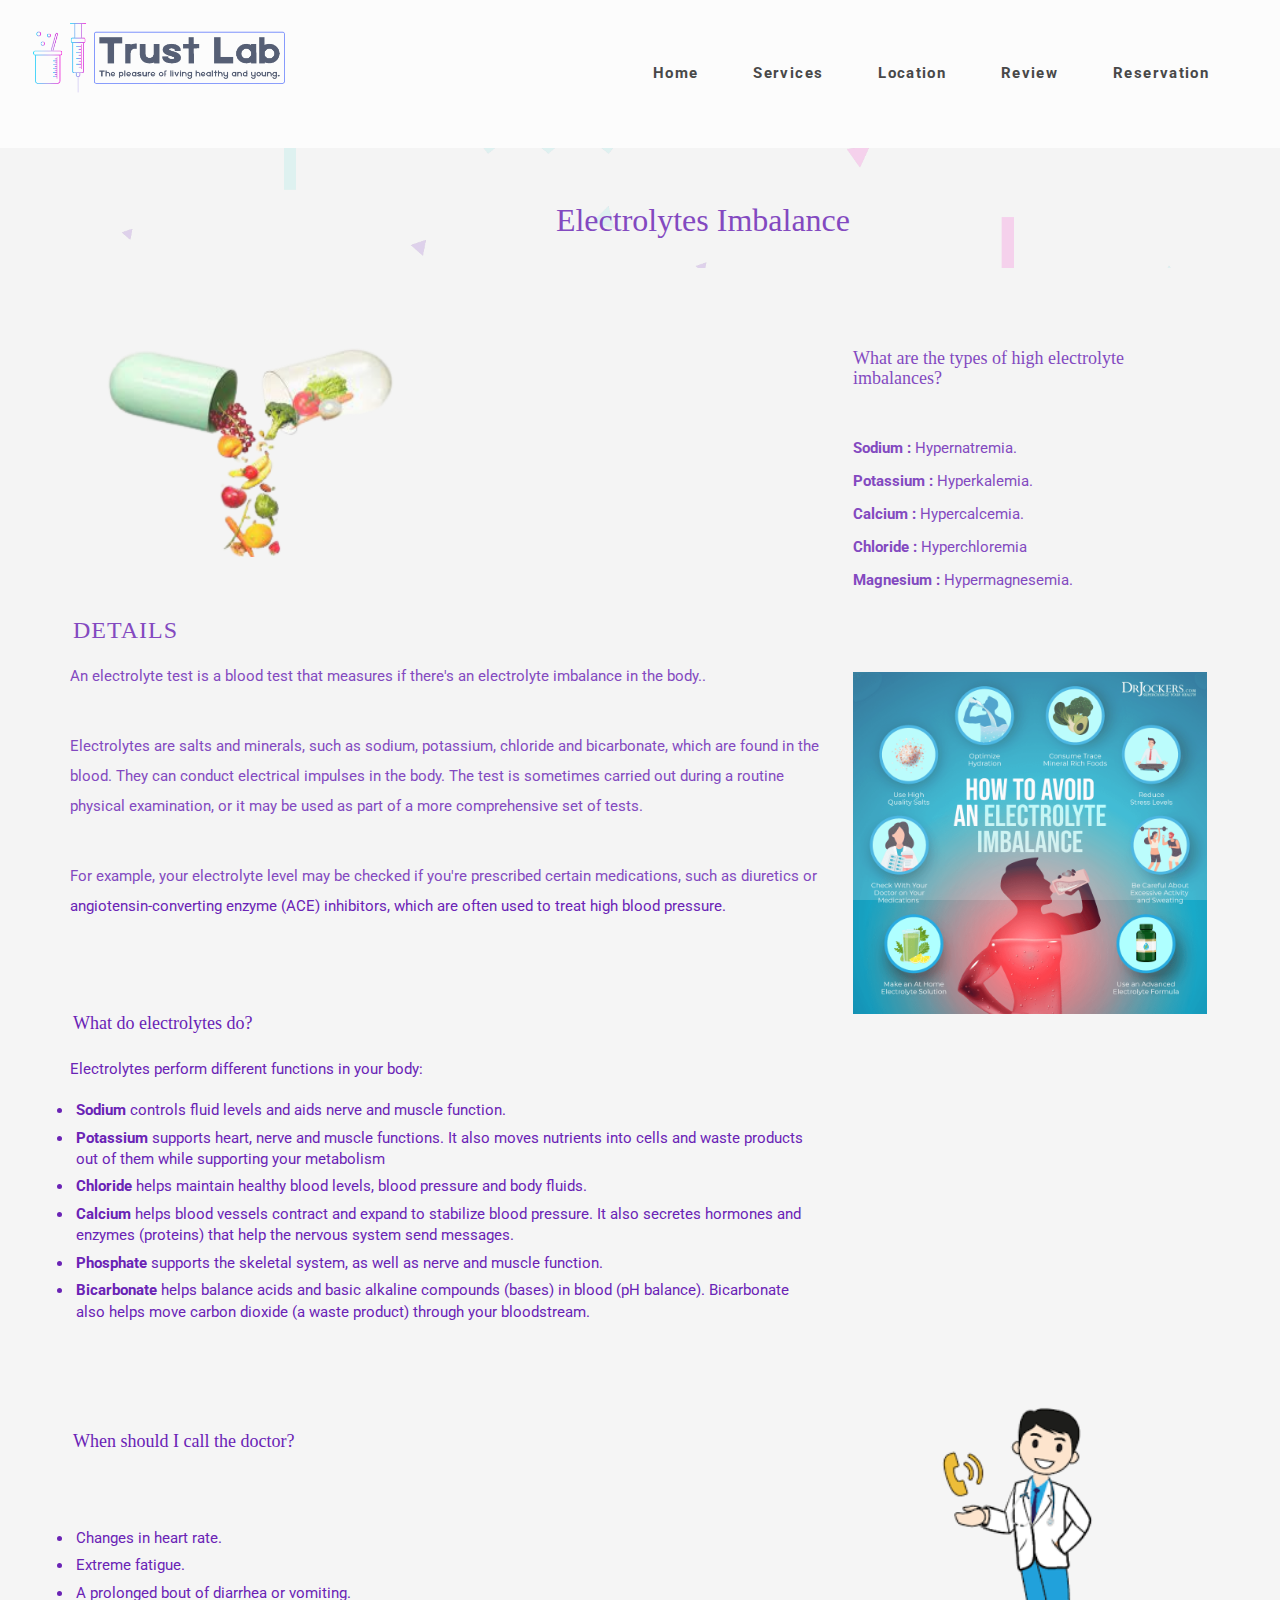
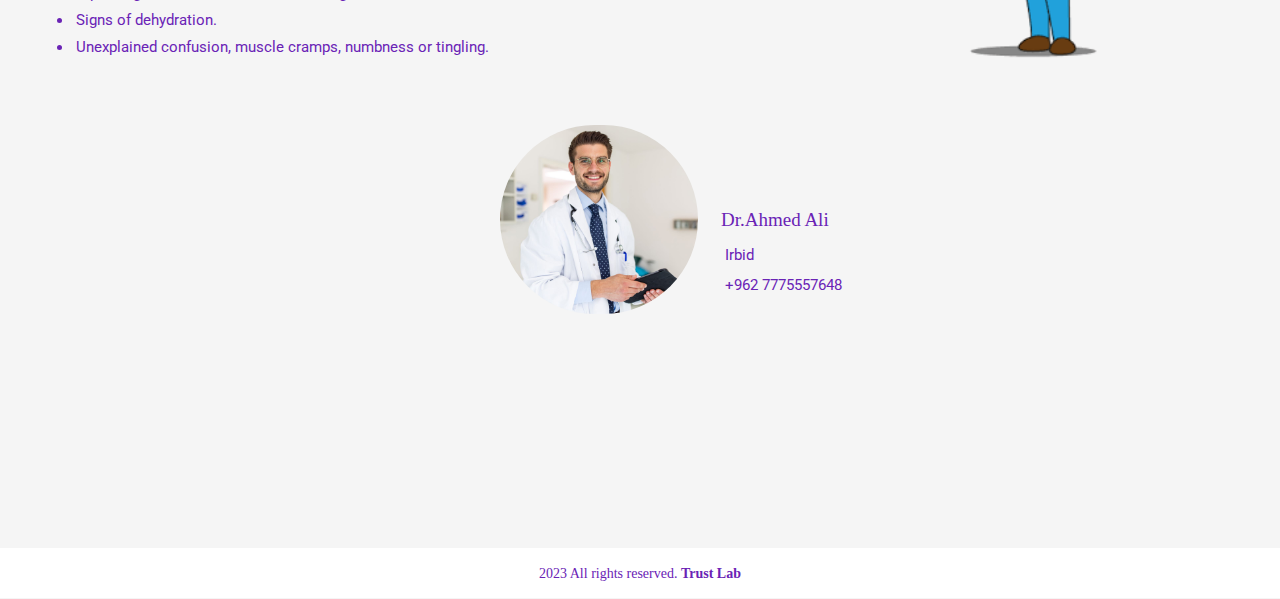
<file: labs-master/labs-master/blog-post.html>
<!DOCTYPE html>
<html lang="e" class="locat">

<head>
	<title>Labs - Design Studio</title>
	<meta charset="UTF-8">
	<meta name="description" content="Labs - Design Studio">
	<meta name="keywords" content="lab, onepage, creative, html">
	<meta name="viewport" content="width=device-width, initial-scale=1.0">
	<!-- Favicon -->
	<link href="img/favicon.ico" rel="shortcut icon" />

	<!-- Google Fonts -->
	<link href="https://fonts.googleapis.com/css?family=Oswald:300,400,500,700|Roboto:300,400,600" rel="stylesheet">

	<!-- Stylesheets -->
	<link rel="stylesheet" href="css/bootstrap.min.css" />
	<link rel="stylesheet" href="css/font-awesome.min.css" />
	<link rel="stylesheet" href="css/flaticon.css" />
	<link rel="stylesheet" href="css/owl.carousel.css" />
	<link rel="stylesheet" href="css/style.css" />


	<!--[if lt IE 9]>
	  <script src="https://oss.maxcdn.com/html5shiv/3.7.2/html5shiv.min.js"></script>
	  <script src="https://oss.maxcdn.com/respond/1.4.2/respond.min.js"></script>
	<![endif]-->

</head>

<body>
	<!-- Page Preloder -->
	<div id="preloder">
		<div class="loader">
			<img src="img/Capture-removebg-preview.png" alt="">
			<h2>Loading.....</h2>
		</div>
	</div>


	<!-- Header section -->
	<header class="header-section">
		<div class="logo">
			<img src="img/Capture-removebg-preview.png" alt=""><!-- Logo -->
		</div>
		<!-- Navigation -->
		<div class="responsive"><i class="fa fa-bars"></i></div>
		<nav>
			<ul class="menu-list">
				<li><a href="index.html">Home</a></li>
				<li><a href="index.html #the title">Services</a></li>
				<li><a href="contact.html">Location</a></li>
				<li><a href="index.html #the title">Review</a></li>
				<li><a href="index.html #end">Reservation</a></li>
			</ul>
		</nav>
	</header>
	<!-- Header section end -->


	<!-- Page header -->
	<div class="page-top-section pp">
		<div class="overlay"></div>
		<div class="container text-right">
			<div class="page-info">
				<h2 id="titledetails">Electrolytes Imbalance</h2>

			</div>
		</div>
	</div>
	<!-- Page header end-->


	<!-- page section -->
	<div class="page-section spad deta more">
		<div class="container">
			<div class="row">
				<div class="col-md-8 col-sm-7 blog-posts ">
					<!-- Single Post -->
					<div class="single-post">
						<div class="post-thumbnail">
							<img class="immdetails" src="img/download__2_-removebg-preview.png" alt="">

						</div>
						<div class="post-content">
							<h2 class="post-title details">Details</h2>

							<p class="paraph one ">An electrolyte test is a blood test that measures if there's an
								electrolyte imbalance in the body..</p>
							<p class="paraph one ">Electrolytes are salts and minerals, such as sodium, potassium,
								chloride and bicarbonate, which are found in the blood. They can conduct electrical
								impulses in the body.

								The test is sometimes carried out during a routine physical examination, or it may be
								used as part of a more comprehensive set of tests. </p>
							<p class="paraph one ">For example, your electrolyte level may be checked if you're
								prescribed certain medications, such as diuretics or angiotensin-converting enzyme (ACE)
								inhibitors, which are often used to treat high blood pressure. </p>
						</div>
						<!-- Post Author -->
						<div class="author">

							<div class="author-info">
								<h2 class="paragraph">What do electrolytes do?</h2>
								<p class="paraph one ">Electrolytes perform different functions in your body: </p>
								<ul>
									<li class="ppp"> <span class="bb">Sodium </span>controls fluid levels and aids nerve
										and muscle
										function.</li>
									<li class="ppp"> <span class="bb">Potassium </span>supports heart, nerve and muscle
										functions.
										It also moves nutrients into cells and waste products out of them while
										supporting your metabolism</li>
									<li class="ppp"> <span class="bb">Chloride </span>helps maintain healthy blood
										levels, blood
										pressure and body fluids.</li>
									<li class="ppp"> <span class="bb">Calcium </span>helps blood vessels contract and
										expand to
										stabilize blood pressure. It also secretes hormones and enzymes (proteins) that
										help the nervous system send messages.</li>
									<li class="ppp"> <span class="bb">Phosphate </span>supports the skeletal system, as
										well as
										nerve and muscle function.</li>
									<li class="ppp"> <span class="bb">Bicarbonate </span>helps balance acids and basic
										alkaline
										compounds (bases) in blood (pH balance). Bicarbonate also helps move carbon
										dioxide (a waste product) through your bloodstream.</li>
								</ul>
							</div>
						</div>
						<!-- Post Comments -->
						<div class="comments">




							<div class="commetn-text">
								<h2 class="paragraph">When should I call the doctor?</h2>
								<ul>
									<li class="uu">Changes in heart rate.</li>
									<li class="uu">Extreme fatigue.</li>
									<li class="uu">A prolonged bout of diarrhea or vomiting.</li>
									<li class="uu">Signs of dehydration.</li>
									<li class="uu">Unexplained confusion, muscle cramps, numbness or tingling.</li>
								</ul>
								<div class="immmm">
									<img class="inm" src="img/images-removebg-preview (1).png" alt="">
								</div>
							</div>
						</div>

					</div>


					<!-- Commert Form -->


				</div>
				<!-- Sidebar area -->
				<div class="col-md-4 col-sm-5 sidebar">
					<!-- Single widget -->

					<!-- Single widget -->
					<div class="widget-item">
						<h2 class="widget-title">What are the types of high electrolyte imbalances?</h2>
						<ul>
							<p class="type"><span class="bb"> Sodium : </span> Hypernatremia.</p>
							<p class="type"><span class="bb"> Potassium : </span> Hyperkalemia.</p>
							<p class="type"> <span class="bb">Calcium : </span> Hypercalcemia.</p>
							<p class="type"> <span class="bb">Chloride : </span> Hyperchloremia</p>
							<p class="type"><span class="bb">Magnesium : </span> Hypermagnesemia.</p>
						</ul>
					</div>
					<!-- Single widget -->
					<div class="widget-item">


						<li><img src="img/Electrolyte2 (1).webp" alt=""></li>

						</ul>
					</div>
					<!-- Single widget -->

					<!-- Single widget -->

					<!-- Single widget -->

				</div>
			</div>
		</div>
	</div>
	<!-- page section end-->
	<div class="conte">
		<!-- <h3 class="mt60 main">Main Office</h3>
		<p class="con-item">Amman <br> +962 798187648 </p>
		
		<p class="con-item">hello@company.com</p> -->
		<div>
			<img class="doctor"
				src="img/portrait-of-a-happy-young-doctor-in-his-clinic-royalty-free-image-1661432441.jpg" alt="">
		</div>

		<div>
			<h2 class="namedd">Dr.Ahmed Ali</h2>
			<p class="con-item mm">Irbid <br>+962 7775557648</p>
		</div>



	</div>

	<!-- newsletter section -->

	<!-- newsletter section end-->


	<!-- Footer section -->
	<footer class="footer-section">
		<h2>2023 All rights reserved. <a href="index.html" target="_blank">Trust Lab</a></h2>
	</footer>
	<!-- Footer section end -->



	<!--====== Javascripts & Jquery ======-->
	<script src="js/jquery-2.1.4.min.js"></script>
	<script src="js/owl.carousel.min.js"></script>
	<script src="js/main.js"></script>
</body>

</html>
</file>
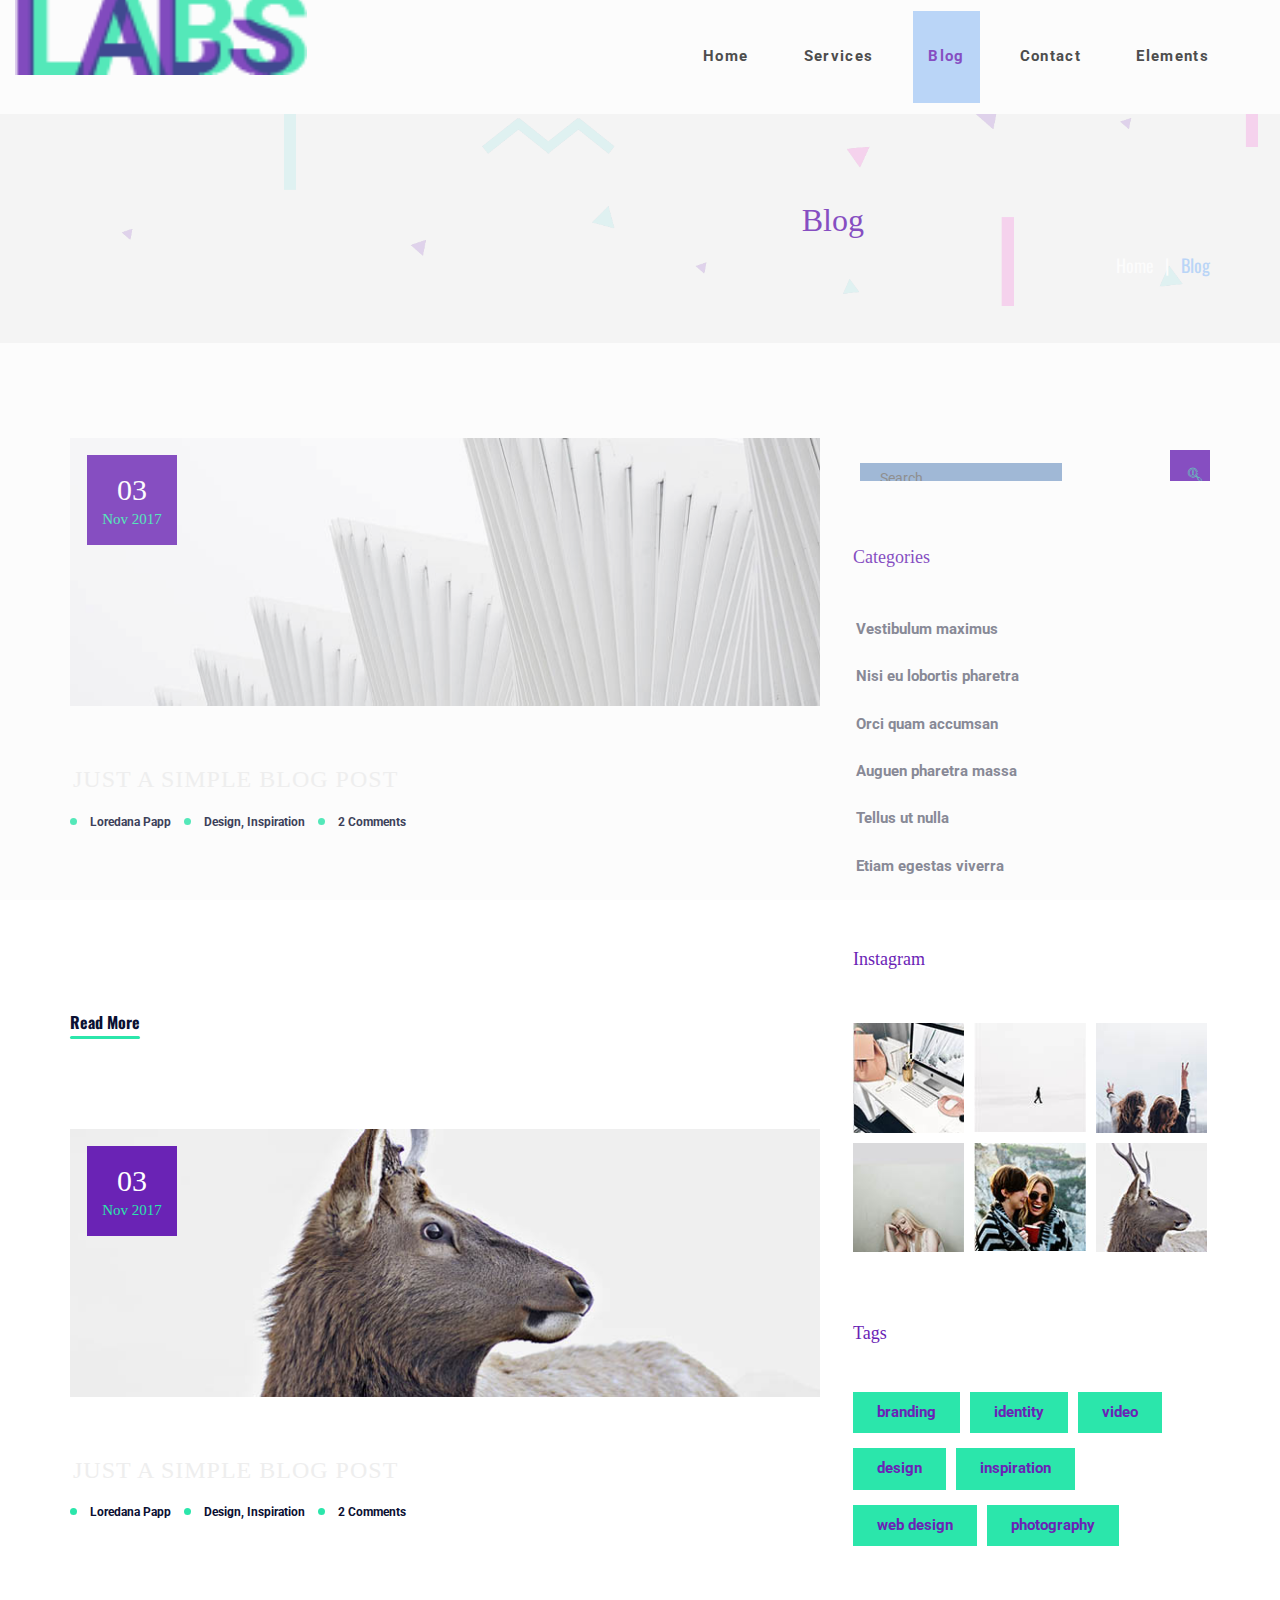
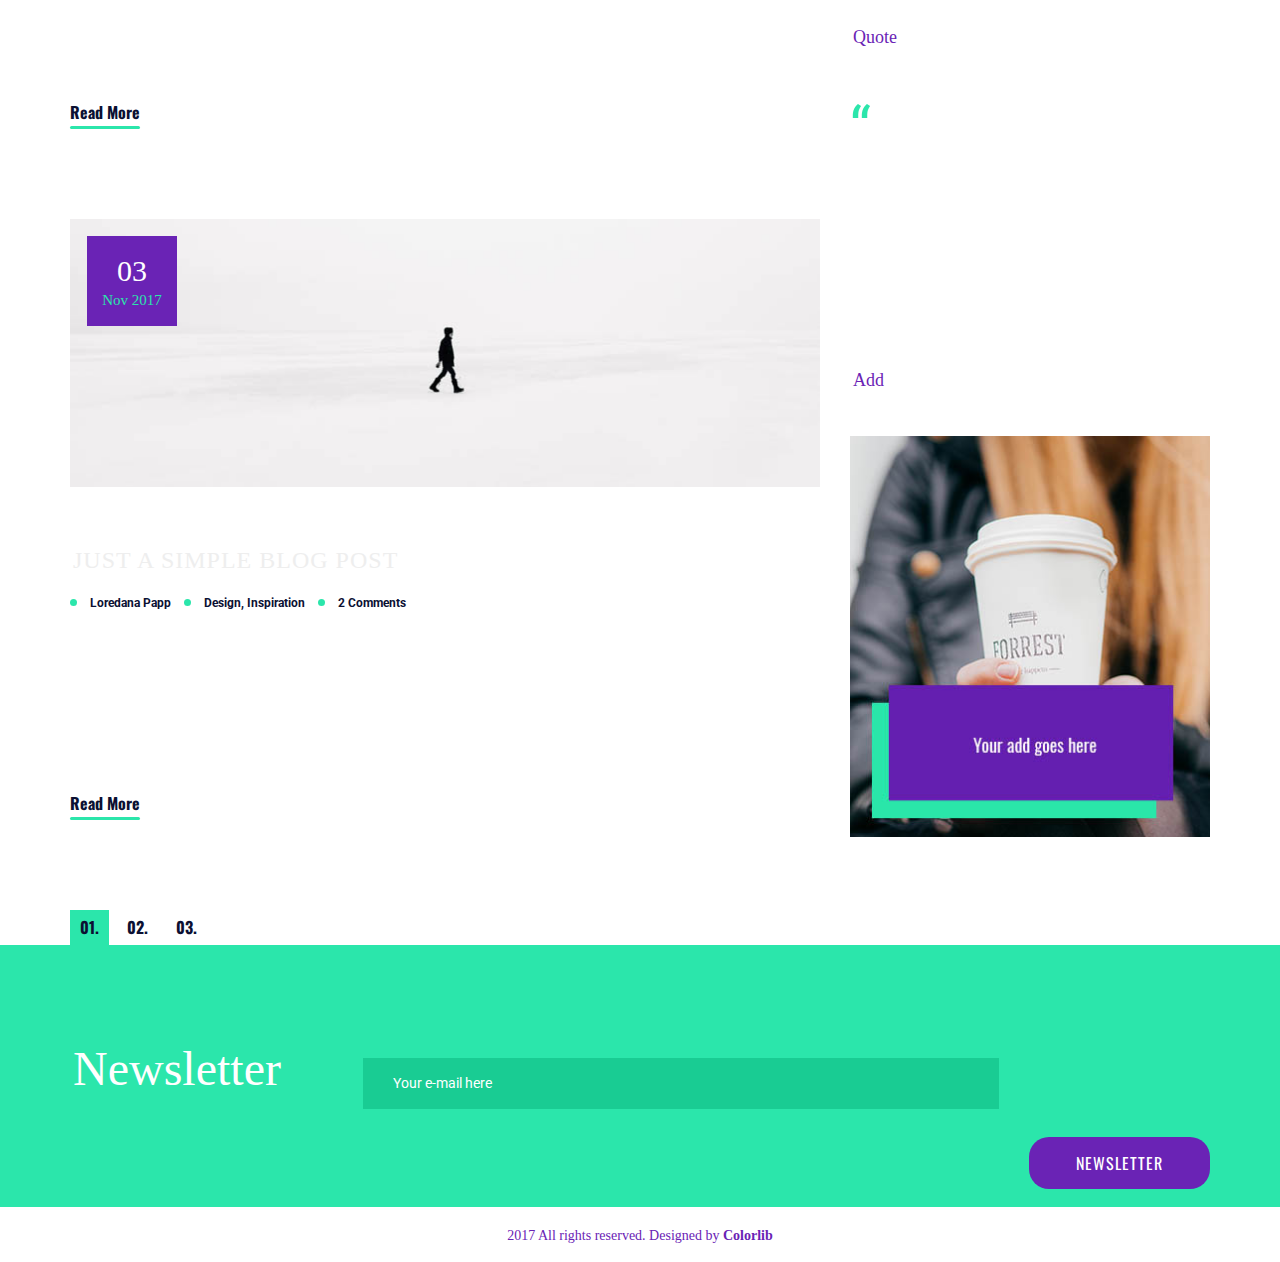
<file: labs-master/labs-master/blog.html>
<!DOCTYPE html>
<html lang="en">
<head>
	<title>Labs - Design Studio</title>
	<meta charset="UTF-8">
	<meta name="description" content="Labs - Design Studio">
	<meta name="keywords" content="lab, onepage, creative, html">
	<meta name="viewport" content="width=device-width, initial-scale=1.0">
	<!-- Favicon -->
	<link href="img/favicon.ico" rel="shortcut icon"/>

	<!-- Google Fonts -->
	<link href="https://fonts.googleapis.com/css?family=Oswald:300,400,500,700|Roboto:300,400,700" rel="stylesheet">

	<!-- Stylesheets -->
	<link rel="stylesheet" href="css/bootstrap.min.css"/>
	<link rel="stylesheet" href="css/font-awesome.min.css"/>
	<link rel="stylesheet" href="css/flaticon.css"/>
	<link rel="stylesheet" href="css/owl.carousel.css"/>
	<link rel="stylesheet" href="css/style.css"/>


	<!--[if lt IE 9]>
	  <script src="https://oss.maxcdn.com/html5shiv/3.7.2/html5shiv.min.js"></script>
	  <script src="https://oss.maxcdn.com/respond/1.4.2/respond.min.js"></script>
	<![endif]-->

</head>
<body>
	<!-- Page Preloder -->
	<div id="preloder">
		<div class="loader">
			<img src="img/logo.png" alt="">
			<h2>Loading.....</h2>
		</div>
	</div>


	<!-- Header section -->
	<header class="header-section">
		<div class="logo">
			<img src="img/logo.png" alt=""><!-- Logo -->
		</div>
		<!-- Navigation -->
		<div class="responsive"><i class="fa fa-bars"></i></div>
		<nav>
			<ul class="menu-list">
				<li><a href="index.html">Home</a></li>
				<li><a href="services.html">Services</a></li>
				<li class="active"><a href="blog.html">Blog</a></li>
				<li><a href="contact.html">Contact</a></li>
				<li><a href="elements.html">Elements</a></li>
			</ul>
		</nav>
	</header>
	<!-- Header section end -->


	<!-- Page header -->
	<div class="page-top-section">
		<div class="overlay"></div>
		<div class="container text-right">
			<div class="page-info">
				<h2>Blog</h2>
				<div class="page-links">
					<a href="#">Home</a>
					<span>Blog</span>
				</div>
			</div>
		</div>
	</div>
	<!-- Page header end-->


	<!-- page section -->
	<div class="page-section spad">
		<div class="container">
			<div class="row">
				<div class="col-md-8 col-sm-7 blog-posts">
					<!-- Post item -->
					<div class="post-item">
						<div class="post-thumbnail">
							<img src="img/blog/blog-2.jpg" alt="">
							<div class="post-date">
								<h2>03</h2>
								<h3>Nov 2017</h3>
							</div>
						</div>
						<div class="post-content">
							<h2 class="post-title">Just a simple blog post</h2>
							<div class="post-meta">
								<a href="">Loredana Papp</a>
								<a href="">Design, Inspiration</a>
								<a href="">2 Comments</a>
							</div>
							<p>Lorem ipsum dolor sit amet, consectetur adipiscing elit. Curabitur leo est, feugiat nec elementum id, suscipit id nulla. Phasellus vestibulum, quam tincidunt venenatis ultrices, est libero mattis ante, ac consectetur diam neque eget quam. Etiam feugiat augue et varius blandit. Praesent mattis, eros a sodales commodo.</p>
							<a href="blog-post.html" class="read-more">Read More</a>
						</div>
					</div>
					<!-- Post item -->
					<div class="post-item">
						<div class="post-thumbnail">
							<img src="img/blog/blog-1.jpg" alt="">
							<div class="post-date">
								<h2>03</h2>
								<h3>Nov 2017</h3>
							</div>
						</div>
						<div class="post-content">
							<h2 class="post-title">Just a simple blog post</h2>
							<div class="post-meta">
								<a href="">Loredana Papp</a>
								<a href="">Design, Inspiration</a>
								<a href="">2 Comments</a>
							</div>
							<p>Lorem ipsum dolor sit amet, consectetur adipiscing elit. Curabitur leo est, feugiat nec elementum id, suscipit id nulla. Phasellus vestibulum, quam tincidunt venenatis ultrices, est libero mattis ante, ac consectetur diam neque eget quam. Etiam feugiat augue et varius blandit. Praesent mattis, eros a sodales commodo.</p>
							<a href="blog-post.html" class="read-more">Read More</a>
						</div>
					</div>
					<!-- Post item -->
					<div class="post-item">
						<div class="post-thumbnail">
							<img src="img/blog/blog-3.jpg" alt="">
							<div class="post-date">
								<h2>03</h2>
								<h3>Nov 2017</h3>
							</div>
						</div>
						<div class="post-content">
							<h2 class="post-title">Just a simple blog post</h2>
							<div class="post-meta">
								<a href="">Loredana Papp</a>
								<a href="">Design, Inspiration</a>
								<a href="">2 Comments</a>
							</div>
							<p>Lorem ipsum dolor sit amet, consectetur adipiscing elit. Curabitur leo est, feugiat nec elementum id, suscipit id nulla. Phasellus vestibulum, quam tincidunt venenatis ultrices, est libero mattis ante, ac consectetur diam neque eget quam. Etiam feugiat augue et varius blandit. Praesent mattis, eros a sodales commodo.</p>
							<a href="blog-post.html" class="read-more">Read More</a>
						</div>
					</div>
					<!-- Pagination -->
					<div class="page-pagination">
						<a class="active" href="">01.</a>
						<a href="">02.</a>
						<a href="">03.</a>
					</div>
				</div>
				<!-- Sidebar area -->
				<div class="col-md-4 col-sm-5 sidebar">
					<!-- Single widget -->
					<div class="widget-item">
						<form action="#" class="search-form">
							<input type="text" placeholder="Search">
							<button class="search-btn"><i class="flaticon-026-search"></i></button>
						</form>
					</div>
					<!-- Single widget -->
					<div class="widget-item">
						<h2 class="widget-title">Categories</h2>
						<ul>
							<li><a href="#">Vestibulum maximus</a></li>
							<li><a href="#">Nisi eu lobortis pharetra</a></li>
							<li><a href="#">Orci quam accumsan </a></li>
							<li><a href="#">Auguen pharetra massa</a></li>
							<li><a href="#">Tellus ut nulla</a></li>
							<li><a href="#">Etiam egestas viverra </a></li>
						</ul>
					</div>
					<!-- Single widget -->
					<div class="widget-item">
						<h2 class="widget-title">Instagram</h2>
						<ul class="instagram">
							<li><img src="img/instagram/1.jpg" alt=""></li>
							<li><img src="img/instagram/2.jpg" alt=""></li>
							<li><img src="img/instagram/3.jpg" alt=""></li>
							<li><img src="img/instagram/4.jpg" alt=""></li>
							<li><img src="img/instagram/5.jpg" alt=""></li>
							<li><img src="img/instagram/6.jpg" alt=""></li>
						</ul>
					</div>
					<!-- Single widget -->
					<div class="widget-item">
						<h2 class="widget-title">Tags</h2>
						<ul class="tag">
							<li><a href="">branding</a></li>
							<li><a href="">identity</a></li>
							<li><a href="">video</a></li>
							<li><a href="">design</a></li>
							<li><a href="">inspiration</a></li>
							<li><a href="">web design</a></li>
							<li><a href="">photography</a></li>
						</ul>
					</div>
					<!-- Single widget -->
					<div class="widget-item">
						<h2 class="widget-title">Quote</h2>
						<div class="quote">
							<span class="quotation">‘​‌‘​‌</span>
							<p>Vivamus in urna eu enim porttitor consequat. Proin vitae pulvinar libero. Proin ut hendrerit metus. Aliquam erat volutpat. Donec fermen tum convallis ante eget tristique. Sed lacinia turpis at ultricies vestibulum.</p>
						</div>
					</div>
					<!-- Single widget -->
					<div class="widget-item">
						<h2 class="widget-title">Add</h2>
						<div class="add">
							<a href=""><img src="img/add.jpg" alt=""></a>
						</div>
					</div>
				</div>
			</div>
		</div>
	</div>
	<!-- page section end-->


	<!-- newsletter section -->
	<div class="newsletter-section spad">
		<div class="container">
			<div class="row">
				<div class="col-md-3">
					<h2>Newsletter</h2>
				</div>
				<div class="col-md-9">
					<!-- newsletter form -->
					<form class="nl-form">
						<input type="text" placeholder="Your e-mail here">
						<button class="site-btn btn-2">Newsletter</button>
					</form>
				</div>
			</div>
		</div>
	</div>
	<!-- newsletter section end-->


	<!-- Footer section -->
	<footer class="footer-section">
		<h2>2017 All rights reserved. Designed by <a href="https://colorlib.com" target="_blank">Colorlib</a></h2>
	</footer>
	<!-- Footer section end -->




	<!--====== Javascripts & Jquery ======-->
	<script src="js/jquery-2.1.4.min.js"></script>
	<script src="js/bootstrap.min.js"></script>
	<script src="js/magnific-popup.min.js"></script>
	<script src="js/owl.carousel.min.js"></script>
	<script src="js/circle-progress.min.js"></script>
	<script src="js/main.js"></script>
</body>
</html>
</file>
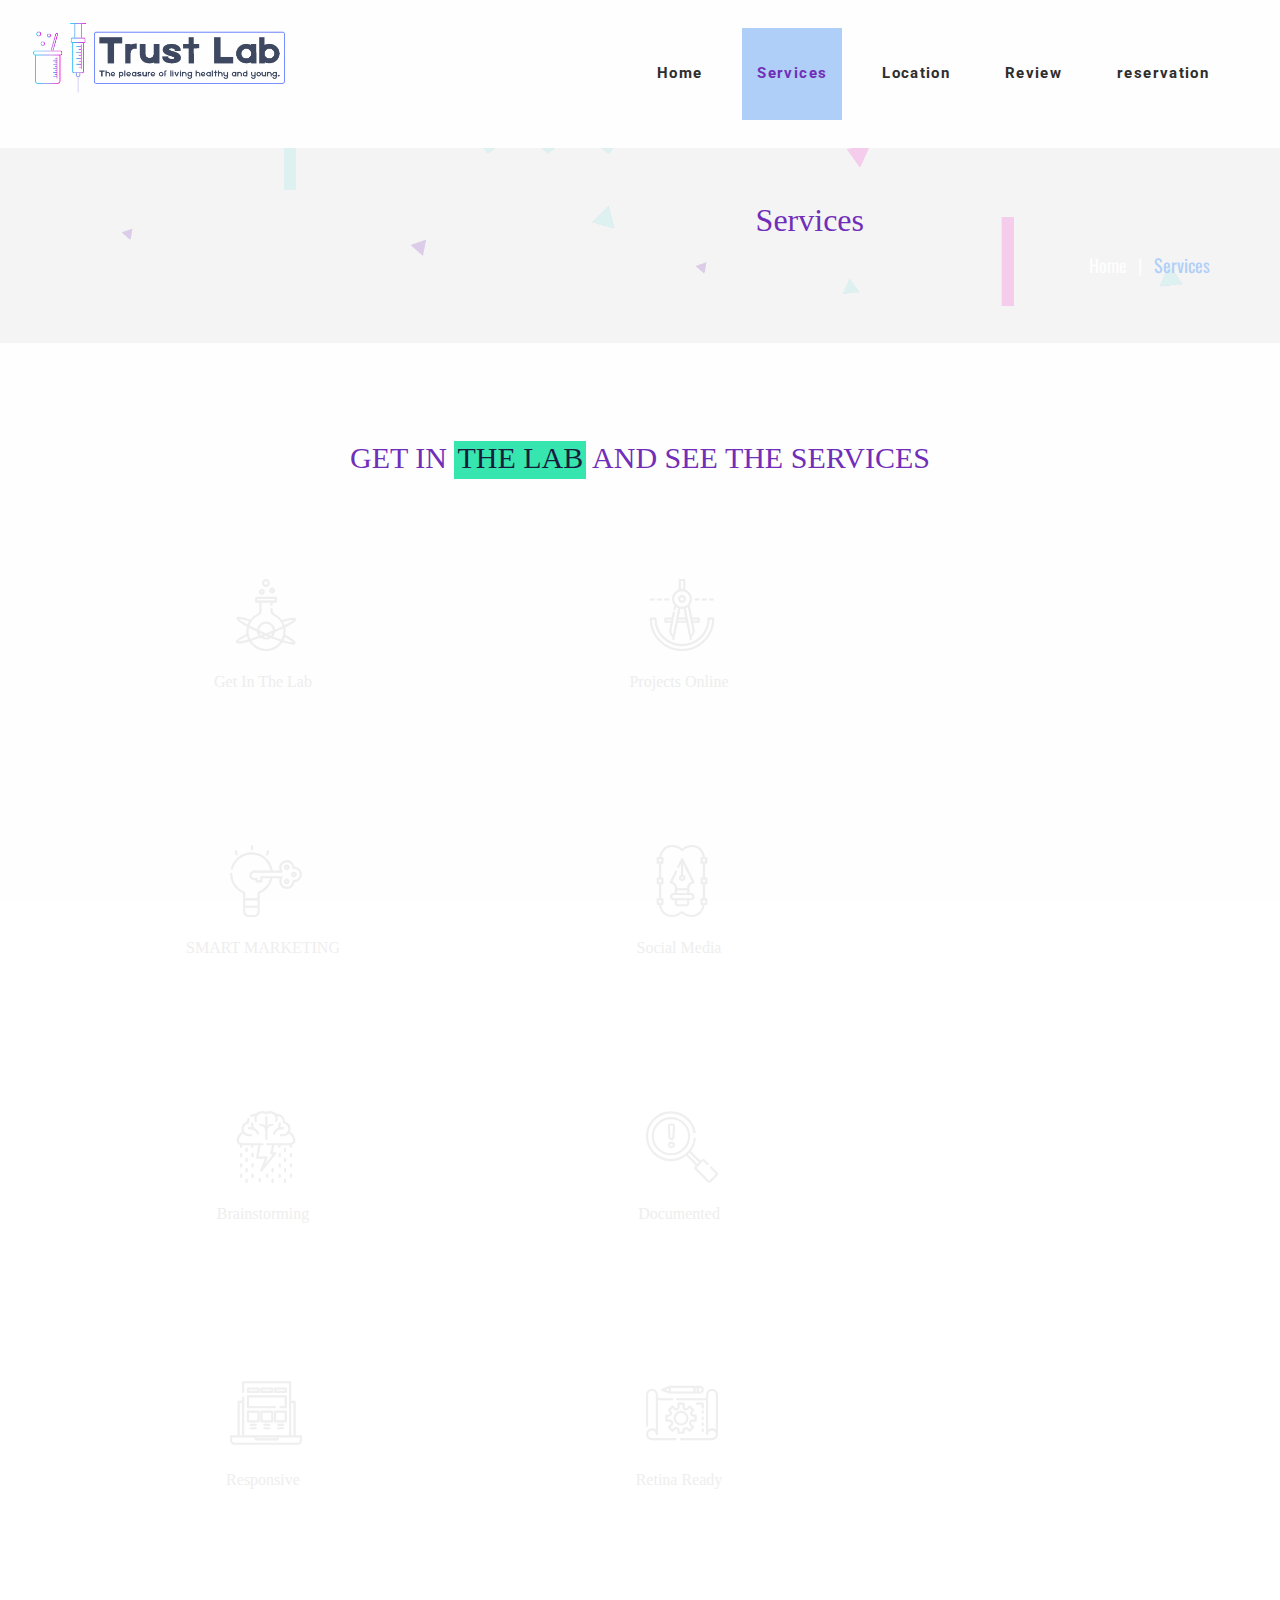
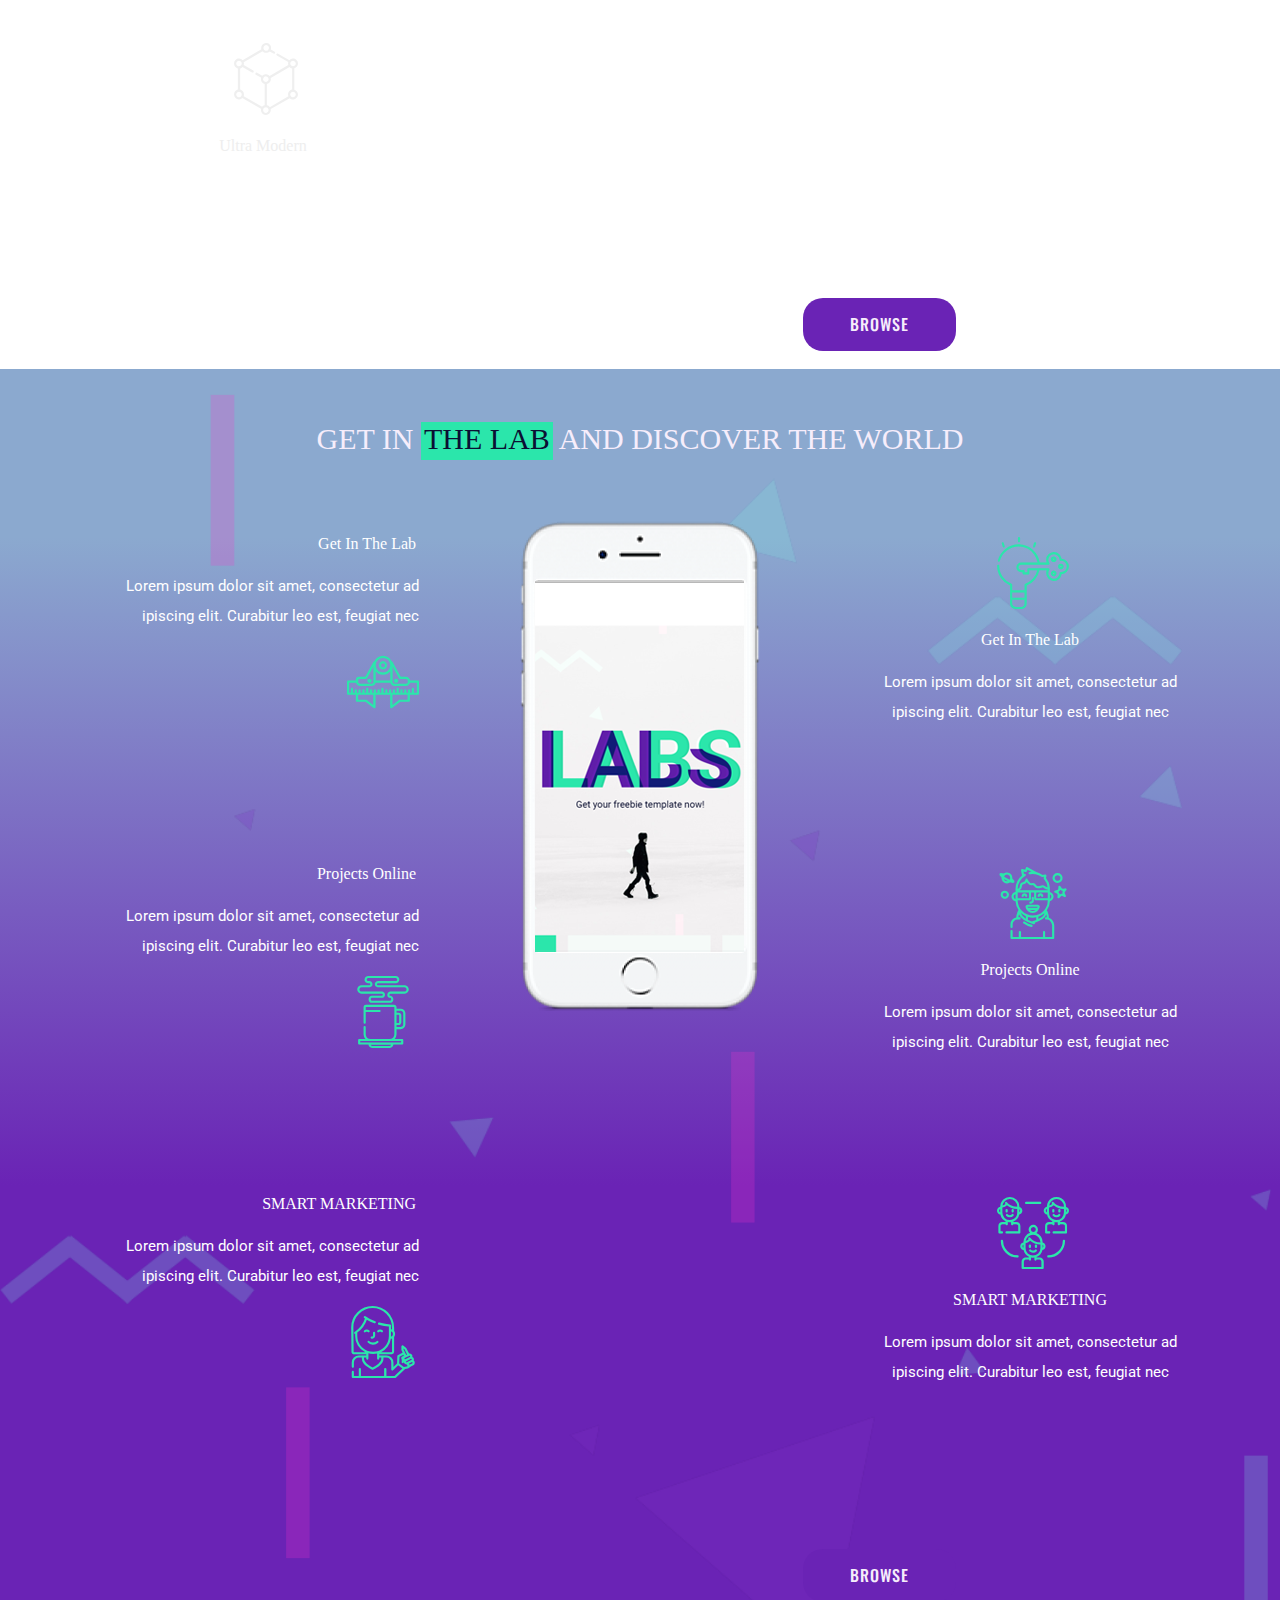
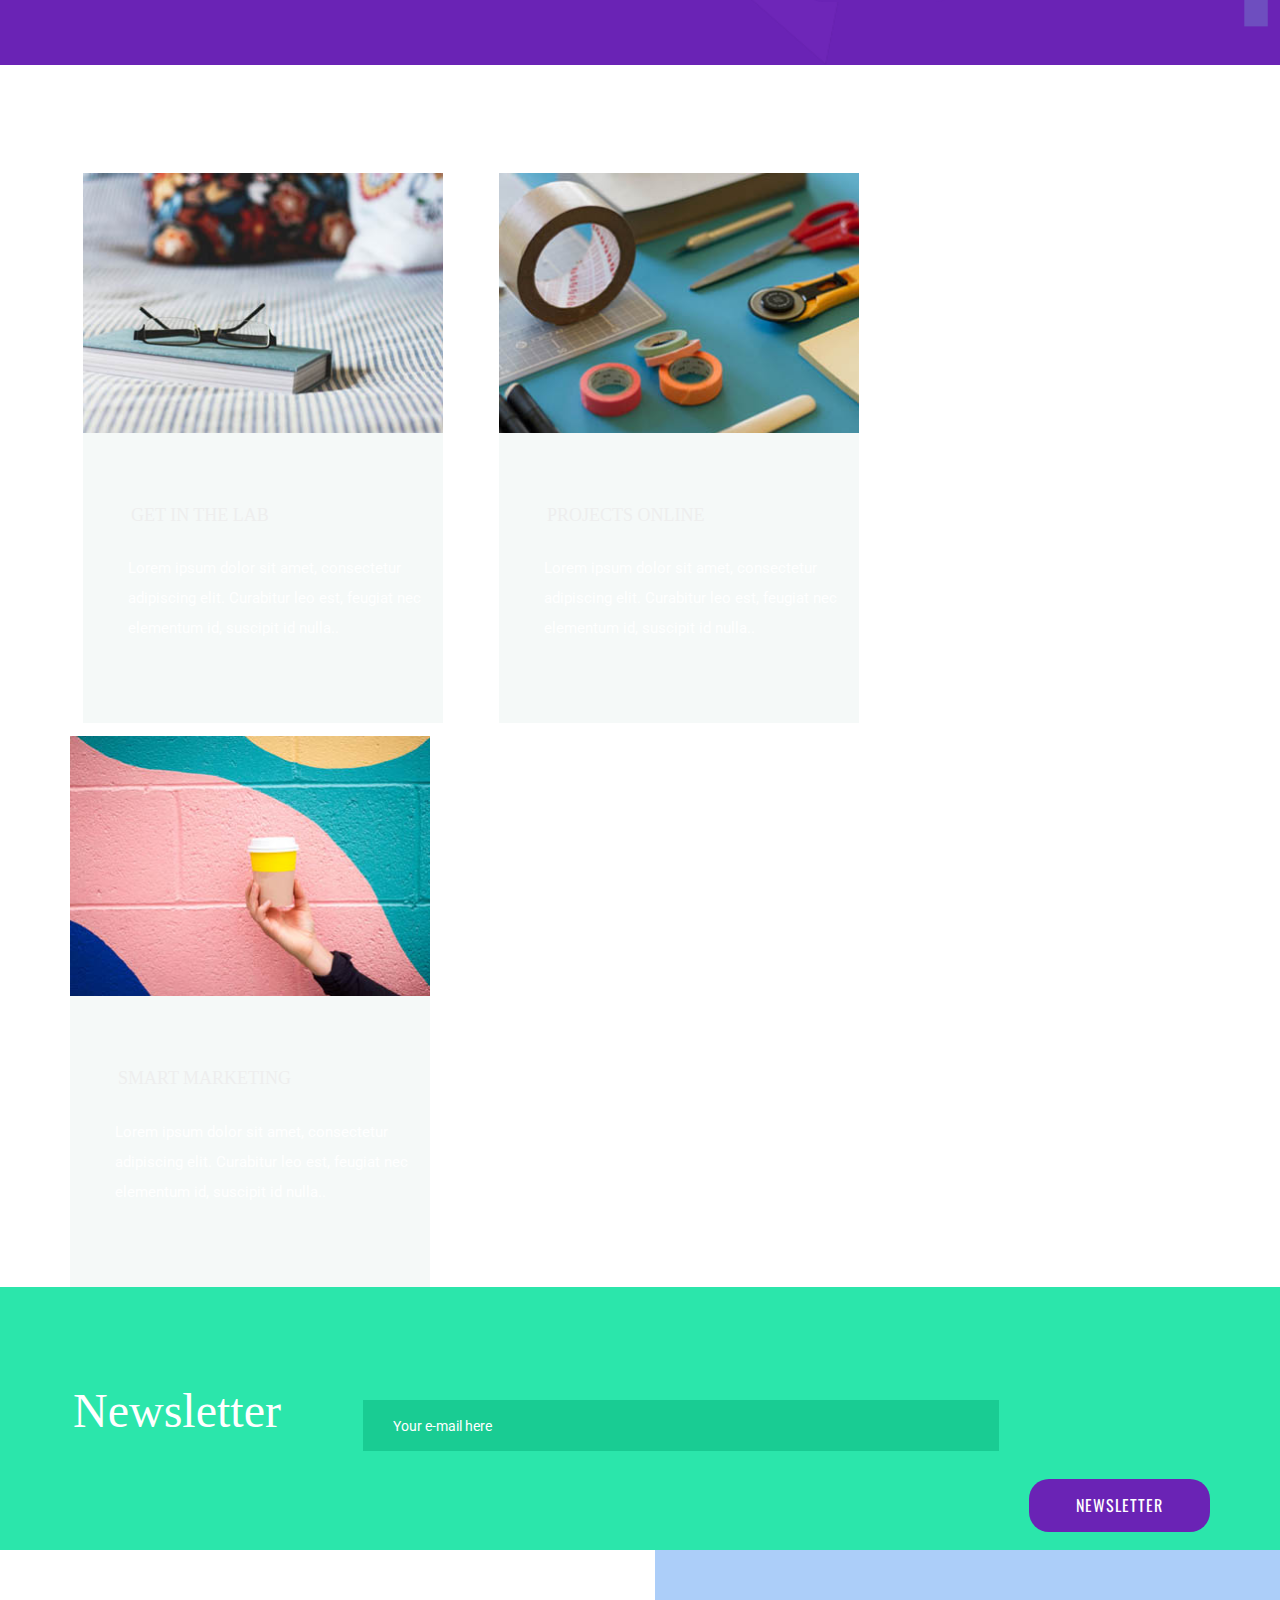
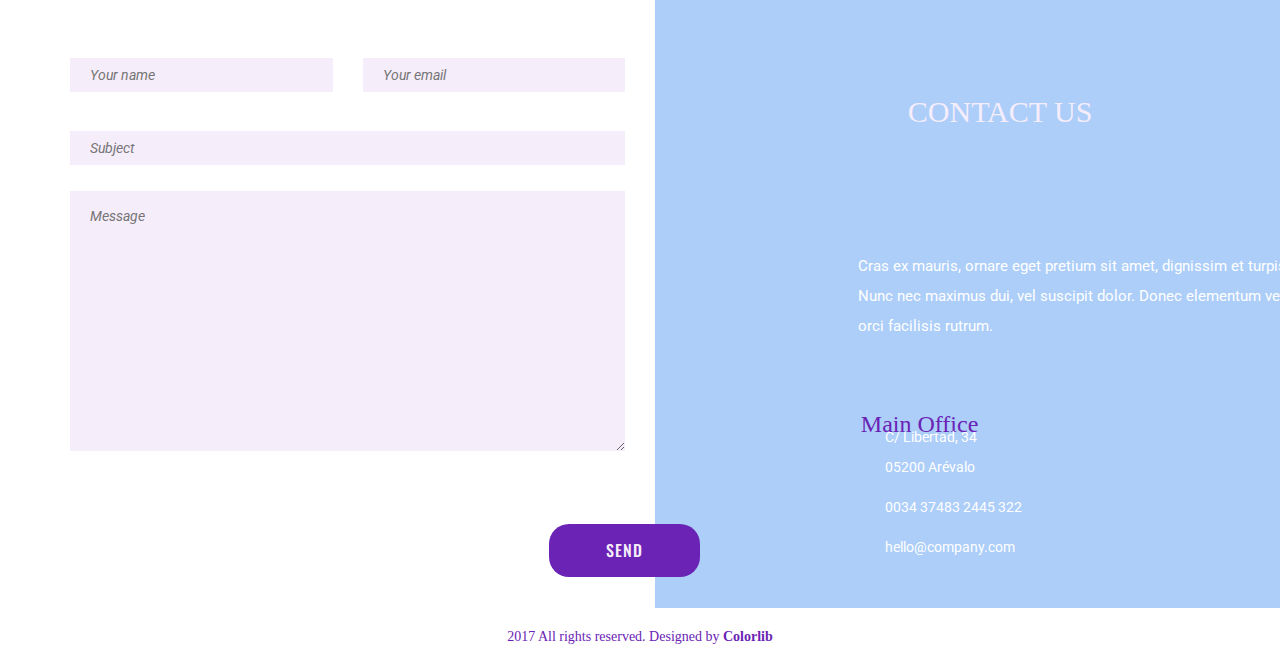
<file: labs-master/labs-master/services.html>
<!DOCTYPE html>
<html lang="en">

<head>
	<title>Labs - Design Studio</title>
	<meta charset="UTF-8">
	<meta name="description" content="Labs - Design Studio">
	<meta name="keywords" content="lab, onepage, creative, html">
	<meta name="viewport" content="width=device-width, initial-scale=1.0">
	<!-- Favicon -->
	<link href="img/favicon.ico" rel="shortcut icon" />

	<!-- Google Fonts -->
	<link href="https://fonts.googleapis.com/css?family=Oswald:300,400,500,700|Roboto:300,400,700" rel="stylesheet">

	<!-- Stylesheets -->
	<link rel="stylesheet" href="css/bootstrap.min.css" />
	<link rel="stylesheet" href="css/font-awesome.min.css" />
	<link rel="stylesheet" href="css/flaticon.css" />
	<link rel="stylesheet" href="css/owl.carousel.css" />
	<link rel="stylesheet" href="css/style.css" />


	<!--[if lt IE 9]>
	  <script src="https://oss.maxcdn.com/html5shiv/3.7.2/html5shiv.min.js"></script>
	  <script src="https://oss.maxcdn.com/respond/1.4.2/respond.min.js"></script>
	<![endif]-->

</head>

<body>
	<!-- Page Preloder -->
	<div id="preloder">
		<div class="loader">
			<img src="img/Capture-removebg-preview.png" alt="">
			<h2>Loading.....</h2>
		</div>
	</div>


	<!-- Header section -->
	<header class="header-section">
		<div class="logo">
			<img src="img/Capture-removebg-preview.png" alt=""><!-- Logo -->
		</div>
		<!-- Navigation -->
		<div class="responsive"><i class="fa fa-bars"></i></div>
		<nav>
			<ul class="menu-list">
				<li><a href="index.html">Home</a></li>
				<li class="active"><a href="services.html">Services</a></li>
				<li><a href="blog.html">Location</a></li>
				<li><a href="contact.html">Review</a></li>
				<li><a href="elements.html">reservation</a></li>
			</ul>
		</nav>
	</header>
	<!-- Header section end -->


	<!-- Page header -->
	<div class="page-top-section">
		<div class="overlay"></div>
		<div class="container text-right">
			<div class="page-info">
				<h2>Services</h2>
				<div class="page-links">
					<a href="#">Home</a>
					<span>Services</span>
				</div>
			</div>
		</div>
	</div>
	<!-- Page header end-->


	<!-- services section -->
	<div class="services-section spad">
		<div class="container">
			<div class="section-title dark">
				<h2>Get in <span>the Lab</span> and see the services</h2>
			</div>
			<div class="row">
				<!-- single service -->
				<div class="col-md-4 col-sm-6">
					<div class="service">
						<div class="icon">
							<i class="flaticon-023-flask"></i>
						</div>
						<div class="service-text">
							<h2>Get in the lab</h2>
							<p>Lorem ipsum dolor sit amet, consectetur adipiscing elit. Curabitur leo est, feugiat nec
								elementum id, suscipit id nulla..</p>
						</div>
					</div>
				</div>
				<!-- single service -->
				<div class="col-md-4 col-sm-6">
					<div class="service">
						<div class="icon">
							<i class="flaticon-011-compass"></i>
						</div>
						<div class="service-text">
							<h2>Projects online</h2>
							<p>Lorem ipsum dolor sit amet, consectetur adipiscing elit. Curabitur leo est, feugiat nec
								elementum id, suscipit id nulla..</p>
						</div>
					</div>
				</div>
				<!-- single service -->
				<div class="col-md-4 col-sm-6">
					<div class="service">
						<div class="icon">
							<i class="flaticon-037-idea"></i>
						</div>
						<div class="service-text">
							<h2>SMART MARKETING</h2>
							<p>Lorem ipsum dolor sit amet, consectetur adipiscing elit. Curabitur leo est, feugiat nec
								elementum id, suscipit id nulla..</p>
						</div>
					</div>
				</div>
				<!-- single service -->
				<div class="col-md-4 col-sm-6">
					<div class="service">
						<div class="icon">
							<i class="flaticon-039-vector"></i>
						</div>
						<div class="service-text">
							<h2>Social Media</h2>
							<p>Lorem ipsum dolor sit amet, consectetur adipiscing elit. Curabitur leo est, feugiat nec
								elementum id, suscipit id nulla..</p>
						</div>
					</div>
				</div>
				<!-- single service -->
				<div class="col-md-4 col-sm-6">
					<div class="service">
						<div class="icon">
							<i class="flaticon-036-brainstorming"></i>
						</div>
						<div class="service-text">
							<h2>Brainstorming</h2>
							<p>Lorem ipsum dolor sit amet, consectetur adipiscing elit. Curabitur leo est, feugiat nec
								elementum id, suscipit id nulla..</p>
						</div>
					</div>
				</div>
				<!-- single service -->
				<div class="col-md-4 col-sm-6">
					<div class="service">
						<div class="icon">
							<i class="flaticon-026-search"></i>
						</div>
						<div class="service-text">
							<h2>Documented</h2>
							<p>Lorem ipsum dolor sit amet, consectetur adipiscing elit. Curabitur leo est, feugiat nec
								elementum id, suscipit id nulla..</p>
						</div>
					</div>
				</div>
				<!-- single service -->
				<div class="col-md-4 col-sm-6">
					<div class="service">
						<div class="icon">
							<i class="flaticon-018-laptop-1"></i>
						</div>
						<div class="service-text">
							<h2>Responsive</h2>
							<p>Lorem ipsum dolor sit amet, consectetur adipiscing elit. Curabitur leo est, feugiat nec
								elementum id, suscipit id nulla..</p>
						</div>
					</div>
				</div>
				<!-- single service -->
				<div class="col-md-4 col-sm-6">
					<div class="service">
						<div class="icon">
							<i class="flaticon-043-sketch"></i>
						</div>
						<div class="service-text">
							<h2>Retina ready</h2>
							<p>Lorem ipsum dolor sit amet, consectetur adipiscing elit. Curabitur leo est, feugiat nec
								elementum id, suscipit id nulla..</p>
						</div>
					</div>
				</div>
				<!-- single service -->
				<div class="col-md-4 col-sm-6">
					<div class="service">
						<div class="icon">
							<i class="flaticon-012-cube"></i>
						</div>
						<div class="service-text">
							<h2>Ultra modern</h2>
							<p>Lorem ipsum dolor sit amet, consectetur adipiscing elit. Curabitur leo est, feugiat nec
								elementum id, suscipit id nulla..</p>
						</div>
					</div>
				</div>
			</div>
			<div class="text-center">
				<a href="" class="site-btn">Browse</a>
			</div>
		</div>
	</div>
	<!-- services section end -->


	<!-- features section -->
	<div class="team-section spad">
		<div class="overlay"></div>
		<div class="container">
			<div class="section-title">
				<h2>Get in <span>the Lab</span> and discover the world</h2>
			</div>
			<div class="row">
				<!-- feature item -->
				<div class="col-md-4 col-sm-4 features">
					<div class="icon-box light left">
						<div class="service-text">
							<h2>Get in the lab</h2>
							<p>Lorem ipsum dolor sit amet, consectetur ad ipiscing elit. Curabitur leo est, feugiat nec
							</p>
						</div>
						<div class="icon">
							<i class="flaticon-002-caliper"></i>
						</div>
					</div>
					<!-- feature item -->
					<div class="icon-box light left">
						<div class="service-text">
							<h2>Projects online</h2>
							<p>Lorem ipsum dolor sit amet, consectetur ad ipiscing elit. Curabitur leo est, feugiat nec
							</p>
						</div>
						<div class="icon">
							<i class="flaticon-019-coffee-cup"></i>
						</div>
					</div>
					<!-- feature item -->
					<div class="icon-box light left">
						<div class="service-text">
							<h2>SMART MARKETING</h2>
							<p>Lorem ipsum dolor sit amet, consectetur ad ipiscing elit. Curabitur leo est, feugiat nec
							</p>
						</div>
						<div class="icon">
							<i class="flaticon-020-creativity"></i>
						</div>
					</div>
				</div>
				<!-- Devices -->
				<div class="col-md-4 col-sm-4 devices">
					<div class="text-center">
						<img src="img/device.png" alt="">
					</div>
				</div>
				<!-- feature item -->
				<div class="col-md-4 col-sm-4 features">
					<div class="icon-box light">
						<div class="icon">
							<i class="flaticon-037-idea"></i>
						</div>
						<div class="service-text">
							<h2>Get in the lab</h2>
							<p>Lorem ipsum dolor sit amet, consectetur ad ipiscing elit. Curabitur leo est, feugiat nec
							</p>
						</div>
					</div>
					<!-- feature item -->
					<div class="icon-box light">
						<div class="icon">
							<i class="flaticon-025-imagination"></i>
						</div>
						<div class="service-text">
							<h2>Projects online</h2>
							<p>Lorem ipsum dolor sit amet, consectetur ad ipiscing elit. Curabitur leo est, feugiat nec
							</p>
						</div>
					</div>
					<!-- feature item -->
					<div class="icon-box light">
						<div class="icon">
							<i class="flaticon-008-team"></i>
						</div>
						<div class="service-text">
							<h2>SMART MARKETING</h2>
							<p>Lorem ipsum dolor sit amet, consectetur ad ipiscing elit. Curabitur leo est, feugiat nec
							</p>
						</div>
					</div>
				</div>
			</div>
			<div class="text-center mt100">
				<a href="" class="site-btn">Browse</a>
			</div>
		</div>
	</div>
	<!-- features section end-->


	<!-- services card section-->
	<div class="services-card-section spad">
		<div class="container">
			<div class="row">
				<!-- Single Card -->
				<div class="col-md-4 col-sm-6">
					<div class="sv-card">
						<div class="card-img">
							<img src="img/card-1.jpg" alt="">
						</div>
						<div class="card-text">
							<h2>Get in the lab</h2>
							<p>Lorem ipsum dolor sit amet, consectetur adipiscing elit. Curabitur leo est, feugiat nec
								elementum id, suscipit id nulla..</p>
						</div>
					</div>
				</div>
				<!-- Single Card -->
				<div class="col-md-4 col-sm-6">
					<div class="sv-card">
						<div class="card-img">
							<img src="img/card-2.jpg" alt="">
						</div>
						<div class="card-text">
							<h2>Projects online</h2>
							<p>Lorem ipsum dolor sit amet, consectetur adipiscing elit. Curabitur leo est, feugiat nec
								elementum id, suscipit id nulla..</p>
						</div>
					</div>
				</div>
				<!-- Single Card -->
				<div class="col-md-4 col-sm-12">
					<div class="sv-card">
						<div class="card-img">
							<img src="img/card-3.jpg" alt="">
						</div>
						<div class="card-text">
							<h2>SMART MARKETING</h2>
							<p>Lorem ipsum dolor sit amet, consectetur adipiscing elit. Curabitur leo est, feugiat nec
								elementum id, suscipit id nulla..</p>
						</div>
					</div>
				</div>
			</div>
		</div>
	</div>
	<!-- services card section end-->


	<!-- newsletter section -->
	<div class="newsletter-section spad">
		<div class="container">
			<div class="row">
				<div class="col-md-3">
					<h2>Newsletter</h2>
				</div>
				<div class="col-md-9">
					<!-- newsletter form -->
					<form class="nl-form">
						<input type="text" placeholder="Your e-mail here">
						<button class="site-btn btn-2">Newsletter</button>
					</form>
				</div>
			</div>
		</div>
	</div>
	<!-- newsletter section end-->


	<!-- Contact section -->
	<div class="contact-section spad fix">
		<div class="container">
			<div class="row">
				<!-- contact info -->
				<div class="col-md-5 col-md-offset-1 contact-info col-push">
					<div class="section-title left">
						<h2>Contact us</h2>
					</div>
					<p>Cras ex mauris, ornare eget pretium sit amet, dignissim et turpis. Nunc nec maximus dui, vel
						suscipit dolor. Donec elementum velit a orci facilisis rutrum. </p>
					<h3 class="mt60">Main Office</h3>
					<p class="con-item">C/ Libertad, 34 <br> 05200 Arévalo </p>
					<p class="con-item">0034 37483 2445 322</p>
					<p class="con-item">hello@company.com</p>
				</div>
				<!-- contact form -->
				<div class="col-md-6 col-pull">
					<form class="form-class" id="con_form">
						<div class="row">
							<div class="col-sm-6">
								<input type="text" name="name" placeholder="Your name">
							</div>
							<div class="col-sm-6">
								<input type="text" name="email" placeholder="Your email">
							</div>
							<div class="col-sm-12">
								<input type="text" name="subject" placeholder="Subject">
								<textarea name="message" placeholder="Message"></textarea>
								<button class="site-btn">send</button>
							</div>
						</div>
					</form>
				</div>
			</div>
		</div>
	</div>
	<!-- Contact section end-->


	<!-- Footer section -->
	<footer class="footer-section">
		<h2>2017 All rights reserved. Designed by <a href="https://colorlib.com" target="_blank">Colorlib</a></h2>
	</footer>
	<!-- Footer section end -->




	<!--====== Javascripts & Jquery ======-->
	<script src="js/jquery-2.1.4.min.js"></script>
	<script src="js/bootstrap.min.js"></script>
	<script src="js/magnific-popup.min.js"></script>
	<script src="js/owl.carousel.min.js"></script>
	<script src="js/circle-progress.min.js"></script>
	<script src="js/main.js"></script>
</body>

</html>
</file>
<file: labs-master/labs-master/css/flaticon.css>
/*
  	Flaticon icon font: Flaticon
  	Creation date: 23/10/2017 13:59
  	*/

@font-face {
  font-family: "Flaticon";
  src: url("../fonts/Flaticon.eot");
  src: url("../fonts/Flaticon.eot?#iefix") format("embedded-opentype"),
       url("../fonts/Flaticon.woff") format("woff"),
       url("../fonts/Flaticon.ttf") format("truetype"),
       url("../fonts/Flaticon.svg#Flaticon") format("svg");
  font-weight: normal;
  font-style: normal;
}

@media screen and (-webkit-min-device-pixel-ratio:0) {
  @font-face {
    font-family: "Flaticon";
    src: url("../fonts/Flaticon.svg#Flaticon") format("svg");
  }
}

[class^="flaticon-"]:before, [class*=" flaticon-"]:before,
[class^="flaticon-"]:after, [class*=" flaticon-"]:after {   
  font-family: Flaticon;
  font-style: normal;
}

.flaticon-001-picture:before { content: "\f100"; }
.flaticon-002-caliper:before { content: "\f101"; }
.flaticon-003-energy-drink:before { content: "\f102"; }
.flaticon-004-build:before { content: "\f103"; }
.flaticon-005-thinking-1:before { content: "\f104"; }
.flaticon-006-prism:before { content: "\f105"; }
.flaticon-007-paint:before { content: "\f106"; }
.flaticon-008-team:before { content: "\f107"; }
.flaticon-009-idea-3:before { content: "\f108"; }
.flaticon-010-diamond:before { content: "\f109"; }
.flaticon-011-compass:before { content: "\f10a"; }
.flaticon-012-cube:before { content: "\f10b"; }
.flaticon-013-puzzle:before { content: "\f10c"; }
.flaticon-014-magic-wand:before { content: "\f10d"; }
.flaticon-015-book:before { content: "\f10e"; }
.flaticon-016-vision:before { content: "\f10f"; }
.flaticon-017-notebook:before { content: "\f110"; }
.flaticon-018-laptop-1:before { content: "\f111"; }
.flaticon-019-coffee-cup:before { content: "\f112"; }
.flaticon-020-creativity:before { content: "\f113"; }
.flaticon-021-thinking:before { content: "\f114"; }
.flaticon-022-branding:before { content: "\f115"; }
.flaticon-023-flask:before { content: "\f116"; }
.flaticon-024-idea-2:before { content: "\f117"; }
.flaticon-025-imagination:before { content: "\f118"; }
.flaticon-026-search:before { content: "\f119"; }
.flaticon-027-monitor:before { content: "\f11a"; }
.flaticon-028-idea-1:before { content: "\f11b"; }
.flaticon-029-sketchbook:before { content: "\f11c"; }
.flaticon-030-computer:before { content: "\f11d"; }
.flaticon-031-scheme:before { content: "\f11e"; }
.flaticon-032-explorer:before { content: "\f11f"; }
.flaticon-033-museum:before { content: "\f120"; }
.flaticon-034-cactus:before { content: "\f121"; }
.flaticon-035-smartphone:before { content: "\f122"; }
.flaticon-036-brainstorming:before { content: "\f123"; }
.flaticon-037-idea:before { content: "\f124"; }
.flaticon-038-graphic-tool-1:before { content: "\f125"; }
.flaticon-039-vector:before { content: "\f126"; }
.flaticon-040-rgb:before { content: "\f127"; }
.flaticon-041-graphic-tool:before { content: "\f128"; }
.flaticon-042-typography:before { content: "\f129"; }
.flaticon-043-sketch:before { content: "\f12a"; }
.flaticon-044-paint-bucket:before { content: "\f12b"; }
.flaticon-045-video-player:before { content: "\f12c"; }
.flaticon-046-laptop:before { content: "\f12d"; }
.flaticon-047-artificial-intelligence:before { content: "\f12e"; }
.flaticon-048-abstract:before { content: "\f12f"; }
.flaticon-049-projector:before { content: "\f130"; }
.flaticon-050-satellite:before { content: "\f131"; }
</file>
<file: labs-master/labs-master/css/style.css>
/* =================================
------------------------------------
	Labs - Design Studio
	Version: 1.0
 ------------------------------------ 
 ====================================*/

/*----------------------------------------*/
/*  1.  Theme default CSS
/*----------------------------------------*/
html,
body {
	height: 100%;
	font-family: "Roboto", sans-serif;
}

img {
	max-width: 100%;
	/* position: relative; */
	/* right: 6px; */
}

a {
	color: #fff;
	text-decoration: none
}

.dr {
	display: flex;
}

form.example button {
	float: left;
	width: 20%;
	padding: 10px;
	background: #2196F3;
	color: white;
	font-size: 17px;
	border: 1px solid grey;
	border-left: none;
	cursor: pointer;
}

form.example button:hover {
	background: #0b7dda;
}


h1,
h2,
h3,
h4,
h5,
h6 {
	font-family: cursive;
	padding-left: -14px;
	margin: 3px;
	padding: -1px;
	margin-bottom: 36px;
	/* margin-right: 0px; */
	color: white;
}

h2 {
	font-size: 19px;

	/* background-color: #6a23b533; */
}

p {
	font-size: 15px;
	color: #6c6e7e;
	line-height: 30px;
	font-family: "Roboto", sans-serif;
}

a:hover,
a:focus {
	text-decoration: none;
	outline: none;
	color: #0b1033;
}

li,
ul {
	margin: 0;
	padding: 0;
}

/*------------------------
	Helper css
--------------------------*/
.fix {
	overflow: hidden;
}

.pt100 {
	padding-top: 100px;
}

.pb100 {
	padding-bottom: 100px;
}

.mt100 {
	margin-top: 100px;
}

.mb100 {
	margin-bottom: 100px;
}

.mt60 {
	margin-top: 70px;
}

.mr20 {
	margin-right: 20px;
}

.mb0 {
	margin-bottom: 0 !important;
}

.col-push {
	left: 59%;
}

.col-pull {
	right: 50%;
}

.nopad {
	padding-left: 0;
	padding-right: 0;
}

.spad {
	padding-top: 95px;
	/* padding-bottom: 95px; */
}

.section-title {
	text-align: center;
	margin-bottom: 27px;
	padding-top: -12px;
	position: relative;
}

.section-title h2 {
	text-transform: uppercase;
	color: #fff;
	font-weight: 400;
	/* position: relative; */
	font-size: 30px;
}

.section-title h2 span {
	background: #2be6ab;
	padding: 0 3px 5px;
	display: inline-block;
	color: #0b1033;
}

knkn {
	content: "";
	position: absolute;
	left: 50%;
	top: 0;
	width: 5px;
	height: 30px;
	background: #2be6ab;
}

.section-title.left {
	text-align: left;
}

.section-title.left:after {
	left: 0;
	margin-left: 0;
}

.section-title.dark h2 {
	color: #ffffff;
	/* position: relative; */
	/* top: -44px; */
	font-size: 30px;
	bottom: 99px;
	right: 34px;
}

/*------------------------
	Common elements
--------------------------*/

.site-btn {
	font-family: "Oswald", sans-serif;
	font-size: 16px;
	color: #641fb1;
	display: inline-block;
	text-transform: uppercase;

	padding: 15px 50px;
	font-weight: 499;
	letter-spacing: 1px;
	min-width: 151px;
	text-align: center;
	border: none;
	border-radius: 20px;
}

.site-btn.btn-2 {
	background: #6a23b5;
	color: #fff;
	font-weight: 400;
}

img.irbidimg {
	height: 539px;
}

.site-btn.btn-3 {
	background: transparent;
	color: #6a23b5;
	border: 1px solid #6a23b5;
	padding: 14px 50px;
}

.site-btn:hover,
.site-btn:focus {
	text-decoration: none;
	outline: none;
	color: white;
}

/*------------------
	Preloder
--------------------*/
#preloder {
	position: fixed;
	width: 100%;
	height: 100%;
	top: 0;
	left: 0;
	z-index: 999999;
	background: #f1f1f1;
	display: table;
}

.loader {
	text-align: center;
	display: table-cell;
	vertical-align: middle;
}

.loader img {
	animation: loader 0.8s linear infinite;
	-webkit-animation: loader 0.8s linear infinite;
}

.loader h2 {
	font-size: 14px;
	margin-top: 10px;
}

@keyframes loader {
	0% {
		opacity: 1;
	}

	50% {
		opacity: 0.3;
	}

	100% {
		opacity: 1;
	}
}

@-webkit-keyframes loader {
	0% {
		opacity: 1;
	}

	50% {
		opacity: 0.3;
	}

	100% {
		opacity: 1;
	}
}


/*------------------------
	Header css
--------------------------*/
.responsive {
	display: none;
}

.header-section {
	position: absolute;
	top: 0;
	left: 0;
	width: 100%;
	z-index: 999;
	padding: 0 50px;
	background: white;
	-webkit-transition: all 0.4s ease 0s;
	-o-transition: all 0.4s ease 0s;
	transition: all 0.4s ease 0s;
}

.header-section .logo {
	display: inline-block;
	float: left;
	padding-top: 30px;
}

.header-section .logo img {
	width: 292px;
	-webkit-transition: all 0.4s ease 0s;
	-o-transition: all 0.4s ease 0s;
	transition: all 0.4s ease 0s;
	padding-top: -36px;
	/*! padding-bottom: -26px; */
	/*! margin-bottom: 38px; */
	position: relative;
	bottom: 39px;
	right: 35px;
}

.header-section .menu-list {
	list-style: none;
	float: right;
}

.header-section .menu-list li {
	display: inline;
}

.header-section .menu-list li a {
	display: inline-block;
	padding: 35px 15px;
	margin-right: 15px;
	color: #222;
	position: relative;
	font-family: "Roboto", sans-serif;
	font-size: 15px;
	letter-spacing: 0.09em;
	-webkit-transition: all 0.4s ease 0s;
	-o-transition: all 0.4s ease 0s;
	transition: all 0.4s ease 0s;
}

.header-section .menu-list li a:hover,
.header-section .menu-list li a.active {
	color: #6a23b5;
}

.header-section .menu-list li:last-child a {
	margin-right: 0;
}

.header-section .menu-list li.active a {
	background: #accef9;
	color: #6a23b5;
}

.header-section .menu-list .current a:after {
	width: 10px;
	margin-left: -5px;
}

/*------------------------
	Hero section
--------------------------*/
.hero-section {
	height: 100%;
	position: relative;
}

.hero-content {
	position: absolute;
	width: calc(100% - 210px);
	height: 100%;
	margin-left: 105px;
	display: table;
	text-align: center;
	z-index: 5;
}

.hero-content .hero-center {
	display: table-cell;
	vertical-align: middle;
}

.hero-content p {
	font-size: 24px;
	color: #0b1033;
	margin-bottom: 0;
	margin-top: 35px;
}

.owl-carousel .owl-nav {
	position: absolute;
	top: 50%;
	width: 100%;
}

.owl-carousel .owl-nav .owl-prev,
.owl-carousel .owl-nav .owl-next {
	display: inline-block;
	height: 90px;
	width: 100px;
	background: #6a23b5;
	color: #fff;
	text-align: center;
	padding-top: 40px;
	font-size: 20px;
	cursor: pointer;
}

.owl-carousel .owl-nav .owl-prev:hover,
.owl-carousel .owl-nav .owl-next:hover {
	background: #6a23b5a9;
}

.owl-carousel .owl-nav .owl-next {
	float: right;
}

.owl-carousel #bar {
	width: 0%;
	max-width: 100%;
	height: 4px;
	background: #2be6ab;
}

.owl-carousel #progressBar {
	width: 100%;
	position: absolute;
	bottom: 0;
	z-index: 1;
}


/*------------------------
	About section
--------------------------*/
.about-section,
.team-section {
	background: #6a23b5;
	position: relative;
	z-index: 2;
}

.overlay {
	position: absolute;
	width: 100%;
	height: 100%;
	left: 0;
	top: 0;
	z-index: 3;
	background-image: url("../img/overlay.png");
	background-repeat: no-repeat;
	background-size: cover;
}

/*Card Section*/
.card-section {
	position: relative;
	padding-bottom: 100px;
	z-index: 5;
}

.lab-card {
	/* position: relative; */
	/* margin-top: -50px; */
	padding: 50px 25px;
	text-align: center;
	background: #f5faf8;
	-webkit-box-shadow: 0 0 8px rgba(74, 74, 74, 0.1);
	box-shadow: 0 0 8px rgba(74, 74, 74, 0.1);
	-webkit-transition: all 0.4s ease 0s;
	-o-transition: all 0.4s ease 0s;
	transition: all 0.4s ease 0s;
	/* display: flex; */
	/* justify-content: center; */
	/* align-items: flex-end; */
}

.lab-card .icon {
	margin-bottom: 30px;
	font-size: 70px;
	-webkit-transition: all 0.4s ease 0s;
	-o-transition: all 0.4s ease 0s;
	transition: all 0.4s ease 0s;
	/* display: flex; */
	/* padding: 52px; */
	/* margin: 48px; */
}

.lab-card h2 {
	text-transform: uppercase;
	font-size: 18px;
	color: #2b1640;
	margin-bottom: 30px;
	-webkit-transition: all 0.4s ease 0s;
	-o-transition: all 0.4s ease 0s;
	transition: all 0.4s ease 0s;
}

.lab-card p {
	color: #6c6e7e;
	line-height: 30px;
	-webkit-transition: all 0.4s ease 0s;
	-o-transition: all 0.4s ease 0s;
	transition: all 0.4s ease 0s;
}

.lab-card:hover {
	background: #9a97da;
	padding-bottom: 75px;
}

.lab-card:hover h2,
.lab-card:hover p,
.lab-card:hover .icon {
	color: #fff;
}

/* About contant */
.about-contant {
	position: relative;
	z-index: 5;
}

.about-contant p {
	color: #fff;
}

.x {
	background-color: white;
}

.intro-video {
	/* -webkit-transform: translateY(50%); */
	-ms-transform: translateY(50%);
	/* transform: translateY(50%); */
	/* margin-top: -90px; */
}

.intro-video img {
	-webkit-box-shadow: 0 0 50px rgba(0, 0, 0, 0.35);
	box-shadow: 0 0 50px rgba(0, 0, 0, 0.35);
}

.intro-video a {
	position: absolute;
	width: 53px;
	height: 60px;
	left: 49%;
	top: 50%;
	margin-left: -45px;
	margin-top: -30px;
	color: #c9f0ff;
	background: #0fcd0c;
	border-radius: 50%;
	text-align: center;
	padding-top: 21px;
	padding-left: 3px;
}


/*------------------------
  Testimonial section
--------------------------*/
.testimonial-section {
	/* padding-top: 320px; */
	background: #accef9;
	/* position: relative; */
	/* top: -47px; */
}

.test-overlay {
	position: absolute;
	background-image: url("../img/ten-percent-off-shows-sale-discounts-and-promotion-removebg-preview.png");
	background-repeat: no-repeat;
	background-position: bottom right;
	background-size: contain;
	bottom: 362px;
	height: 110%;
	left: 50px;
}

.testimonial span {
	display: block;
	font-family: "Roboto", sans-serif;
	font-size: 48px;
	color: #6a23b5;
	position: relative;
	top: -2px;
}

.testimonial p {
	font-style: italic;
	color: #fff;
	font-weight: 400;
	line-height: 15px;
}

.testimonial .avatar {
	width: 60px;
	height: 60px;
	border-radius: 50%;
	overflow: hidden;
	float: left;
	margin-right: 20px;
}

.testimonial .client-info {
	margin-top: 40px;
}

.testimonial .client-name {
	float: left;
	padding-top: 20px;
}

.testimonial .client-name h2 {
	font-size: 18px;
	color: #fff;
	font-weight: 400;
}

.testimonial .client-name p {
	font-style: normal;
	font-size: 12px;
	color: #969696;
}

/* Testimonial carousel */
#testimonial-slide {
	position: relative;
}

#testimonial-slide .owl-dots {
	position: absolute;
	width: 8px;
	top: 100px;
}

#testimonial-slide .owl-dots .owl-dot {
	width: 8px;
	height: 8px;
	background: #fff;
	border-radius: 15px;
	display: block;
	margin-bottom: 16px;
	position: relative;
	-webkit-transition: all 0.4s;
	-o-transition: all 0.4s;
	transition: all 0.4s;
}

#testimonial-slide .owl-dots .owl-dot:after {
	position: absolute;
	content: "";
	width: 28px;
	height: 28px;
	border: 2px solid #6a23b5;
	border-radius: 40px;
	left: -10px;
	top: -10px;
	-webkit-transition: all 0.4s;
	-o-transition: all 0.4s;
	transition: all 0.4s;
	-webkit-transform: scale(0);
	-ms-transform: scale(0);
	transform: scale(0);
}

#testimonial-slide .owl-dots .owl-dot.active {
	background: #6a23b5;
	margin-bottom: 25px;
	margin-top: 25px;
}

#testimonial-slide .owl-dots .owl-dot.active:after {
	-webkit-transform: scale(1);
	-ms-transform: scale(1);
	transform: scale(1);
}

#testimonial-slide .owl-dots .owl-dot:first-child.active {
	margin-top: 15px;
}


/*----------------------------------
	header and icon box element
------------------------------------*/
.service {
	/* margin-bottom: 90px; */
}

.service,
.icon-box {
	display: -webkit-inline-box;
	display: -ms-inline-flexbox;
	display: block;
	color: wheat;
	padding: 11px;
	height: 240px;
	text-align: center;
	width: 100%;
}

.service .icon,
.icon-box .icon {
	font-size: 72px;
	margin-right: -6px;
	/* margin-bottom: 25px; */
	/* padding-bottom: 13px; */
	/* padding: 4px; */
}

.service .service-text h2,
.service .icon-box-text h2,
.icon-box .service-text h2,
.icon-box .icon-box-text h2 {
	font-size: 16px;
	text-transform: capitalize;
	margin-bottom: 19px;
	font-weight: 300;
}

.service .service-text p,
.service .icon-box-text p,
.icon-box .service-text p,
.icon-box .icon-box-text p {
	font-size: 15px;
}

.service.light h2,
.service.light p,
.service.light .icon,
.icon-box.light h2,
.icon-box.light p,
.icon-box.light .icon {
	color: #fff;
}

.service.left,
.icon-box.left {
	text-align: right;
}

.service.left .icon,
.icon-box.left .icon {
	margin-left: 30px;
	margin-right: 0;
}


/*------------------------
	Team section
--------------------------*/
.team-section .container {
	position: relative;
	z-index: 5;
}

.member {
	text-align: center;
}

.member img {
	margin-bottom: 60px;
}

.member h2 {
	font-size: 24px;
	font-weight: 400;
	margin-bottom: 20px;
	color: #fff;
}

.member h3 {
	font-size: 14px;
	color: #2be6ab;
	font-weight: 400;
	text-transform: uppercase;
}


/*------------------------
	Promotion section
--------------------------*/
.promotion-section {
	background: #2be6ab;
	padding: 115px 0;
}

.promotion-section h2 {
	font-weight: 400;
	color: #fff;
	font-size: 48px;
	margin-bottom: 18px;
}

.promotion-section p {
	color: #fff;
	font-size: 24px;
	margin-bottom: 0;
	font-weight: 300;
}

.promotion-section .promo-btn-area {
	text-align: right;
	padding-top: 15px;
}


/*------------------------
	Contact section
--------------------------*/
.contact-section {
	position: relative;
}

.contact-section:after {
	position: absolute;
	content: "";
	width: 50%;
	height: 100%;
	right: -15px;
	top: 0;
	background: #accef9;
	z-index: -1;
}

.form-class input[type="text"] {
	width: 100%;
	margin-bottom: 26px;
	border: none;
	background: #f6edfb;
	padding: 17px 20px;
}

.form-class input[type="text"]:focus,
.form-class input[type="text"]:hover {
	outline: none;
}

.form-class textarea {
	width: 100%;
	margin-bottom: 40px;
	border: none;
	background: #f6edfb;
	padding: 15px 20px;
	height: 260px;
}

.form-class textarea:focus,
.form-class textarea:hover {
	outline: none;
}

.form-class ::-webkit-input-placeholder {
	font-style: italic;
}

.form-class :-ms-input-placeholder {
	font-style: italic;
}

.form-class ::-ms-input-placeholder {
	font-style: italic;
}

.form-class ::placeholder {
	font-style: italic;
}

.form-class :-ms-input-placeholder {
	font-style: italic;
}

.form-class ::-ms-input-placeholder {
	font-style: italic;
}

/* Contact Info*/
.contact-info .section-title {
	margin-bottom: 40px;
	/* color: black; */
}

.contact-info p {
	color: #fff;
}

.contact-info h3 {
	font-weight: 400;
	color: #6a23b5;
	margin-bottom: 20px;
}

.contact-info .con-item {
	font-size: 14px;
}


/*------------------------
	Footer section
--------------------------*/
.footer-section {
	background: #accef9;
	text-align: center;
	/* position: relative; */
	/* top: 131px; */
}

.footer-section h2 {
	color: #6a23b5;
	font-size: 14px;
	padding: 18px 0;
}

/*=========================
	Other Pages
=========================*/

/*------------------------
	Page Top Section
--------------------------*/
.page-top-section {
	position: relative;
	height: 405px;
	background: #6a23b5;
}

.page-top-section .container {
	position: relative;
	z-index: 5;
}

.page-top-section .page-info {
	display: inline-block;
	padding-top: 200px;
}

.page-top-section .page-info h2 {
	color: #fff;
	font-weight: 400;
	margin-bottom: 15px;
	float: left;
}

.page-top-section .page-info .page-links a,
.page-top-section .page-info .page-links span {
	font-size: 18px;
	font-family: "Oswald", sans-serif;
	color: #fff;
	margin-right: 12px;
	padding-right: 12px;
	font-weight: 400;
	position: relative;
}

.page-top-section .page-info .page-links a:after,
.page-top-section .page-info .page-links span:after {
	position: absolute;
	content: "|";
	right: -3px;
}

.page-top-section .page-info .page-links span {
	margin-right: 0;
	padding-right: 0;
	color: #accef9;
}

.page-top-section .page-info .page-links span:after {
	display: none;
}


/*------------------------
	Features Section
--------------------------*/
.features .icon-box .icon {
	color: #2be6ab;
	margin-top: -10px;
}

.features .icon-box:last-child {
	margin-bottom: 0;
}

.features .icon-box {
	margin-bottom: 90px;
}


/*------------------------
	Services Card Section
--------------------------*/
.sv-card .card-img {
	position: relative;
	display: block;
	overflow: hidden;
	max-height: 260px;
}

.sv-card .card-img img {
	min-width: 100%;
}

.sv-card .card-img:after {
	position: absolute;
	content: "";
	width: 100%;
	height: 100%;
	left: 0;
	top: 0;
	z-index: 1;
	background: #2be6ab;
	opacity: 0;
	-webkit-transition: all 0.4s ease 0s;
	-o-transition: all 0.4s ease 0s;
	transition: all 0.4s ease 0s;
}

.sv-card:hover .card-img:after {
	opacity: 0.8;
}

.sv-card .card-text {
	padding: 70px 45px;
	padding-right: 15px;
	background: #f5f9f8;
}

.sv-card .card-text h2 {
	text-transform: uppercase;
	font-size: 18px;
	margin-bottom: 28px;
}

.sv-card .card-text p {
	font-size: 15px;
}


/*------------------------
	Newsletter Section
--------------------------*/
.newsletter-section {
	background: #2be6ab;
}

.newsletter-section h2 {
	font-size: 48px;
	color: #fff;
	font-weight: 400;
}

/* Newsletter form */
.nl-form {
	padding-top: 5px;
	text-align: right;
}

.nl-form input[type="text"] {
	border: none;
	padding: 15px 30px;
	height: 51px;
	float: left;
	margin-right: 30px;
	width: calc(100% - 211px);
	background: #19cc93;
	color: #fff;
}

.nl-form input[type="text"]:focus,
.nl-form input[type="text"]:hover {
	outline: none;
}

.nl-form ::-webkit-input-placeholder {
	color: #fff;
}

.nl-form :-ms-input-placeholder {
	color: #fff;
}

.nl-form ::-ms-input-placeholder {
	color: #fff;
}

.nl-form ::placeholder {
	color: #fff;
}

.nl-form :-ms-input-placeholder {
	color: #fff;
}

.nl-form ::-ms-input-placeholder {
	color: #fff;
}


/*------------------------
	Blog Page
--------------------------*/
.post-item {
	margin-bottom: 90px;
}

.post-thumbnail {
	position: relative;
	overflow: hidden;
	margin-bottom: 60px;
}

.post-thumbnail .post-date {
	position: absolute;
	width: 90px;
	height: 90px;
	background: #6a23b5;
	top: 17px;
	left: 17px;
	text-align: center;
	padding-top: 15px;
}

.post-thumbnail .post-date h2 {
	color: #fff;
	font-size: 30px;
	font-weight: 400;
	margin-bottom: 5px;
}

.post-thumbnail .post-date h3 {
	font-size: 15px;
	color: #2be6ab;
	font-weight: 400;
}

.post-title {
	font-size: 24px;
	font-weight: 400;
	letter-spacing: 1px;
	text-transform: uppercase;
	margin-bottom: 18px;
}

.post-meta {
	margin-bottom: 40px;
}

.post-meta a {
	color: #0b1033;
	font-size: 12px;
	padding-left: 20px;
	position: relative;
	margin-left: 10px;
}

.post-meta a:after {
	position: absolute;
	content: "";
	width: 7px;
	height: 7px;
	left: 0;
	top: 3px;
	background: #2be6ab;
	border-radius: 10px;
}

.post-meta a:first-child {
	margin-left: 0;
}

.read-more {
	font-family: "Oswald", sans-serif;
	font-size: 16px;
	color: #0b1033;
	position: relative;
	display: inline-block;
	clear: both;
	padding-bottom: 5px;
	margin-top: 40px;
}

.read-more:after {
	position: absolute;
	content: "";
	width: 100%;
	height: 3px;
	left: 0;
	bottom: 0;
	background: #2be6ab;
	border-radius: 10px;
}

.page-pagination a {
	display: inline-block;
	font-family: "Oswald", sans-serif;
	font-size: 16px;
	color: #0b1033;
	padding: 6px 10px;
	margin-right: 5px;
}

.page-pagination a.active {
	background: #2be6ab;
}

/* Sidebar */
.widget-item {
	margin-bottom: 60px;
	overflow: hidden;
}

.widget-item .widget-title {
	font-size: 18px;
	margin-bottom: 45px;
}

.widget-item ul {
	list-style: none;
}

.widget-item ul li a {
	color: #6c6e7e;
	display: block;
	margin-bottom: 20px;
	font-size: 15px;
}

.widget-item ul li a:hover {
	color: #2be6ab;
}

.widget-item ul li:last-child a {
	margin-bottom: 0;
}

.widget-item ul.instagram {
	margin-left: -5px;
	margin-right: -5px;
}

.widget-item ul.instagram li {
	width: 33.33%;
	float: left;
	padding: 5px;
}

.widget-item ul.instagram li img {
	min-width: 100%;
}

.widget-item ul.tag li {
	display: inline-block;
	background: #2be6ab;
	padding: 10px 24px;
	float: left;
	margin-right: 10px;
	margin-bottom: 15px;
}

.widget-item ul.tag li a {
	color: #6a23b5;
	margin-bottom: 0;
}

.widget-item .quote .quotation {
	display: block;
	color: #2be6ab;
	font-size: 60px;
	line-height: normal;
	margin-bottom: -20px;
}

.search-form {
	position: relative;
}

.search-form input[type="text"] {
	width: 100%;
	border: none;
	background: #2be6ab;
	padding: 15px 20px;
}

.search-form input[type="text"]:focus,
.search-form input[type="text"]:hover {
	outline: none;
}

.search-form .search-btn {
	position: absolute;
	width: 50px;
	height: 50px;
	display: block;
	right: 0;
	top: 0;
	border: 0;
	background: #6a23b5;
	color: #2be6ab;
}

.search-form .search-btn:focus,
.search-form .search-btn:hover {
	outline: none;
}


/*------------------------
	Single Post
--------------------------*/
.single-post .post-content {
	margin-bottom: 90px;
}

.single-post .post-content p {
	margin-bottom: 40px;
}

.single-post .author {
	display: -webkit-inline-box;
	display: -ms-inline-flexbox;
	display: inline-flex;
	margin-bottom: 100px;
}

.single-post .author .avatar {
	margin-right: 40px;
}

.single-post .author .avatar img {
	min-width: 117px;
}

.single-post .author .author-info h2 {
	font-size: 18px;
	margin-bottom: 20px;
}

.single-post .author .author-info h2 span {
	color: #8e8f9b;
}

/* Comments css*/
.comments h2,
.comment-from h2 {
	font-size: 18px;
	margin-bottom: 70px;
}

.comment-list {
	list-style: none;
	margin-bottom: 90px;
}

.comment-list li {
	margin-bottom: 60px;
}

.comment-list li .avatar {
	width: calc(100% - (100% - 80px));
	float: left;
	margin-right: 40px;

}

.col-md-4.col-sm-6 {
	display: flex;
	margin: 13px;
}

.comment-list li .commetn-text h3 {
	font-size: 15px;
	font-family: "Roboto", sans-serif;
	margin-bottom: 30px;
	font-weight: 600;
}

/* Contact page Map */
.map {
	height: 750px;
}


/*------------------------
	Elements
--------------------------*/
.element {
	margin-bottom: 90px;
}

.element h4 {
	font-size: 36px;
	text-transform: uppercase;
	font-weight: 400;
	margin-bottom: 70px;
}

/*===  Progress Bar Element ===*/
.single-progress-item {
	margin-bottom: 15px;
	position: relative;
}

.single-progress-item p {
	font-family: "Oswald", sans-serif;
	color: #333;
	margin-bottom: 12px;
	font-weight: 500;
}

.progress-bar-style {
	display: block;
	height: 5px;
	position: relative;
	width: 100%;
	background: #f4f8fc;
}

.bar-inner {
	position: absolute;
	height: 100%;
	left: 0;
	top: 0;
	background: #2be6ab;
}

.bar-inner span {
	position: absolute;
	right: 0;
	font-weight: bold;
	top: -35px;
	font-family: "Oswald", sans-serif;
	color: #333;
	font-weight: 500;
}

/*===  Accordions Element ===*/
.site-accordions {
	margin-top: 40px;
}

.site-accordions .panel {
	margin-bottom: 24px;
}

.site-accordions .panel-heading {
	background: #6a23b5;
	color: #fff;
	position: relative;
	padding: 16px 50px;
	border: none;
	border-radius: 0;
}

.site-accordions .panel-heading .panel-title {
	font-size: 15px;
	font-family: "Roboto", sans-serif;
	text-transform: none;
	margin: 0;
	-webkit-transition: all 0.4s ease 0s;
	-o-transition: all 0.4s ease 0s;
	transition: all 0.4s ease 0s;
}

.site-accordions .panel-heading a {
	position: absolute;
	display: block;
	height: 100%;
	width: 48px;
	right: 0;
	top: 0;
	-webkit-transition: all 0.4s ease 0s;
	-o-transition: all 0.4s ease 0s;
	transition: all 0.4s ease 0s;
}

.site-accordions .panel-heading a:after {
	position: absolute;
	content: "+";
	color: #fff;
	left: 20px;
	font-size: 15px;
	padding-top: 15px;
}

.site-accordions .panel.active .panel-heading {
	background: #2be6ab;
	color: #6a23b5;
}

.site-accordions .panel.active .panel-heading a {
	background: #6a23b5;
}

.site-accordions .panel.active .panel-heading a:after {
	content: "-";
	color: #2be6ab;
	left: 23px;
	padding-top: 13px;
}

/*===  Progress Circle Element ===*/
.circle-progress {
	text-align: center;
	position: relative;
}

.circle-progress canvas {
	-webkit-transform: rotate(90deg);
	-ms-transform: rotate(90deg);
	transform: rotate(90deg);
}

.circle-progress .progress-info {
	position: absolute;
	width: 100%;
	top: 30%;
}

.circle-progress .progress-info p {
	font-family: "Roboto", sans-serif;
	color: #7c8d93;
	font-size: 14px;
	font-weight: 600;
}

/*===  Facts Element ===*/
.facts .fact {
	display: -webkit-inline-box;
	display: -ms-inline-flexbox;
	display: inline-flex;
}

.facts .fact .icon {
	margin-right: 20px;
	color: #6a23b5;
	font-size: 45px;
	padding-top: 10px;
}

.facts .fact .fact-text h2 {
	font-family: "Roboto", sans-serif;
	font-size: 72px;
	color: #2be6ab;
	font-weight: 600;
	margin-bottom: 5px;
}

.facts .fact .fact-text h3 {
	font-size: 16px;
	font-weight: 500;
}



/* ===========================
	Responsive
==============================*/

/* Desktop :768px. */
@media only screen and (min-width: 1550px) {
	#testimonial-slide .owl-dots {
		right: -100px;
	}

	.test-overlay {
		width: 500px;
	}
}

@media only screen and (min-width: 1280px) and (max-width: 1549px) {
	#testimonial-slide .owl-dots {
		right: -40px;
	}

	.test-overlay {
		width: 400px;
	}
}

@media only screen and (min-width: 992px) and (max-width: 1279px) {
	#testimonial-slide .owl-dots {
		right: -25px;
	}
}

@media only screen and (max-width: 1254px) {
	#testimonial-slide .owl-dots {
		top: 95%;
		-webkit-transform: rotate(-90deg);
		-ms-transform: rotate(-90deg);
		transform: rotate(-90deg);
		-webkit-transform-origin: left center;
		-ms-transform-origin: left center;
		transform-origin: left center;
		left: 50%;
		margin-left: -4px;
	}
}


/* Tablet :768px. */
@media only screen and (min-width: 768px) and (max-width: 991px) {
	.test-overlay {
		display: none;
	}

	#testimonial-slide .owl-dots {
		top: -184%;
		-webkit-transform: rotate(-90deg);
		-ms-transform: rotate(-90deg);
		transform: rotate(-90deg);
		-webkit-transform-origin: left center;
		-ms-transform-origin: left center;
		transform-origin: left center;
		left: 50%;
		margin-left: -4px;
	}

	.card-section {
		padding-bottom: 0;
	}

	.lab-card {
		margin-bottom: 80px;
	}

	.promotion-section .promo-btn-area {
		text-align: left;
	}

	.contact-section::after {
		width: 100%;
		right: 0;
	}

	.contact-info {
		margin-bottom: 95px;
	}

	.col-push {
		left: 0;
	}

	.col-pull {
		right: 0;
	}

	.sv-card {
		margin-bottom: 30px;
	}

	.newsletter-section h2 {
		margin-bottom: 30px;
	}

	.circle-progress {
		margin-bottom: 40px;
	}

	.icon-box {
		margin-bottom: 30px;
	}

	.facts .fact {
		margin-bottom: 40px;
	}
}

/* Large Mobile :480px. */
@media only screen and (max-width: 767px) {
	.header-section .logo {
		padding-top: 20px;
		padding-bottom: 20px;
	}

	.header-section .menu-list {
		display: none;
		float: none;
		clear: both;
		border-top: 1px solid #ddd;
	}

	.header-section .menu-list li {
		display: inline;
	}

	.header-section .menu-list li a {
		display: block;
		padding: 10px;
		margin-right: 0;
	}

	.header-section .menu-list li a:after {
		left: 0%;
	}

	.header-section .menu-list li a:hover:after {
		width: 10px;
		margin-left: 10px;
	}

	.header-section .menu-list .current a:after {
		margin-left: 10px;
	}

	.responsive {
		display: block;
		color: #333;
		font-size: 34px;
		position: absolute;
		right: 30px;
		padding-top: 10px;
	}

	.owl-carousel .owl-nav .owl-prev,
	.owl-carousel .owl-nav .owl-next {
		width: 50px;
	}

	.hero-content img {
		max-width: 280px;
	}

	.test-overlay {
		display: none;
	}

	#testimonial-slide .owl-dots {
		top: 86%;
		-webkit-transform: rotate(-90deg);
		-ms-transform: rotate(-90deg);
		transform: rotate(-90deg);
		-webkit-transform-origin: left center;
		-ms-transform-origin: left center;
		transform-origin: left center;
		left: 50%;
		margin-left: -4px;
	}

	.card-section {
		padding-bottom: 0;
	}

	.lab-card {
		margin-bottom: 80px;
	}

	.testimonial-section {
		padding-top: 160px;
	}

	.member {
		margin-bottom: 60px;
	}

	.promotion-section .promo-btn-area {
		text-align: left;
	}

	.contact-section::after {
		width: 100%;
		right: 0;
	}

	.contact-info {
		margin-bottom: 95px;
	}

	.col-push {
		left: 0;
	}

	.col-pull {
		right: 0;
	}

	.devices {
		margin-top: 70px;
		margin-bottom: 70px;
	}

	.sv-card {
		margin-bottom: 30px;
	}

	.newsletter-section h2 {
		margin-bottom: 30px;
	}

	.nl-form {
		text-align: center;
	}

	.nl-form input[type="text"] {
		margin-bottom: 30px;
		width: 100%;
	}

	.circle-progress {
		margin-bottom: 40px;
	}

	.page-pagination,
	.blog-posts {
		margin-bottom: 90px;
	}

	.buttons button {
		margin-bottom: 20px;
	}

	.icon-box {
		margin-bottom: 30px;
	}

	.facts .fact {
		margin-bottom: 40px;
	}
}

/* small mobile :320px. */
@media only screen and (max-width: 479px) {
	.header-section {
		padding: 0 20px;
	}

	.hero-content {
		display: none;
	}

	.intro-video {
		margin-top: -30px;
	}

	.post-thumbnail .post-date {
		-webkit-transform: scale(0.7);
		-ms-transform: scale(0.7);
		transform: scale(0.7);
		-webkit-transform-origin: left top;
		-ms-transform-origin: left top;
		transform-origin: left top;
	}

	.single-post .author .avatar {
		margin-right: 20px;
	}

	.single-post .author .avatar img {
		min-width: 60px;
	}

	.buttons button {
		margin-bottom: 20px;
	}
}

.col-md-8.col-md-offset-2 {
	/* position: relative; */
	/* bottom: 401px; */
}

h2.h2222 {
	/* position: relative; */
	/* bottom: 282px; */
	/* right: 426px; */
	font-size: 34px;
	background-color: #fffafa00;
}

input[type="date"] {
	width: 100%;
	margin-bottom: 26px;
	border: none;
	background: #f6edfb;
	padding: 17px 20px;
}

h2.uigg {
	color: white;
	/* margin-top: 47px; */
	/* padding: 23px; */
	padding-top: -2px;
	margin-bottom: 29px;
	font-size: 30px;
}

.services-section.spad {
	/* background-color: #6a23b5; */
}

img.imgggg {
	width: 167px;
}

div#lllll {
	/* position: relative; */
	/* top: -33px; */
	/* bottom: 345px; */
	/* right: -42px; */
	/* left: 850px; */
}

div#ljhkllig {
	/* margin-left: -63px; */
}

.containerrrrrrr {
	/* margin-left: 20px; */
}

div#testimonial-slide {
	/* position: relative; */
	/* top: -189px; */
}

h3#sales {
	color: white;
	font-size: 18px;
	padding: 0;
	margin: 11px;
}

i.fa-solid.fa-check {
	color: #6a23b5;
	padding: 2px;
}

i.fa-solid.fa-comment {
	color: #6a23b5;
}

i.fa-solid.fa-circle-dot {
	color: #6a23b5;
}

::before {}

i.fa-sharp.fa-solid.fa-eye {
	color: #6a23b5;
}



h2#head {
	background-color: #ffffff00;
}

div#head {
	/* position: relative; */
	/* top: -169px; */
	/* bottom: 240px; */
}

/* =================================
------------------------------------
	Labs - Design Studio
	Version: 1.0
 ------------------------------------ 
 ====================================*/

/*----------------------------------------*/
/*  1.  Theme default CSS
/*----------------------------------------*/
html,
body {
	height: 100%;
	font-family: "Roboto", sans-serif;
}

img {
	max-width: 100%;
	/* position: relative; */
	/* right: 6px; */
}

h1,
h2,
h3,
h4,
h5,
h6 {
	font-family: cursive;
	padding-left: -14px;
	margin: 3px;
	padding: -1px;
	margin-bottom: 36px;
	/* margin-right: 0px; */
	color: white;
}

h2 {
	font-size: 19px;
	color: #6a23b5;
	/* background-color: #6a23b533; */
}

p {
	font-size: 15px;
	color: #6c6e7e;
	line-height: 30px;
	font-family: "Roboto", sans-serif;
}

a:hover,
a:focus {
	text-decoration: none;
	outline: none;
	color: #0b1033;
}

li,
ul {
	margin: 0;
	padding: 0;
}

/*------------------------
	Helper css
--------------------------*/
.fix {
	overflow: hidden;
}

.pt100 {
	padding-top: 100px;
}

.pb100 {
	padding-bottom: 100px;
}

.mt100 {
	margin-top: 100px;
}

.mb100 {
	margin-bottom: 100px;
}

.mt60 {
	margin-top: 70px;
}

.mr20 {
	margin-right: 20px;
}

.mb0 {
	margin-bottom: 0 !important;
}

.col-push {
	/* left: 50%; */
}

.col-pull {
	right: 50%;
}

.nopad {
	padding-left: 0;
	padding-right: 0;
}

.spad {
	/* padding-top: 95px; */
	/* padding-bottom: 95px; */
}

.section-title {
	text-align: center;
	margin-bottom: 27px;
	padding-top: -12px;
	position: relative;
}

.section-title h2 {
	text-transform: uppercase;
	color: #fff;
	font-weight: 400;
	/* position: relative; */
	font-size: 30px;
}

.section-title h2 span {
	background: #2be6ab;
	padding: 0 3px 5px;
	display: inline-block;
	color: #0b1033;
}

nknk {
	content: "";
	position: absolute;
	left: 50%;
	top: 0;
	width: 5px;
	height: 30px;
	background: #2be6ab;
}

.section-title.left {
	text-align: left;
}

.section-title.left:after {
	left: 0;
	margin-left: 0;
}

.section-title.dark h2 {
	color: #ffffff;
	/* position: relative; */
	/* top: -44px; */
	font-size: 30px;
	bottom: 99px;
	right: 34px;
}

/*------------------------
	Common elements
--------------------------*/

.site-btn {
	font-family: "Oswald", sans-serif;
	font-size: 16px;
	color: #641fb1;
	display: inline-block;
	text-transform: uppercase;
	background: #accef9;
	padding: 15px 50px;
	font-weight: 499;
	letter-spacing: 1px;
	min-width: 151px;
	text-align: center;
	border: none;
	border-radius: 20px;
}

.site-btn.btn-2 {
	background: #6a23b5;
	color: #fff;
	font-weight: 400;
}

.site-btn.btn-3 {
	background: transparent;
	color: #6a23b5;
	border: 1px solid #6a23b5;
	padding: 14px 50px;
}

.site-btn:hover,
.site-btn:focus {
	text-decoration: none;
	outline: none;
}

/*------------------
	Preloder
--------------------*/
#preloder {
	position: fixed;
	width: 100%;
	height: 100%;
	top: 0;
	left: 0;
	z-index: 999999;
	background: #f1f1f1;
	display: table;
}

.loader {
	text-align: center;
	display: table-cell;
	vertical-align: middle;
}

.loader img {
	animation: loader 0.8s linear infinite;
	-webkit-animation: loader 0.8s linear infinite;
}

.loader h2 {
	font-size: 14px;
	margin-top: 10px;
}

@keyframes loader {
	0% {
		opacity: 1;
	}

	50% {
		opacity: 0.3;
	}

	100% {
		opacity: 1;
	}
}

@-webkit-keyframes loader {
	0% {
		opacity: 1;
	}

	50% {
		opacity: 0.3;
	}

	100% {
		opacity: 1;
	}
}


/*------------------------
	Header css
--------------------------*/
.responsive {
	display: none;
}

.header-section {
	position: absolute;
	top: 0;
	left: 0;
	width: 100%;
	z-index: 999;
	padding: 0 50px;
	background: white;
	-webkit-transition: all 0.4s ease 0s;
	-o-transition: all 0.4s ease 0s;
	transition: all 0.4s ease 0s;
	display: flex;
	justify-content: space-between;
	align-items: center;
}

.header-section .logo {
	display: inline-block;
	float: left;
	/* padding-top: 30px; */
}

.header-section .logo img {
	width: 292px;
	-webkit-transition: all 0.4s ease 0s;
	-o-transition: all 0.4s ease 0s;
	transition: all 0.4s ease 0s;
	padding-top: -36px;
	/*! padding-bottom: -26px; */
	/*! margin-bottom: 38px; */
	/* position: relative; */
	/* bottom: 39px; */
	/* right: 35px; */
}

.header-section .menu-list {
	list-style: none;
	float: right;
}

.header-section .menu-list li {
	display: inline;
}

.header-section .menu-list li a {
	display: inline-block;
	padding: 35px 15px;
	margin-right: 15px;
	color: #222;
	position: relative;
	font-family: "Roboto", sans-serif;
	font-size: 15px;
	letter-spacing: 0.09em;
	-webkit-transition: all 0.4s ease 0s;
	-o-transition: all 0.4s ease 0s;
	transition: all 0.4s ease 0s;
}

.header-section .menu-list li a:hover,
.header-section .menu-list li a.active {
	color: #6a23b5;
}

.header-section .menu-list li:last-child a {
	margin-right: 0;
}

.header-section .menu-list li.active a {
	background: #accef9;
	color: #6a23b5;
}

.header-section .menu-list .current a:after {
	width: 10px;
	margin-left: -5px;
}

/*------------------------
	Hero section
--------------------------*/
.hero-section {
	height: 100%;
	position: relative;
}

.hero-content {
	position: absolute;
	width: calc(100% - 210px);
	height: 100%;
	margin-left: 105px;
	display: table;
	text-align: center;
	z-index: 5;
}

.hero-content .hero-center {
	display: table-cell;
	vertical-align: middle;
}

.hero-content p {
	font-size: 24px;
	color: #0b1033;
	margin-bottom: 0;
	margin-top: 35px;
}

.owl-carousel .owl-nav {
	position: absolute;
	top: 50%;
	width: 100%;
}

.owl-carousel .owl-nav .owl-prev,
.owl-carousel .owl-nav .owl-next {
	display: inline-block;
	height: 90px;
	width: 100px;
	background: #6a23b5;
	color: #fff;
	text-align: center;
	padding-top: 40px;
	font-size: 20px;
	cursor: pointer;
}



.owl-carousel .owl-nav .owl-next {
	float: right;
}

.owl-carousel #bar {
	width: 0%;
	max-width: 100%;
	height: 4px;
	background: #2be6ab;
}

.owl-carousel #progressBar {
	width: 100%;
	position: absolute;
	bottom: 0;
	z-index: 1;
}


/*------------------------
	About section
--------------------------*/
.about-section,
.team-section {
	background: #6a23b5;
	position: relative;
	z-index: 2;
	background: rgb(139, 169, 207);
	background: linear-gradient(180deg, rgba(139, 169, 207, 1) 13%, rgba(106, 35, 181, 1) 63%);
}

.overlay {
	position: absolute;
	width: 100%;
	height: 100%;
	left: 0;
	top: 0;
	z-index: 3;
	background-image: url("../img/overlay.png");
	background-repeat: no-repeat;
	background-size: cover;
}

/*Card Section*/
.card-section {
	position: relative;
	padding-bottom: 100px;
	z-index: 5;
}

.lab-card {
	/* position: relative; */
	/* margin-top: -50px; */
	padding: 50px 25px;
	text-align: center;
	background: #f5faf8;
	-webkit-box-shadow: 0 0 8px rgba(74, 74, 74, 0.1);
	box-shadow: 0 0 8px rgba(74, 74, 74, 0.1);
	-webkit-transition: all 0.4s ease 0s;
	-o-transition: all 0.4s ease 0s;
	transition: all 0.4s ease 0s;
	/* display: flex; */
	/* justify-content: center; */
	/* align-items: flex-end; */
}

.lab-card .icon {
	margin-bottom: 30px;
	font-size: 70px;
	-webkit-transition: all 0.4s ease 0s;
	-o-transition: all 0.4s ease 0s;
	transition: all 0.4s ease 0s;
	/* display: flex; */
	/* padding: 52px; */
	/* margin: 48px; */
}

.lab-card h2 {
	text-transform: uppercase;
	font-size: 18px;
	color: #2b1640;
	margin-bottom: 30px;
	-webkit-transition: all 0.4s ease 0s;
	-o-transition: all 0.4s ease 0s;
	transition: all 0.4s ease 0s;
}

.lab-card p {
	color: #6c6e7e;
	line-height: 30px;
	-webkit-transition: all 0.4s ease 0s;
	-o-transition: all 0.4s ease 0s;
	transition: all 0.4s ease 0s;
}






/* About contant */
.about-contant {
	position: relative;
	z-index: 5;
}

.about-contant p {
	color: #fff;
}

.intro-video {
	/* -webkit-transform: translateY(50%); */
	-ms-transform: translateY(50%);
	/* transform: translateY(50%); */
	/* margin-top: -90px; */
}

.intro-video img {
	-webkit-box-shadow: 0 0 50px rgba(0, 0, 0, 0.35);
	box-shadow: 0 0 50px rgba(0, 0, 0, 0.35);
}

.intro-video a {
	position: absolute;
	width: 53px;
	height: 60px;
	left: 49%;
	top: 50%;
	margin-left: -45px;
	margin-top: -30px;
	color: #c9f0ff;
	background: #0fcd0c;
	border-radius: 50%;
	text-align: center;
	padding-top: 21px;
	padding-left: 3px;
}


/*------------------------
  Testimonial section
--------------------------*/
.testimonial-section {
	/* padding-top: 320px; */
	/* background: #accef9; */
	/* position: relative; */
	/* top: -47px; */
	/* margin: 28px; */
	/* margin-bottom: 30px; */
	margin-top: 96px;
	/* background: rgb(106, 35, 181); */
	background: linear-gradient(0deg, rgba(106, 35, 181, 1) 0%, rgba(172, 206, 249, 1) 70%);
	background: rgb(106, 35, 181);
	/* background: linear-gradient(184deg, rgba(106,35,181,1) 0%, rgba(172,206,249,1) 70%); */
	background: rgb(106, 35, 181);
	/* background: linear-gradient(180deg, rgba(106, 35, 181, 1) 0%, rgba(172, 206, 249, 1) 70%); */
}

.test-overlay {
	position: absolute;
	background-image: url("../img/ten-percent-off-shows-sale-discounts-and-promotion-removebg-preview.png");
	background-repeat: no-repeat;
	background-position: bottom right;
	background-size: contain;
	bottom: 362px;
	height: 110%;
	left: 50px;
}

.testimonial span {
	display: block;
	font-family: "Roboto", sans-serif;
	font-size: 48px;
	color: #6a23b5;
	position: relative;
	top: -2px;
}

.testimonial p {
	font-style: italic;
	color: #fff;
	font-weight: 400;
	line-height: 15px;
}

.testimonial .avatar {
	width: 60px;
	height: 60px;
	border-radius: 50%;
	overflow: hidden;
	float: left;
	margin-right: 20px;
}

.testimonial .client-info {
	margin-top: 40px;
}

.testimonial .client-name {
	float: left;
	padding-top: 20px;
}

.testimonial .client-name h2 {
	font-size: 18px;
	color: #fff;
	font-weight: 400;
}

.testimonial .client-name p {
	font-style: normal;
	font-size: 12px;
	color: #969696;
}

/* Testimonial carousel */
#testimonial-slide {
	position: relative;
}

#testimonial-slide .owl-dots {
	position: absolute;
	width: 8px;
	top: 100px;
}

#testimonial-slide .owl-dots .owl-dot {
	width: 8px;
	height: 8px;
	background: #fff;
	border-radius: 15px;
	display: block;
	margin-bottom: 16px;
	position: relative;
	-webkit-transition: all 0.4s;
	-o-transition: all 0.4s;
	transition: all 0.4s;
}

#testimonial-slide .owl-dots .owl-dot:after {
	position: absolute;
	content: "";
	width: 28px;
	height: 28px;
	border: 2px solid #6a23b5;
	border-radius: 40px;
	left: -10px;
	top: -10px;
	-webkit-transition: all 0.4s;
	-o-transition: all 0.4s;
	transition: all 0.4s;
	-webkit-transform: scale(0);
	-ms-transform: scale(0);
	transform: scale(0);
}

#testimonial-slide .owl-dots .owl-dot.active {
	background: #6a23b5;
	margin-bottom: 25px;
	margin-top: 25px;
}

#testimonial-slide .owl-dots .owl-dot.active:after {
	-webkit-transform: scale(1);
	-ms-transform: scale(1);
	transform: scale(1);
}

#testimonial-slide .owl-dots .owl-dot:first-child.active {
	margin-top: 15px;
}


/*----------------------------------
	header and icon box element
------------------------------------*/
.service {
	/* margin-bottom: 90px; */
}

.service,
.icon-box {
	display: -webkit-inline-box;
	display: -ms-inline-flexbox;
	display: block;
	color: #efefef;
	padding: 15px;
	height: 271px;
	text-align: center;
	width: 100%;
}

.service .icon,
.icon-box .icon {
	font-size: 72px;
	margin-right: -6px;
	/* margin-bottom: 25px; */
	/* padding-bottom: 13px; */
	/* padding: 4px; */
}

.service .service-text h2,
.service .icon-box-text h2,
.icon-box .service-text h2,
.icon-box .icon-box-text h2 {
	font-size: 16px;
	text-transform: capitalize;
	margin-bottom: 19px;
	font-weight: 300;
}

.service .service-text p,
.service .icon-box-text p,
.icon-box .service-text p,
.icon-box .icon-box-text p {
	font-size: 15px;
}

.service.light h2,
.service.light p,
.service.light .icon,
.icon-box.light h2,
.icon-box.light p,
.icon-box.light .icon {
	color: #fff;
}

.service.left,
.icon-box.left {
	text-align: right;
}

.service.left .icon,
.icon-box.left .icon {
	margin-left: 30px;
	margin-right: 0;
}


/*------------------------
	Team section
--------------------------*/
.team-section .container {
	position: relative;
	z-index: 5;
}

.member {
	text-align: center;
}

.member img {
	margin-bottom: 60px;
}

.member h2 {
	font-size: 24px;
	font-weight: 400;
	margin-bottom: 20px;
	color: #fff;
}

.member h3 {
	font-size: 14px;
	color: #2be6ab;
	font-weight: 400;
	text-transform: uppercase;
}


/*------------------------
	Promotion section
--------------------------*/
.promotion-section {
	background: #2be6ab;
	padding: 115px 0;
}

.promotion-section h2 {
	font-weight: 400;
	color: #fff;
	font-size: 48px;
	margin-bottom: 18px;
}

.promotion-section p {
	color: #fff;
	font-size: 24px;
	margin-bottom: 0;
	font-weight: 300;
}

.promotion-section .promo-btn-area {
	text-align: right;
	padding-top: 15px;
}


/*------------------------
	Contact section
--------------------------*/
.contact-section {
	position: relative;
}

.contact-section:after {
	position: absolute;
	content: "";
	width: 50%;
	height: 100%;
	right: -15px;
	top: 0;
	background: #accef9;
	z-index: -1;
}

.form-class input[type="text"] {
	width: 100%;
	margin-bottom: 26px;
	border: none;
	background: #f6edfb;
	padding: 17px 20px;
}

.form-class input[type="text"]:focus,
.form-class input[type="text"]:hover {
	outline: none;
}

.form-class textarea {
	width: 100%;
	margin-bottom: 40px;
	border: none;
	background: #f6edfb;
	padding: 15px 20px;
	height: 260px;
}

.form-class textarea:focus,
.form-class textarea:hover {
	outline: none;
}

.form-class ::-webkit-input-placeholder {
	font-style: italic;
}

.form-class :-ms-input-placeholder {
	font-style: italic;
}

.form-class ::-ms-input-placeholder {
	font-style: italic;
}

.form-class ::placeholder {
	font-style: italic;
}

.form-class :-ms-input-placeholder {
	font-style: italic;
}

.form-class ::-ms-input-placeholder {
	font-style: italic;
}

/* Contact Info*/
.contact-info .section-title {
	margin-bottom: 40px;
	/* color: black; */
}

.contact-info p {
	color: #fff;
}

.contact-info h3 {
	font-weight: 400;
	color: #6a23b5;
	margin-bottom: 20px;
}

.contact-info .con-item {
	font-size: 14px;
	/* padding: 25px; */
	/* position: relative; */
	/* bottom: 54px; */
}


/*------------------------
	Footer section
--------------------------*/
.footer-section {
	background: #accef9;
	text-align: center;
	position: relative;
	/* top: 131px; */
}

.footer-section h2 {
	/* color: #6a23b5; */
	font-size: 14px;
	padding: 18px 0;
}

/*=========================
	Other Pages
=========================*/

/*------------------------
	Page Top Section
--------------------------*/
.page-top-section {
	position: relative;
	height: 405px;
	background: #6a23b5;
}

.page-top-section .container {
	position: relative;
	z-index: 5;
}

.page-top-section .page-info {
	display: inline-block;
	padding-top: 200px;
}

.page-top-section .page-info h2 {
	color: #fff;
	font-weight: 400;
	margin-bottom: 15px;
	float: left;
}

.page-top-section .page-info .page-links a,
.page-top-section .page-info .page-links span {
	font-size: 18px;
	font-family: "Oswald", sans-serif;
	color: #fff;
	margin-right: 12px;
	padding-right: 12px;
	font-weight: 400;
	position: relative;
}

.page-top-section .page-info .page-links a:after,
.page-top-section .page-info .page-links span:after {
	position: absolute;
	content: "|";
	right: -3px;
}

.page-top-section .page-info .page-links span {
	margin-right: 0;
	padding-right: 0;
	color: #accef9;
}

.page-top-section .page-info .page-links span:after {
	display: none;
}


/*------------------------
	Features Section
--------------------------*/
.features .icon-box .icon {
	color: #2be6ab;
	margin-top: -10px;
}

.features .icon-box:last-child {
	margin-bottom: 0;
}

.features .icon-box {
	margin-bottom: 90px;
}


/*------------------------
	Services Card Section
--------------------------*/
.sv-card .card-img {
	position: relative;
	display: block;
	overflow: hidden;
	max-height: 260px;
}

.sv-card .card-img img {
	min-width: 100%;
}

.sv-card .card-img:after {
	position: absolute;
	content: "";
	width: 100%;
	height: 100%;
	left: 0;
	top: 0;
	z-index: 1;
	background: #2be6ab;
	opacity: 0;
	-webkit-transition: all 0.4s ease 0s;
	-o-transition: all 0.4s ease 0s;
	transition: all 0.4s ease 0s;
}

.sv-card:hover .card-img:after {
	opacity: 0.8;
}

.sv-card .card-text {
	padding: 70px 45px;
	padding-right: 15px;
	background: #f5f9f8;
}

.sv-card .card-text h2 {
	text-transform: uppercase;
	font-size: 18px;
	margin-bottom: 28px;
}

.sv-card .card-text p {
	font-size: 15px;
}


/*------------------------
	Newsletter Section
--------------------------*/
.newsletter-section {
	background: #2be6ab;
}

.newsletter-section h2 {
	font-size: 48px;
	color: #fff;
	font-weight: 400;
}

/* Newsletter form */
.nl-form {
	padding-top: 5px;
	text-align: right;
}

.nl-form input[type="text"] {
	border: none;
	padding: 15px 30px;
	height: 51px;
	float: left;
	margin-right: 30px;
	width: calc(100% - 211px);
	background: #19cc93;
	color: #fff;
}

.nl-form input[type="text"]:focus,
.nl-form input[type="text"]:hover {
	outline: none;
}

.nl-form ::-webkit-input-placeholder {
	color: #fff;
}

.nl-form :-ms-input-placeholder {
	color: #fff;
}

.nl-form ::-ms-input-placeholder {
	color: #fff;
}

.nl-form ::placeholder {
	color: #fff;
}

.nl-form :-ms-input-placeholder {
	color: #fff;
}

.nl-form ::-ms-input-placeholder {
	color: #fff;
}


/*------------------------
	Blog Page
--------------------------*/
.post-item {
	margin-bottom: 90px;
}

.post-thumbnail {
	position: relative;
	overflow: hidden;
	margin-bottom: 60px;
}

.post-thumbnail .post-date {
	position: absolute;
	width: 90px;
	height: 90px;
	background: #6a23b5;
	top: 17px;
	left: 17px;
	text-align: center;
	padding-top: 15px;
}

.post-thumbnail .post-date h2 {
	color: #fff;
	font-size: 30px;
	font-weight: 400;
	margin-bottom: 5px;
}

.post-thumbnail .post-date h3 {
	font-size: 15px;
	color: #2be6ab;
	font-weight: 400;
}

.post-title {
	font-size: 24px;
	font-weight: 400;
	letter-spacing: 1px;
	text-transform: uppercase;
	margin-bottom: 18px;
}

.post-meta {
	margin-bottom: 40px;
}

.post-meta a {
	color: #0b1033;
	font-size: 12px;
	padding-left: 20px;
	position: relative;
	margin-left: 10px;
}

.post-meta a:after {
	position: absolute;
	content: "";
	width: 7px;
	height: 7px;
	left: 0;
	top: 3px;
	background: #2be6ab;
	border-radius: 10px;
}

.post-meta a:first-child {
	margin-left: 0;
}

.read-more {
	font-family: "Oswald", sans-serif;
	font-size: 16px;
	color: #0b1033;
	position: relative;
	display: inline-block;
	clear: both;
	padding-bottom: 5px;
	margin-top: 40px;
}

.read-more:after {
	position: absolute;
	content: "";
	width: 100%;
	height: 3px;
	left: 0;
	bottom: 0;
	background: #2be6ab;
	border-radius: 10px;
}

.page-pagination a {
	display: inline-block;
	font-family: "Oswald", sans-serif;
	font-size: 16px;
	color: #0b1033;
	padding: 6px 10px;
	margin-right: 5px;
}

.page-pagination a.active {
	background: #2be6ab;
}

/* Sidebar */
.widget-item {
	margin-bottom: 60px;
	overflow: hidden;
}

.widget-item .widget-title {
	font-size: 18px;
	margin-bottom: 45px;
}

.widget-item ul {
	list-style: none;
}

.widget-item ul li a {
	color: #6c6e7e;
	display: block;
	margin-bottom: 20px;
	font-size: 15px;
}

.widget-item ul li a:hover {
	color: #2be6ab;
}

.widget-item ul li:last-child a {
	margin-bottom: 0;
}

.widget-item ul.instagram {
	margin-left: -5px;
	margin-right: -5px;
}

.widget-item ul.instagram li {
	width: 33.33%;
	float: left;
	padding: 5px;
}

.widget-item ul.instagram li img {
	min-width: 100%;
}

.widget-item ul.tag li {
	display: inline-block;
	background: #2be6ab;
	padding: 10px 24px;
	float: left;
	margin-right: 10px;
	margin-bottom: 15px;
}

.widget-item ul.tag li a {
	color: #6a23b5;
	margin-bottom: 0;
}

.widget-item .quote .quotation {
	display: block;
	color: #2be6ab;
	font-size: 60px;
	line-height: normal;
	margin-bottom: -20px;
}

.search-form {
	position: relative;
}

.search-form input[type="text"] {
	width: 100%;
	border: none;
	background: #2be6ab;
	padding: 15px 20px;
}

.search-form input[type="text"]:focus,
.search-form input[type="text"]:hover {
	outline: none;
}

.search-form .search-btn {
	position: absolute;
	width: 50px;
	height: 50px;
	display: block;
	right: 0;
	top: 0;
	border: 0;
	background: #6a23b5;
	color: #2be6ab;
}

.search-form .search-btn:focus,
.search-form .search-btn:hover {
	outline: none;
}


/*------------------------
	Single Post
--------------------------*/
.single-post .post-content {
	margin-bottom: 90px;
}

.single-post .post-content p {
	margin-bottom: 40px;
}

.single-post .author {
	display: -webkit-inline-box;
	display: -ms-inline-flexbox;
	display: inline-flex;
	margin-bottom: 100px;
}

.single-post .author .avatar {
	margin-right: 40px;
}

.single-post .author .avatar img {
	min-width: 117px;
}

.single-post .author .author-info h2 {
	font-size: 18px;
	margin-bottom: 20px;
}

.single-post .author .author-info h2 span {
	color: #8e8f9b;
}

/* Comments css*/
.comments h2,
.comment-from h2 {
	font-size: 18px;
	margin-bottom: 70px;
}

.comment-list {
	list-style: none;
	margin-bottom: 90px;
}

.comment-list li {
	margin-bottom: 60px;
}

.comment-list li .avatar {
	width: calc(100% - (100% - 80px));
	float: left;
	margin-right: 40px;

}

.col-md-4.col-sm-6 {
	display: flex;
	margin: 13px;
}

.comment-list li .commetn-text h3 {
	font-size: 15px;
	font-family: "Roboto", sans-serif;
	margin-bottom: 30px;
	font-weight: 600;
}

/* Contact page Map */
.map {
	height: 750px;
}


/*------------------------
	Elements
--------------------------*/
.element {
	margin-bottom: 90px;
}

.element h4 {
	font-size: 36px;
	text-transform: uppercase;
	font-weight: 400;
	margin-bottom: 70px;
}

/*===  Progress Bar Element ===*/
.single-progress-item {
	margin-bottom: 15px;
	position: relative;
}

.single-progress-item p {
	font-family: "Oswald", sans-serif;
	color: #333;
	margin-bottom: 12px;
	font-weight: 500;
}

.progress-bar-style {
	display: block;
	height: 5px;
	position: relative;
	width: 100%;
	background: #f4f8fc;
}

.bar-inner {
	position: absolute;
	height: 100%;
	left: 0;
	top: 0;
	background: #2be6ab;
}

.bar-inner span {
	position: absolute;
	right: 0;
	font-weight: bold;
	top: -35px;
	font-family: "Oswald", sans-serif;
	color: #333;
	font-weight: 500;
}

/*===  Accordions Element ===*/
.site-accordions {
	margin-top: 40px;
}

.site-accordions .panel {
	margin-bottom: 24px;
}

.site-accordions .panel-heading {
	background: #6a23b5;
	color: #fff;
	position: relative;
	padding: 16px 50px;
	border: none;
	border-radius: 0;
}

.site-accordions .panel-heading .panel-title {
	font-size: 15px;
	font-family: "Roboto", sans-serif;
	text-transform: none;
	margin: 0;
	-webkit-transition: all 0.4s ease 0s;
	-o-transition: all 0.4s ease 0s;
	transition: all 0.4s ease 0s;
}

.site-accordions .panel-heading a {
	position: absolute;
	display: block;
	height: 100%;
	width: 48px;
	right: 0;
	top: 0;
	-webkit-transition: all 0.4s ease 0s;
	-o-transition: all 0.4s ease 0s;
	transition: all 0.4s ease 0s;
}

.site-accordions .panel-heading a:after {
	position: absolute;
	content: "+";
	color: #fff;
	left: 20px;
	font-size: 15px;
	padding-top: 15px;
}

.site-accordions .panel.active .panel-heading {
	background: #2be6ab;
	color: #6a23b5;
}

.site-accordions .panel.active .panel-heading a {
	background: #6a23b5;
}

.site-accordions .panel.active .panel-heading a:after {
	content: "-";
	color: #2be6ab;
	left: 23px;
	padding-top: 13px;
}

/*===  Progress Circle Element ===*/
.circle-progress {
	text-align: center;
	position: relative;
}

.circle-progress canvas {
	-webkit-transform: rotate(90deg);
	-ms-transform: rotate(90deg);
	transform: rotate(90deg);
}

.circle-progress .progress-info {
	position: absolute;
	width: 100%;
	top: 30%;
}

.circle-progress .progress-info p {
	font-family: "Roboto", sans-serif;
	color: #7c8d93;
	font-size: 14px;
	font-weight: 600;
}

/*===  Facts Element ===*/
.facts .fact {
	display: -webkit-inline-box;
	display: -ms-inline-flexbox;
	display: inline-flex;
}

.facts .fact .icon {
	margin-right: 20px;
	color: #6a23b5;
	font-size: 45px;
	padding-top: 10px;
}

.facts .fact .fact-text h2 {
	font-family: "Roboto", sans-serif;
	font-size: 72px;
	color: #2be6ab;
	font-weight: 600;
	margin-bottom: 5px;
}

.facts .fact .fact-text h3 {
	font-size: 16px;
	font-weight: 500;
}



/* ===========================
	Responsive
==============================*/

/* Desktop :768px. */
@media only screen and (min-width: 1550px) {
	#testimonial-slide .owl-dots {
		right: -100px;
	}

	.test-overlay {
		width: 500px;
	}
}

@media only screen and (min-width: 1280px) and (max-width: 1549px) {
	#testimonial-slide .owl-dots {
		right: -40px;
	}

	.test-overlay {
		width: 400px;
	}
}

@media only screen and (min-width: 992px) and (max-width: 1279px) {
	#testimonial-slide .owl-dots {
		right: -25px;
	}
}

@media only screen and (max-width: 1254px) {
	#testimonial-slide .owl-dots {
		top: 95%;
		-webkit-transform: rotate(-90deg);
		-ms-transform: rotate(-90deg);
		transform: rotate(-90deg);
		-webkit-transform-origin: left center;
		-ms-transform-origin: left center;
		transform-origin: left center;
		left: 50%;
		margin-left: -4px;
	}
}


/* Tablet :768px. */
@media only screen and (min-width: 768px) and (max-width: 991px) {
	.test-overlay {
		display: none;
	}

	#testimonial-slide .owl-dots {
		top: -184%;
		-webkit-transform: rotate(-90deg);
		-ms-transform: rotate(-90deg);
		transform: rotate(-90deg);
		-webkit-transform-origin: left center;
		-ms-transform-origin: left center;
		transform-origin: left center;
		left: 50%;
		margin-left: -4px;
	}

	.card-section {
		padding-bottom: 0;
	}

	.lab-card {
		margin-bottom: 80px;
	}

	.promotion-section .promo-btn-area {
		text-align: left;
	}

	.contact-section::after {
		width: 100%;
		right: 0;
	}

	.contact-info {
		margin-bottom: 95px;
	}

	.col-push {
		left: 0;
	}

	.col-pull {
		right: 0;
	}

	.sv-card {
		margin-bottom: 30px;
	}

	.newsletter-section h2 {
		margin-bottom: 30px;
	}

	.circle-progress {
		margin-bottom: 40px;
	}

	.icon-box {
		margin-bottom: 30px;
	}

	.facts .fact {
		margin-bottom: 40px;
	}
}

/* Large Mobile :480px. */
@media only screen and (max-width: 767px) {
	.header-section .logo {
		padding-top: 20px;
		padding-bottom: 20px;
	}

	.header-section .menu-list {
		display: none;
		float: none;
		clear: both;
		border-top: 1px solid #ddd;
	}

	.header-section .menu-list li {
		display: inline;
	}

	.header-section .menu-list li a {
		display: block;
		padding: 10px;
		margin-right: 0;
	}

	.header-section .menu-list li a:after {
		left: 0%;
	}

	.header-section .menu-list li a:hover:after {
		width: 10px;
		margin-left: 10px;
	}

	.header-section .menu-list .current a:after {
		margin-left: 10px;
	}

	.responsive {
		display: block;
		color: #333;
		font-size: 34px;
		position: absolute;
		right: 30px;
		padding-top: 10px;
	}

	.owl-carousel .owl-nav .owl-prev,
	.owl-carousel .owl-nav .owl-next {
		width: 50px;
	}

	.hero-content img {
		max-width: 280px;
	}

	.test-overlay {
		display: none;
	}

	#testimonial-slide .owl-dots {
		top: 86%;
		-webkit-transform: rotate(-90deg);
		-ms-transform: rotate(-90deg);
		transform: rotate(-90deg);
		-webkit-transform-origin: left center;
		-ms-transform-origin: left center;
		transform-origin: left center;
		left: 50%;
		margin-left: -4px;
	}

	.card-section {
		padding-bottom: 0;
	}

	.lab-card {
		margin-bottom: 80px;
	}

	.testimonial-section {
		padding-top: 160px;
	}

	.member {
		margin-bottom: 60px;
	}

	.promotion-section .promo-btn-area {
		text-align: left;
	}

	.contact-section::after {
		width: 100%;
		right: 0;
	}

	.contact-info {
		margin-bottom: 95px;
	}

	.col-push {
		left: 0;
	}

	.col-pull {
		right: 0;
	}

	.devices {
		margin-top: 70px;
		margin-bottom: 70px;
	}

	.sv-card {
		margin-bottom: 30px;
	}

	.newsletter-section h2 {
		margin-bottom: 30px;
	}

	.nl-form {
		text-align: center;
	}

	.nl-form input[type="text"] {
		margin-bottom: 30px;
		width: 100%;
	}

	.circle-progress {
		margin-bottom: 40px;
	}

	.page-pagination,
	.blog-posts {
		margin-bottom: 90px;
	}

	.buttons button {
		margin-bottom: 20px;
	}

	.icon-box {
		margin-bottom: 30px;
	}

	.facts .fact {
		margin-bottom: 40px;
	}
}

/* small mobile :320px. */
@media only screen and (max-width: 479px) {
	.header-section {
		padding: 0 20px;
	}

	.hero-content {
		display: none;
	}

	.intro-video {
		margin-top: -30px;
	}

	.post-thumbnail .post-date {
		-webkit-transform: scale(0.7);
		-ms-transform: scale(0.7);
		transform: scale(0.7);
		-webkit-transform-origin: left top;
		-ms-transform-origin: left top;
		transform-origin: left top;
	}

	.single-post .author .avatar {
		margin-right: 20px;
	}

	.single-post .author .avatar img {
		min-width: 60px;
	}

	.buttons button {
		margin-bottom: 20px;
	}
}

.col-md-8.col-md-offset-2 {
	/* position: relative; */
	/* bottom: 401px; */
}

h2.h2222 {
	/* position: relative; */
	/* bottom: 282px; */
	/* right: 426px; */
	font-size: 34px;
	background-color: #fffafa00;
}

input[type="date"] {
	width: 100%;
	margin-bottom: 26px;
	border: none;
	background: #f6edfb;
	padding: 17px 20px;
}

h2.uigg {
	color: white;
	/* margin-top: 47px; */
	/* padding: 23px; */
	padding-top: -2px;
	margin-bottom: 29px;
	font-size: 32px;
}

.services-section.spad {
	/* background-color: #6a23b5; */
}

img.imgggg {
	width: 167px;
}

div#lllll {
	/* position: relative; */
	/* top: -33px; */
	/* bottom: 345px; */
	/* right: -42px; */
	/* left: 850px; */
}

div#ljhkllig {
	/* margin-left: -63px; */
}

.containerrrrrrr {
	/* margin-left: 20px; */
}

div#testimonial-slide {
	/* position: relative; */
	/* top: -189px; */
}

h3#sales {
	color: white;
	font-size: 18px;
	padding: 0;
	margin: 11px;
}

i.fa-solid.fa-check {
	color: #6a23b5;
	padding: 2px;
}

i.fa-solid.fa-comment {
	color: #6a23b5;
}

i.fa-solid.fa-circle-dot {
	color: #6a23b5;
}

::before {}

i.fa-sharp.fa-solid.fa-eye {
	color: #6a23b5;
}



h2#head {
	background-color: #ffffff00;
}

/* =================================
	------------------------------------
		Labs - Design Studio
		Version: 1.0
	 ------------------------------------ 
	 ====================================*/

/*----------------------------------------*/
/*  1.  Theme default CSS
	/*----------------------------------------*/
html,
body {
	height: 100%;
	font-family: "Roboto", sans-serif;
	/* background-color: #6a23b5; */
}

img {
	max-width: 100%;
	/* position: relative; */
	/* right: 6px; */
}

h1,
h2,
h3,
h4,
h5,
h6 {
	font-family: cursive;
	padding-left: -14px;
	margin: 3px;
	padding: -1px;
	margin-bottom: 36px;
	/* margin-right: 0px; */
	color: white;
}

h2 {
	font-size: 19px;
	color: #accef9;
	/* background-color: #6a23b533; */
}

p {
	font-size: 15px;
	color: #fff;
	line-height: 30px;
	font-family: "Roboto", sans-serif;
}

a:hover,
a:focus {
	text-decoration: none;
	outline: none;
	color: #0b1033;
}

li,
ul {
	margin: 0;
	padding: 0;
}

/*------------------------
		Helper css
	--------------------------*/
.fix {
	overflow: hidden;
}

.pt100 {
	padding-top: 100px;
}

.pb100 {
	padding-bottom: 100px;
}

.mt100 {
	margin-top: 100px;
}

.mb100 {
	margin-bottom: 100px;
}

.mt60 {
	margin-top: 70px;
}

.mr20 {
	margin-right: 20px;
}

.mb0 {
	margin-bottom: 0 !important;
}

.col-push {
	/* left: 50%; */
}

.col-pull {
	right: 50%;
}

.nopad {
	padding-left: 0;
	padding-right: 0;
}

.spad {
	/* padding-top: 95px; */
	/* padding-bottom: 95px; */
	/* background: rgb(139, 169, 207); */
	/* background: linear-gradient(180deg, rgba(139, 169, 207, 1) 13%, rgba(106, 35, 181, 1) 63%); */
}

.section-title {
	text-align: center;
	margin-bottom: 27px;
	padding-top: -12px;
	position: relative;
}

.section-title h2 {
	text-transform: uppercase;
	color: #fff;
	font-weight: 400;
	/* position: relative; */
	font-size: 30px;
}

.section-title h2 span {
	background: #2be6ab;
	padding: 0 3px 5px;
	display: inline-block;
	color: #0b1033;
}

knk {
	content: "";
	position: absolute;
	left: 0;
	top: 0;
	width: 5px;
	height: 30px;
	background: #2be6ab;
}

.section-title.left {
	text-align: left;
}

.section-title.left:after {
	left: 0;
	margin-left: 0;
}

.section-title.dark h2 {
	color: #ffffff;
	/* position: relative; */
	/* top: -44px; */
	font-size: 30px;
	bottom: 99px;
	right: 34px;
}

/*------------------------
		Common elements
	--------------------------*/

.site-btn {
	font-family: "Oswald", sans-serif;
	font-size: 16px;
	color: #accef9;
	/* display: inline-block; */
	text-transform: uppercase;
	background: #673AB7;
	padding: 15px 47px;
	font-weight: 499;
	letter-spacing: 1px;
	min-width: 151px;
	text-align: center;
	border: none;
	border-radius: 20px;
	/* padding-bottom: 15px; */
	margin-bottom: 18px;
	/* display: flex; */
	/* position: relative; */
	/* top: 35px; */
	/* left: 491px; */
	/* right: -2px; */
}

.site-btn.btn-2 {
	background: #6a23b5;
	color: #fff;
	font-weight: 400;
}

.site-btn.btn-3 {
	background: transparent;
	color: #6a23b5;
	border: 1px solid #6a23b5;
	padding: 14px 50px;
}

.site-btn:hover,
.site-btn:focus {
	text-decoration: none;
	outline: none;
}

/*------------------
		Preloder
	--------------------*/
#preloder {
	position: fixed;
	width: 100%;
	height: 100%;
	top: 0;
	left: 0;
	z-index: 999999;
	background: #f1f1f1;
	display: table;
}

.loader {
	text-align: center;
	display: table-cell;
	vertical-align: middle;
}

.loader img {
	animation: loader 0.8s linear infinite;
	-webkit-animation: loader 0.8s linear infinite;
}

.loader h2 {
	font-size: 14px;
	margin-top: 10px;
}

@keyframes loader {
	0% {
		opacity: 1;
	}

	50% {
		opacity: 0.3;
	}

	100% {
		opacity: 1;
	}
}

@-webkit-keyframes loader {
	0% {
		opacity: 1;
	}

	50% {
		opacity: 0.3;
	}

	100% {
		opacity: 1;
	}
}


/*------------------------
		Header css
	--------------------------*/
.responsive {
	display: none;
}

.header-section {
	position: absolute;
	top: 0;
	left: 0;
	width: 100%;
	z-index: 999;
	padding: 0 50px;
	background: white;
	-webkit-transition: all 0.4s ease 0s;
	-o-transition: all 0.4s ease 0s;
	transition: all 0.4s ease 0s;
	display: flex;
	justify-content: space-between;
	align-items: center;
}

.header-section .logo {
	display: inline-block;
	float: left;
	/* padding-top: 30px; */
}

.header-section .logo img {
	width: 292px;
	-webkit-transition: all 0.4s ease 0s;
	-o-transition: all 0.4s ease 0s;
	transition: all 0.4s ease 0s;
	padding-top: -36px;
	/*! padding-bottom: -26px; */
	/*! margin-bottom: 38px; */
	/* position: relative; */
	/* bottom: 39px; */
	/* right: 35px; */
}

.header-section .menu-list {
	list-style: none;
	float: right;
}

.header-section .menu-list li {
	display: inline;
}

.header-section .menu-list li a {
	display: inline-block;
	padding: 35px 15px;
	margin-right: 15px;
	color: #222;
	position: relative;
	font-family: "Roboto", sans-serif;
	font-size: 15px;
	letter-spacing: 0.09em;
	-webkit-transition: all 0.4s ease 0s;
	-o-transition: all 0.4s ease 0s;
	transition: all 0.4s ease 0s;
}

.header-section .menu-list li a:hover,
.header-section .menu-list li a.active {
	color: #6a23b5;
}

.header-section .menu-list li:last-child a {
	margin-right: 0;
}

.header-section .menu-list li.active a {
	background: #accef9;
	color: #6a23b5;
}

.header-section .menu-list .current a:after {
	width: 10px;
	margin-left: -5px;
}

/*------------------------
		Hero section
	--------------------------*/
.hero-section {
	height: 100%;
	position: relative;
}

.hero-content {
	position: absolute;
	width: calc(100% - 210px);
	height: 100%;
	margin-left: 105px;
	display: table;
	text-align: center;
	z-index: 5;
}

.hero-content .hero-center {
	display: table-cell;
	vertical-align: middle;
}

.hero-content p {
	font-size: 24px;
	color: #0b1033;
	margin-bottom: 0;
	margin-top: 35px;
}

.owl-carousel .owl-nav {
	position: absolute;
	top: 50%;
	width: 100%;
}

.owl-carousel .owl-nav .owl-prev,
.owl-carousel .owl-nav .owl-next {
	display: inline-block;
	height: 90px;
	width: 100px;
	background: #6a23b5;
	color: #fff;
	text-align: center;
	padding-top: 40px;
	font-size: 20px;
	cursor: pointer;
}



.owl-carousel .owl-nav .owl-next {
	float: right;
}

.owl-carousel #bar {
	width: 0%;
	max-width: 100%;
	height: 4px;
	background: #2be6ab;
}

.owl-carousel #progressBar {
	width: 100%;
	position: absolute;
	bottom: 0;
	z-index: 1;
}


/*------------------------
		About section
	--------------------------*/
.about-section,
.team-section {
	background: #6a23b5;
	position: relative;
	z-index: 2;
	background: rgb(139, 169, 207);
	background: linear-gradient(180deg, rgb(119 89 192) 13%, rgb(139 169 207) 63%);
	height: -32%;
}

.overlay {
	position: absolute;
	width: 100%;
	height: 100%;
	left: 0;
	top: 0;
	z-index: 3;
	/* background-image: url("../img/overlay.png"); */
	background-repeat: no-repeat;
	background-size: cover;
}

/* background: rgb(131 146 202); */
/* background: linear-gradient(0deg, #673AB7 13%, #7759c0 63%); */
testimonial-section {
	/* padding-top: 320px; */
	/* background: #accef9; */
	/* position: relative; */
	/* top: -47px; */
	/* background: rgb(139,169,207); */
	background: linear-gradient(180deg, rgb(131 146 202) 13%, rgb(119 89 192) 63%);
}



/*Card Section*/
.card-section {
	position: relative;
	padding-bottom: 100px;
	z-index: 5;
}

.lab-card {
	/* position: relative; */
	margin-top: -74px;
	padding: 50px 25px;
	text-align: center;
	background: #f5faf8;
	-webkit-box-shadow: 0 0 8px rgba(74, 74, 74, 0.1);
	box-shadow: 0 0 8px rgba(74, 74, 74, 0.1);
	-webkit-transition: all 0.4s ease 0s;
	-o-transition: all 0.4s ease 0s;
	transition: all 0.4s ease 0s;
	/* display: flex; */
	/* justify-content: center; */
	/* align-items: flex-end; */
}

.lab-card .icon {
	margin-bottom: 30px;
	font-size: 70px;
	-webkit-transition: all 0.4s ease 0s;
	-o-transition: all 0.4s ease 0s;
	transition: all 0.4s ease 0s;
	/* display: flex; */
	/* padding: 52px; */
	/* margin: 48px; */
}

.lab-card h2 {
	text-transform: uppercase;
	font-size: 18px;
	color: #2b1640;
	margin-bottom: 30px;
	-webkit-transition: all 0.4s ease 0s;
	-o-transition: all 0.4s ease 0s;
	transition: all 0.4s ease 0s;
}

.lab-card p {
	color: #6c6e7e;
	line-height: 30px;
	-webkit-transition: all 0.4s ease 0s;
	-o-transition: all 0.4s ease 0s;
	transition: all 0.4s ease 0s;
}





/* About contant */
.about-contant {
	position: relative;
	z-index: 5;
}

.about-contant p {
	color: #fff;
}

.intro-video {
	/* -webkit-transform: translateY(50%); */
	-ms-transform: translateY(50%);
	/* transform: translateY(50%); */
	/* margin-top: -90px; */
}

.intro-video img {
	-webkit-box-shadow: 0 0 50px rgba(0, 0, 0, 0.35);
	box-shadow: 0 0 50px rgba(0, 0, 0, 0.35);
}

.intro-video a {
	position: absolute;
	width: 53px;
	height: 60px;
	left: 49%;
	top: 50%;
	margin-left: -45px;
	margin-top: -30px;
	color: #c9f0ff;
	background: #0fcd0c;
	border-radius: 50%;
	text-align: center;
	padding-top: 21px;
	padding-left: 3px;
}


/*------------------------
	  Testimonial section
	--------------------------*/
.testimonial-section {
	/* padding-top: 320px; */
	/* background: #accef9; */
	/* position: relative; */
	/* top: -47px; */
	/* background: rgb(139,169,207); */
	/* background: linear-gradient(180deg, rgb(131 146 202) 13%, rgb(119 89 192) 63%); */
}

.services-section.spad {
	/* background-color: #6a23b5; */
	/* background: rgb(139,169,207); */
	/* background: linear-gradient(130deg, #8ba9cf 13%, #673bb7 63%); */
}

;


.test-overlay {
	position: absolute;
	background-image: url("../img/ten-percent-off-shows-sale-discounts-and-promotion-removebg-preview.png");
	background-repeat: no-repeat;
	background-position: bottom right;
	background-size: contain;
	bottom: 362px;
	height: 110%;
	left: 50px;
}

.testimonial span {
	display: block;
	font-family: "Roboto", sans-serif;
	font-size: 48px;
	color: #6a23b5;
	position: relative;
	top: -2px;
}

.testimonial p {
	font-style: italic;
	color: #fff;
	font-weight: 400;
	line-height: 15px;
}

.testimonial .avatar {
	width: 60px;
	height: 60px;
	border-radius: 50%;
	overflow: hidden;
	float: left;
	margin-right: 20px;
}

.testimonial .client-info {
	margin-top: 40px;
}

.testimonial .client-name {
	float: left;
	padding-top: 20px;
}

.testimonial .client-name h2 {
	font-size: 18px;
	color: #fff;
	font-weight: 400;
}

.testimonial .client-name p {
	font-style: normal;
	font-size: 12px;
	color: #969696;
}

/* Testimonial carousel */
#testimonial-slide {
	position: relative;
}

#testimonial-slide .owl-dots {
	position: absolute;
	width: 8px;
	top: 100px;
}

#testimonial-slide .owl-dots .owl-dot {
	width: 8px;
	height: 8px;
	background: #fff;
	border-radius: 15px;
	display: block;
	margin-bottom: 16px;
	position: relative;
	-webkit-transition: all 0.4s;
	-o-transition: all 0.4s;
	transition: all 0.4s;
}

#testimonial-slide .owl-dots .owl-dot:after {
	position: absolute;
	content: "";
	width: 28px;
	height: 28px;
	border: 2px solid #6a23b5;
	border-radius: 40px;
	left: -10px;
	top: -10px;
	-webkit-transition: all 0.4s;
	-o-transition: all 0.4s;
	transition: all 0.4s;
	-webkit-transform: scale(0);
	-ms-transform: scale(0);
	transform: scale(0);
}

#testimonial-slide .owl-dots .owl-dot.active {
	background: #6a23b5;
	margin-bottom: 25px;
	margin-top: 25px;
}

#testimonial-slide .owl-dots .owl-dot.active:after {
	-webkit-transform: scale(1);
	-ms-transform: scale(1);
	transform: scale(1);
}

#testimonial-slide .owl-dots .owl-dot:first-child.active {
	margin-top: 15px;
}


/*----------------------------------
		header and icon box element
	------------------------------------*/
.service {
	/* margin-bottom: 90px; */
}

.service,
.icon-box {
	display: -webkit-inline-box;
	display: -ms-inline-flexbox;
	display: block;
	color: wheat;
	padding: 11px;
	height: 240px;
	text-align: center;
	width: 100%;
}

.service .icon,
.icon-box .icon {
	font-size: 72px;
	margin-right: -6px;
	/* margin-bottom: 25px; */
	/* padding-bottom: 13px; */
	/* padding: 4px; */
}

.service .service-text h2,
.service .icon-box-text h2,
.icon-box .service-text h2,
.icon-box .icon-box-text h2 {
	font-size: 16px;
	text-transform: capitalize;
	margin-bottom: 19px;
	font-weight: 300;
}

.service .service-text p,
.service .icon-box-text p,
.icon-box .service-text p,
.icon-box .icon-box-text p {
	font-size: 15px;
}

.service.light h2,
.service.light p,
.service.light .icon,
.icon-box.light h2,
.icon-box.light p,
.icon-box.light .icon {
	color: #fff;
}

.service.left,
.icon-box.left {
	text-align: right;
}

.service.left .icon,
.icon-box.left .icon {
	margin-left: 30px;
	margin-right: 0;
}


/*------------------------
		Team section
	--------------------------*/
.team-section .container {
	position: relative;
	z-index: 5;
}

testimonial-section {
	/* padding-top: 320px; */
	/* background: #accef9; */
	/* position: relative; */
	/* top: -47px; */
	/* background: rgb(139,169,207); */
	background: linear-gradient(180deg, rgb(131 146 202) 13%, rgb(119 89 192) 63%);
}

testimonial-section {
	/* padding-top: 320px; */
	/* background: #accef9; */
	/* position: relative; */
	/* top: -47px; */
	/* background: rgb(139,169,207); */
	background: linear-gradient(180deg, rgb(131 146 202) 13%, rgb(119 89 192) 63%);
}

testimonial-section {
	/* padding-top: 320px; */
	/* background: #accef9; */
	/* position: relative; */
	/* top: -47px; */
	/* background: rgb(139,169,207); */
	background: linear-gradient(180deg, rgb(131 146 202) 13%, rgb(119 89 192) 63%);
}

testimonial-section {
	/* padding-top: 320px; */
	/* background: #accef9; */
	/* position: relative; */
	/* top: -47px; */
	/* background: rgb(139,169,207); */
	background: linear-gradient(180deg, rgb(131 146 202) 13%, rgb(119 89 192) 63%);
}

;

testimonial-section {
	/* padding-top: 320px; */
	/* background: #accef9; */
	/* position: relative; */
	/* top: -47px; */
	/* background: rgb(139,169,207); */
	background: linear-gradient(180deg, rgb(131 146 202) 13%, rgb(119 89 192) 63%);
}

;


.member {
	text-align: center;
}

.member img {
	margin-bottom: 60px;
	height: 250px;
	width: 100%;
	object-fit: cover;
}

.member h2 {
	font-size: 24px;
	font-weight: 400;
	margin-bottom: 20px;
	color: #fff;
}

.member h3 {
	font-size: 14px;
	color: #2be6ab;
	font-weight: 400;
	text-transform: uppercase;
}


/*------------------------
		Promotion section
	--------------------------*/
.promotion-section {
	background: #2be6ab;
	padding: 115px 0;
}

.promotion-section h2 {
	font-weight: 400;
	color: #fff;
	font-size: 48px;
	margin-bottom: 18px;
}

.promotion-section p {
	color: #fff;
	font-size: 24px;
	margin-bottom: 0;
	font-weight: 300;
}

.promotion-section .promo-btn-area {
	text-align: right;
	padding-top: 15px;
}


/*------------------------
		Contact section
	--------------------------*/
.contact-section {
	position: relative;
	/* background: rgb(139, 169, 207); */
	/* background: linear-gradient(180deg, rgb(139 169 207) 13%, rgba(106, 35, 181, 1) 63%); */
}

.contact-section:after {
	position: absolute;
	content: "";
	width: 50%;
	height: 100%;
	right: -15px;
	top: 0;
	background: #accef9;
	z-index: -1;
}

.form-class input[type="text"] {
	width: 100%;
	margin-bottom: 26px;
	border: none;
	background: #f6edfb;
	padding: 17px 20px;
}

.form-class input[type="text"]:focus,
.form-class input[type="text"]:hover {
	outline: none;
}

.form-class textarea {
	width: 100%;
	margin-bottom: 40px;
	border: none;
	background: #f6edfb;
	padding: 15px 20px;
	height: 260px;
}

.form-class textarea:focus,
.form-class textarea:hover {
	outline: none;
}

.form-class ::-webkit-input-placeholder {
	font-style: italic;
}

.form-class :-ms-input-placeholder {
	font-style: italic;
}

.form-class ::-ms-input-placeholder {
	font-style: italic;
}

.form-class ::placeholder {
	font-style: italic;
}

.form-class :-ms-input-placeholder {
	font-style: italic;
}

.form-class ::-ms-input-placeholder {
	font-style: italic;
}

/* Contact Info*/
.contact-info .section-title {
	margin-bottom: 40px;
	/* color: black; */
}

.contact-info p {
	color: #fff;
}

.contact-info h3 {
	font-weight: 400;
	color: #6a23b5;
	margin-bottom: 20px;
}

.contact-info .con-item {
	font-size: 14px;
}


/*------------------------
		Footer section
	--------------------------*/
.footer-section {
	/* background: #ffffff; */
	text-align: center;
	/* position: relative; */
	/* top: 131px; */
	height: 50px;
}

.footer-section h2 {
	/* color: #6a23b5; */
	font-size: 14px;
	padding: 18px 0;
	/* background-color: #8392ca; */
}

/*=========================
		Other Pages
	=========================*/

/*------------------------
		Page Top Section
	--------------------------*/
.page-top-section {
	position: relative;
	height: 405px;
	background: #8ba9cf;
}

.page-top-section .container {
	position: relative;
	z-index: 5;
}

.page-top-section .page-info {
	display: inline-block;
	padding-top: 200px;
	/* width: 100%; */
}

.page-top-section .page-info h2 {
	color: #fff;
	font-weight: 400;
	margin-bottom: 15px;
	float: left;
}

.page-top-section .page-info .page-links a,
.page-top-section .page-info .page-links span {
	font-size: 18px;
	font-family: "Oswald", sans-serif;
	color: #fff;
	margin-right: 12px;
	padding-right: 12px;
	font-weight: 400;
	position: relative;
}

.page-top-section .page-info .page-links a:after,
.page-top-section .page-info .page-links span:after {
	position: absolute;
	content: "|";
	right: -3px;
}

.page-top-section .page-info .page-links span {
	margin-right: 0;
	padding-right: 0;
	color: #accef9;
}

.page-top-section .page-info .page-links span:after {
	display: none;
}


/*------------------------
		Features Section
	--------------------------*/
.features .icon-box .icon {
	color: #2be6ab;
	margin-top: -10px;
}

.features .icon-box:last-child {
	margin-bottom: 0;
}

.features .icon-box {
	margin-bottom: 90px;
}


/*------------------------
		Services Card Section
	--------------------------*/
.sv-card .card-img {
	position: relative;
	display: block;
	overflow: hidden;
	max-height: 260px;
}

.sv-card .card-img img {
	min-width: 100%;
}

.sv-card .card-img:after {
	position: absolute;
	content: "";
	width: 100%;
	height: 100%;
	left: 0;
	top: 0;
	z-index: 1;
	background: #2be6ab;
	opacity: 0;
	-webkit-transition: all 0.4s ease 0s;
	-o-transition: all 0.4s ease 0s;
	transition: all 0.4s ease 0s;
}

.sv-card:hover .card-img:after {
	opacity: 0.8;
}

.sv-card .card-text {
	padding: 70px 45px;
	padding-right: 15px;
	background: #f5f9f8;
}

.sv-card .card-text h2 {
	text-transform: uppercase;
	font-size: 18px;
	margin-bottom: 28px;
}

.sv-card .card-text p {
	font-size: 15px;
}


/*------------------------
		Newsletter Section
	--------------------------*/
.newsletter-section {
	background: #2be6ab;
}

.newsletter-section h2 {
	font-size: 48px;
	color: #fff;
	font-weight: 400;
}

/* Newsletter form */
.nl-form {
	padding-top: 5px;
	text-align: right;
}

.nl-form input[type="text"] {
	border: none;
	padding: 15px 30px;
	height: 51px;
	float: left;
	margin-right: 30px;
	width: calc(100% - 211px);
	background: #19cc93;
	color: #fff;
}

.nl-form input[type="text"]:focus,
.nl-form input[type="text"]:hover {
	outline: none;
}

.nl-form ::-webkit-input-placeholder {
	color: #fff;
}

.nl-form :-ms-input-placeholder {
	color: #fff;
}

.nl-form ::-ms-input-placeholder {
	color: #fff;
}

.nl-form ::placeholder {
	color: #fff;
}

.nl-form :-ms-input-placeholder {
	color: #fff;
}

.nl-form ::-ms-input-placeholder {
	color: #fff;
}


/*------------------------
		Blog Page
	--------------------------*/
.post-item {
	margin-bottom: 90px;
}

.post-thumbnail {
	position: relative;
	overflow: hidden;
	margin-bottom: 60px;
}

.post-thumbnail .post-date {
	position: absolute;
	width: 90px;
	height: 90px;
	background: #6a23b5;
	top: 17px;
	left: 17px;
	text-align: center;
	padding-top: 15px;
}

.post-thumbnail .post-date h2 {
	color: #fff;
	font-size: 30px;
	font-weight: 400;
	margin-bottom: 5px;
}

.post-thumbnail .post-date h3 {
	font-size: 15px;
	color: #2be6ab;
	font-weight: 400;
}

.post-title {
	font-size: 24px;
	font-weight: 400;
	letter-spacing: 1px;
	text-transform: uppercase;
	margin-bottom: 18px;
}

.post-meta {
	margin-bottom: 40px;
}

.post-meta a {
	color: #0b1033;
	font-size: 12px;
	padding-left: 20px;
	position: relative;
	margin-left: 10px;
}

.post-meta a:after {
	position: absolute;
	content: "";
	width: 7px;
	height: 7px;
	left: 0;
	top: 3px;
	background: #2be6ab;
	border-radius: 10px;
}

.post-meta a:first-child {
	margin-left: 0;
}

.read-more {
	font-family: "Oswald", sans-serif;
	font-size: 16px;
	color: #0b1033;
	position: relative;
	display: inline-block;
	clear: both;
	padding-bottom: 5px;
	margin-top: 40px;
}

.read-more:after {
	position: absolute;
	content: "";
	width: 100%;
	height: 3px;
	left: 0;
	bottom: 0;
	background: #2be6ab;
	border-radius: 10px;
}

.page-pagination a {
	display: inline-block;
	font-family: "Oswald", sans-serif;
	font-size: 16px;
	color: #0b1033;
	padding: 6px 10px;
	margin-right: 5px;
}

.page-pagination a.active {
	background: #2be6ab;
}

/* Sidebar */
.widget-item {
	margin-bottom: 64px;
	overflow: hidden;
}

.widget-item .widget-title {
	font-size: 18px;
	margin-bottom: 45px;
}

.widget-item ul {
	list-style: none;
}

.widget-item ul li a {
	color: #6c6e7e;
	display: block;
	margin-bottom: 20px;
	font-size: 15px;
}

.widget-item ul li a:hover {
	color: #2be6ab;
}

.widget-item ul li:last-child a {
	margin-bottom: 0;
}

.widget-item ul.instagram {
	margin-left: -5px;
	margin-right: -5px;
}

.widget-item ul.instagram li {
	width: 33.33%;
	float: left;
	padding: 5px;
}

.widget-item ul.instagram li img {
	min-width: 100%;
}

.widget-item ul.tag li {
	display: inline-block;
	background: #2be6ab;
	padding: 10px 24px;
	float: left;
	margin-right: 10px;
	margin-bottom: 15px;
}

.widget-item ul.tag li a {
	color: #6a23b5;
	margin-bottom: 0;
}

.widget-item .quote .quotation {
	display: block;
	color: #2be6ab;
	font-size: 60px;
	line-height: normal;
	margin-bottom: -20px;
}

.search-form {
	position: relative;
	top: 12px;
	right: -10px;
}

.search-form input[type="text"] {
	width: 100%;
	border: none;
	background: #2be6ab;
	padding: 15px 20px;
}

.search-form input[type="text"]:focus,
.search-form input[type="text"]:hover {
	outline: none;
}

.search-form .search-btn {
	position: absolute;
	width: 50px;
	height: 50px;
	display: block;
	right: 0;
	top: 0;
	border: 0;
	background: #6a23b5;
	color: #2be6ab;
}

.search-form .search-btn:focus,
.search-form .search-btn:hover {
	outline: none;
}


/*------------------------
		Single Post
	--------------------------*/
.single-post .post-content {
	margin-bottom: 90px;
}

.single-post .post-content p {
	margin-bottom: 40px;
}

.single-post .author {
	display: -webkit-inline-box;
	display: -ms-inline-flexbox;
	display: inline-flex;
	margin-bottom: 100px;
}

.single-post .author .avatar {
	margin-right: 40px;
}

.single-post .author .avatar img {
	min-width: 117px;
}

.single-post .author .author-info h2 {
	font-size: 18px;
	margin-bottom: 20px;
}

.single-post .author .author-info h2 span {
	color: #8e8f9b;
}

/* Comments css*/
.comments h2,
.comment-from h2 {
	font-size: 18px;
	margin-bottom: 70px;
}

.comment-list {
	list-style: none;
	margin-bottom: 90px;
}

.comment-list li {
	margin-bottom: 60px;
}

.comment-list li .avatar {
	width: calc(100% - (100% - 80px));
	float: left;
	margin-right: 40px;

}

.col-md-4.col-sm-6 {
	display: flex;
	margin: 13px;
}

.comment-list li .commetn-text h3 {
	font-size: 15px;
	font-family: "Roboto", sans-serif;
	margin-bottom: 30px;
	font-weight: 600;
}

/* Contact page Map */
.map {
	height: 750px;
}


/*------------------------
		Elements
	--------------------------*/
.element {
	margin-bottom: 90px;
}

.element h4 {
	font-size: 36px;
	text-transform: uppercase;
	font-weight: 400;
	margin-bottom: 70px;
}

/*===  Progress Bar Element ===*/
.single-progress-item {
	margin-bottom: 15px;
	position: relative;
}

.single-progress-item p {
	font-family: "Oswald", sans-serif;
	color: #333;
	margin-bottom: 12px;
	font-weight: 500;
}

.progress-bar-style {
	display: block;
	height: 5px;
	position: relative;
	width: 100%;
	background: #f4f8fc;
}

.bar-inner {
	position: absolute;
	height: 100%;
	left: 0;
	top: 0;
	background: #2be6ab;
}

.bar-inner span {
	position: absolute;
	right: 0;
	font-weight: bold;
	top: -35px;
	font-family: "Oswald", sans-serif;
	color: #333;
	font-weight: 500;
}

/*===  Accordions Element ===*/
.site-accordions {
	margin-top: 40px;
}

.site-accordions .panel {
	margin-bottom: 24px;
}

.site-accordions .panel-heading {
	background: #6a23b5;
	color: #fff;
	position: relative;
	padding: 16px 50px;
	border: none;
	border-radius: 0;
}

.site-accordions .panel-heading .panel-title {
	font-size: 15px;
	font-family: "Roboto", sans-serif;
	text-transform: none;
	margin: 0;
	-webkit-transition: all 0.4s ease 0s;
	-o-transition: all 0.4s ease 0s;
	transition: all 0.4s ease 0s;
}

.site-accordions .panel-heading a {
	position: absolute;
	display: block;
	height: 100%;
	width: 48px;
	right: 0;
	top: 0;
	-webkit-transition: all 0.4s ease 0s;
	-o-transition: all 0.4s ease 0s;
	transition: all 0.4s ease 0s;
}

.site-accordions .panel-heading a:after {
	position: absolute;
	content: "+";
	color: #fff;
	left: 20px;
	font-size: 15px;
	padding-top: 15px;
}

.site-accordions .panel.active .panel-heading {
	background: #2be6ab;
	color: #6a23b5;
}

.site-accordions .panel.active .panel-heading a {
	background: #6a23b5;
}

.site-accordions .panel.active .panel-heading a:after {
	content: "-";
	color: #2be6ab;
	left: 23px;
	padding-top: 13px;
}

/*===  Progress Circle Element ===*/
.circle-progress {
	text-align: center;
	position: relative;
}

.circle-progress canvas {
	-webkit-transform: rotate(90deg);
	-ms-transform: rotate(90deg);
	transform: rotate(90deg);
}

.circle-progress .progress-info {
	position: absolute;
	width: 100%;
	top: 30%;
}

.circle-progress .progress-info p {
	font-family: "Roboto", sans-serif;
	color: #7c8d93;
	font-size: 14px;
	font-weight: 600;
}

/*===  Facts Element ===*/
.facts .fact {
	display: -webkit-inline-box;
	display: -ms-inline-flexbox;
	display: inline-flex;
}

.facts .fact .icon {
	margin-right: 20px;
	color: #6a23b5;
	font-size: 45px;
	padding-top: 10px;
}

.facts .fact .fact-text h2 {
	font-family: "Roboto", sans-serif;
	font-size: 72px;
	color: #2be6ab;
	font-weight: 600;
	margin-bottom: 5px;
}

.facts .fact .fact-text h3 {
	font-size: 16px;
	font-weight: 500;
}



/* ===========================
		Responsive
	==============================*/

/* Desktop :768px. */
@media only screen and (min-width: 1550px) {
	#testimonial-slide .owl-dots {
		right: -100px;
	}

	.test-overlay {
		width: 500px;
	}
}

@media only screen and (min-width: 1280px) and (max-width: 1549px) {
	#testimonial-slide .owl-dots {
		right: -40px;
	}

	.test-overlay {
		width: 400px;
	}
}

@media only screen and (min-width: 992px) and (max-width: 1279px) {
	#testimonial-slide .owl-dots {
		right: -25px;
	}
}

@media only screen and (max-width: 1254px) {
	#testimonial-slide .owl-dots {
		top: 95%;
		-webkit-transform: rotate(-90deg);
		-ms-transform: rotate(-90deg);
		transform: rotate(-90deg);
		-webkit-transform-origin: left center;
		-ms-transform-origin: left center;
		transform-origin: left center;
		left: 50%;
		margin-left: -4px;
	}
}


/* Tablet :768px. */
@media only screen and (min-width: 768px) and (max-width: 991px) {
	.test-overlay {
		display: none;
	}

	#testimonial-slide .owl-dots {
		top: -184%;
		-webkit-transform: rotate(-90deg);
		-ms-transform: rotate(-90deg);
		transform: rotate(-90deg);
		-webkit-transform-origin: left center;
		-ms-transform-origin: left center;
		transform-origin: left center;
		left: 50%;
		margin-left: -4px;
	}

	.card-section {
		padding-bottom: 0;
	}

	.lab-card {
		/* margin-bottom: 80px; */
	}

	.promotion-section .promo-btn-area {
		text-align: left;
	}

	.contact-section::after {
		width: 100%;
		right: 0;
	}

	.contact-info {
		margin-bottom: 95px;
	}

	.col-push {
		left: 0;
	}

	.col-pull {
		right: 0;
	}

	.sv-card {
		margin-bottom: 30px;
	}

	.newsletter-section h2 {
		margin-bottom: 30px;
	}

	.circle-progress {
		margin-bottom: 40px;
	}

	.icon-box {
		margin-bottom: 30px;
	}

	.facts .fact {
		margin-bottom: 40px;
	}
}

/* Large Mobile :480px. */
@media only screen and (max-width: 767px) {
	.header-section .logo {
		padding-top: 20px;
		padding-bottom: 20px;
	}

	.header-section .menu-list {
		display: none;
		float: none;
		clear: both;
		border-top: 1px solid #ddd;
	}

	.header-section .menu-list li {
		display: inline;
	}

	.header-section .menu-list li a {
		display: block;
		padding: 10px;
		margin-right: 0;
	}

	.header-section .menu-list li a:after {
		left: 0%;
	}

	.header-section .menu-list li a:hover:after {
		width: 10px;
		margin-left: 10px;
	}

	.header-section .menu-list .current a:after {
		margin-left: 10px;
	}

	.responsive {
		display: block;
		color: #333;
		font-size: 34px;
		position: absolute;
		right: 30px;
		padding-top: 10px;
	}

	.owl-carousel .owl-nav .owl-prev,
	.owl-carousel .owl-nav .owl-next {
		width: 50px;
	}

	.hero-content img {
		max-width: 280px;
	}

	.test-overlay {
		display: none;
	}

	#testimonial-slide .owl-dots {
		top: 86%;
		-webkit-transform: rotate(-90deg);
		-ms-transform: rotate(-90deg);
		transform: rotate(-90deg);
		-webkit-transform-origin: left center;
		-ms-transform-origin: left center;
		transform-origin: left center;
		left: 50%;
		margin-left: -4px;
	}

	.card-section {
		padding-bottom: 0;
	}

	.lab-card {
		margin-bottom: 80px;
	}

	.testimonial-section {
		padding-top: 160px;
	}

	.member {
		margin-bottom: 60px;
	}

	.promotion-section .promo-btn-area {
		text-align: left;
	}

	.contact-section::after {
		width: 100%;
		right: 0;
	}

	.contact-info {
		margin-bottom: 95px;
	}

	.col-push {
		left: 0;
	}

	.col-pull {
		right: 0;
	}

	.devices {
		margin-top: 70px;
		margin-bottom: 70px;
	}

	.sv-card {
		margin-bottom: 30px;
	}

	.newsletter-section h2 {
		margin-bottom: 30px;
	}

	.nl-form {
		text-align: center;
	}

	.nl-form input[type="text"] {
		margin-bottom: 30px;
		width: 100%;
	}

	.circle-progress {
		margin-bottom: 40px;
	}

	.page-pagination,
	.blog-posts {
		margin-bottom: 90px;
	}

	.buttons button {
		margin-bottom: 20px;
	}

	.icon-box {
		margin-bottom: 30px;
	}

	.facts .fact {
		margin-bottom: 40px;
	}
}

/* small mobile :320px. */
@media only screen and (max-width: 479px) {
	.header-section {
		padding: 0 20px;
	}

	.hero-content {
		display: none;
	}

	.intro-video {
		margin-top: -30px;
	}

	.post-thumbnail .post-date {
		-webkit-transform: scale(0.7);
		-ms-transform: scale(0.7);
		transform: scale(0.7);
		-webkit-transform-origin: left top;
		-ms-transform-origin: left top;
		transform-origin: left top;
	}

	.single-post .author .avatar {
		margin-right: 20px;
	}

	.single-post .author .avatar img {
		min-width: 60px;
	}

	.buttons button {
		margin-bottom: 20px;
	}
}

.col-md-8.col-md-offset-2 {
	/* position: relative; */
	/* bottom: 401px; */
}

h2.h2222 {
	/* position: relative; */
	/* bottom: 282px; */
	/* right: 426px; */
	font-size: 34px;
	background-color: #fffafa00;
}

input[type="date"] {
	width: 100%;
	margin-bottom: 26px;
	border: none;
	background: #f6edfb;
	padding: 17px 20px;
}

h2.uigg {
	color: white;
	/* margin-top: 47px; */
	/* padding: 23px; */
	padding-top: -2px;
	margin-bottom: 29px;
	font-size: 30px;
}

.services-section.spad {
	/* background-color: #6a23b5; */
	/* background: rgb(139,169,207); */
	/* background: linear-gradient(180deg, #8392ca 13%, #8392ca 303%); */
	/* width: 100%; */
	/* height: 100%; */
	/* margin-top: -35px; */
}

img.imgggg {
	width: 167px;
}

div#lllll {
	/* position: relative; */
	/* top: -33px; */
	/* bottom: 345px; */
	/* right: -42px; */
	/* left: 850px; */
}

div#ljhkllig {
	/* margin-left: -63px; */
}

.containerrrrrrr {
	/* margin-left: 20px; */
}

div#testimonial-slide {
	/* position: relative; */
	/* top: -189px; */
}

h3#sales {
	color: white;
	font-size: 18px;
	padding: 0;
	margin: 11px;
}

i.fa-solid.fa-check {
	color: #7f1a8f;
	padding: 2px;
}

i.fa-solid.fa-comment {
	color: #6a23b5;
}

i.fa-solid.fa-circle-dot {
	color: #6a23b5;
}

::before {}

i.fa-sharp.fa-solid.fa-eye {
	color: #6a23b5;
}



h2#head {
	background-color: #ffffff00;
}

div#head {
	/* position: relative; */
	/* top: -169px; */
	/* bottom: 240px; */
}

div#body {
	/* position: relative; */
	/* bottom: 0px; */
}


div#head {
	/* position: relative; */
	/* top: -169px; */
	/* bottom: 240px; */
}

div#body {
	/* position: relative; */
	/* bottom: 0px; */
}

div#body {
	/* position: relative; */
	/* bottom: 0px; */
	background-color: red;
}

img.ime {
	whdth: 226px;
	/* margin: 5px; */
	background-color: white;
	max-width: 173px;
	height: 176px;
	/* block-size: fit-content; */
	/* border: 34px; */
	border-radius: 110px;
}

img.im1 {
	/* max-width: 100%; */
	margin-top: 239px;
	margin-left: -21px;
}

.section-title.left {
	padding: 47px;
}

h1#mony {
	text-decoration: line-through;
	font-size: 26px;
	color: #741c7e;
	padding: -23px;
	margin-bottom: -4px;
}

/* body.date-20230417.ar_EG.rtl.site-center-aligned.site-as-giant-card.webkit.webkit-537 {
	width: 500px;
	height: 213px;
	margin: 0 auto;
	padding: 200px;
} */
h4.names {
	text-transform: uppercase;
	text-align: center;
	/* padding: 5px; */
	margin: 14px;
}

h2.contact {
	margin-left: -54px;
	/* margin-right: 1px; */
	/* margin-bottom: 5px; */
	margin-top: -37px;
	/* font-size: 30px; */
	text-transform: none;
}

h3.mt60.main {
	color: white;
	padding: -21px;
	/* margin-bottom: -73px; */
}

h3.mt60.main {
	margin-top: 28px;
}

img.doctor {
	width: 198px;
	height: 189px;
	border-radius: 131px;
	/* margin-bottom: 17px; */
	padding: -7px;
	position: relative;
	/* top: -48px; */
	bottom: 44px;
}

.conte {
	display: flex;
}

h2.namedoctor {
	color: white;
	font-size: 27px;
	margin-top: 0px;
	margin-left: 25px;
}

iframe {
	/* margin: 0 auto; */
	position: relative;
	/* right: -43px; */
	padding: -1px;
	left: 130px;
	top: 32px;
	height: 343px;
	width: 636px;
}

h2#title\ mony {
	/* background-color: #741c7e14; */
}

.page-top-section .page-info h2 {
	color: #fff;
	font-weight: 400;
	margin-bottom: 15px;
	float: left;
	font-size: 32px;
	margin-right: 292px;
}

.search-form input[type="text"] {
	width: 56%;
	border: none;
	background: #8ba9cf;

}

.search-container form {
	position: relative;
}

.search-container form button {
	/* position: absolute; */
	/* right: -53px; */
	/* top: 11px; */
	height: 75%;
	width: 39px;
	background: transparent;
	border: transparent;
	/* font-size: 20px; */
	color: #8392ca;
	cursor: pointer;
	outline: 0;
}

input {
	font-family: inherit;
	font-size: inherit;
	line-height: inherit;
	width: 282px;
	height: 30px;
	/* padding: 10px; */
	margin-top: 13px;
	margin-right: -53px;
}

button.site-btn.send {
	/* background-color: #8392ca; */
	color: #6a23b5;
	/* position: relative; */
	/* left: 1px; */
	float: left;
}

h2#titledetails {
	margin-right: 360px;
}

img.immdetails {
	width: 363px;
	height: 211px;
}

p.paraph.one {
	color: white;
}

.row.details {
	padding: -18px;
	/* margin-bottom: 65px; */
	position: relative;
	bottom: 68px;
}

li,
ul {
	margin: 0;
	padding: 10px;
	font-size: 15px;
	color: rgba(255, 255, 255, 0.904);
}

span.bb {
	font-weight: bold;
	color: white;
}

p.type {
	color: white;
	line-height: 23px;
}

.page-section.spad.deta {
	padding-top: 4px;
}

.comments {
	display: flex;
	/* flex-direction: row; */
}

img.inm {
	width: 1000px;
	margin-left: 400px;
}

li.ffin {
	margin: 0;
}

img.inm {
	width: 300px;
	/* margin-left: 628px; */
	/* margin-right: 24px; */
	/* margin-top: -83px; */
	position: relative;
	/* top: -79px; */
	bottom: 278px;
	left: 400px;
}

h2.lili {
	color: #5a1362;
	/* padding: 20px; */
	margin-bottom: 10px;
}

.doctordetails {
	display: flex;
	/* text-align: center; */
	/* margin-left: 299px; */
	position: relative;
	bottom: 100px;
	left: 400px;
}

.page-top-section .page-info h2 {
	color: #fff;
	font-weight: 400;
	margin-bottom: 15px;
	float: left;
	font-size: 32px;
	margin-right: 346px;
}

h2.con {
	padding-right: 200px;
}

.conte {
	display: flex;
	position: relative;
	left: 500px;
	bottom: 149px;
}

.conte {
	display: flex;
	position: relative;
	left: 500px;
	bottom: 149px;
}

html.locat {
	background-color: #6a23b5;
}

/* =================================
------------------------------------
	Labs - Design Studio
	Version: 1.0
 ------------------------------------ 
 ====================================*/

/*----------------------------------------*/
/*  1.  Theme default CSS
/*----------------------------------------*/
html,
body {
	height: 100%;
	font-family: "Roboto", sans-serif;
}

img {
	max-width: 100%;
	/* position: relative; */
	/* right: 6px; */
}

a {
	color: #6a23b5;
	text-decoration: none;
	font-weight: bold;
}

.dr {
	display: flex;
}

form.example button {
	float: left;
	width: 20%;
	padding: 10px;
	background: #2196F3;
	color: white;
	font-size: 17px;
	border: 1px solid grey;
	border-left: none;
	cursor: pointer;
}

form.example button:hover {
	background: #0b7dda;
}


h1,
h2,
h3,
h4,
h5,
h6 {
	font-family: cursive;
	padding-left: -14px;
	margin: 3px;
	padding: -1px;
	margin-bottom: 36px;
	/* margin-right: 0px; */
	color: white;
}

h2 {
	font-size: 19px;
	color: #6a23b5;
	/* background-color: #6a23b533; */
}

p {
	font-size: 15px;
	color: #6c6e7e;
	line-height: 30px;
	font-family: "Roboto", sans-serif;
}

a:hover,
a:focus {
	text-decoration: none;
	outline: none;
	color: #0b1033;
}

li,
ul {
	margin: 0;
	padding: 0;
}

/*------------------------
	Helper css
--------------------------*/
.fix {
	overflow: hidden;
}

.pt100 {
	padding-top: 100px;
}

.pb100 {
	padding-bottom: 100px;
}

.mt100 {
	margin-top: 100px;
}

.mb100 {
	margin-bottom: 100px;
}

.mt60 {
	margin-top: 70px;
}

.mr20 {
	margin-right: 20px;
}

.mb0 {
	margin-bottom: 0 !important;
}

.col-push {
	/* left: 50%; */
}

.col-pull {
	right: 50%;
}

.nopad {
	padding-left: 0;
	padding-right: 0;
}

.spad {
	padding-top: 95px;
	/* padding-bottom: 95px; */
}

.section-title {
	text-align: center;
	margin-bottom: 27px;
	padding-top: -12px;
	position: relative;
}

.section-title h2 {
	text-transform: uppercase;
	color: #fff;
	font-weight: 400;
	/* position: relative; */
	font-size: 30px;
}

.section-title h2 span {
	background: #2be6ab;
	padding: 0 3px 5px;
	display: inline-block;
	color: #0b1033;
}

knkn {
	content: "";
	position: absolute;
	left: 50%;
	top: 0;
	width: 5px;
	height: 30px;
	background: #2be6ab;
}

.section-title.left {
	text-align: left;
}

.section-title.left:after {
	left: 0;
	margin-left: 0;
}

.section-title.dark h2 {
	color: #ffffff;
	/* position: relative; */
	/* top: -44px; */
	font-size: 30px;
	bottom: 99px;
	right: 34px;
}

/*------------------------
	Common elements
--------------------------*/

.site-btn {
	font-family: "Oswald", sans-serif;
	font-size: 16px;
	color: #641fb1;
	display: inline-block;
	text-transform: uppercase;
	background: #accef9;
	padding: 15px 50px;
	font-weight: 499;
	letter-spacing: 1px;
	min-width: 151px;
	text-align: center;
	border: none;
	border-radius: 20px;
}

.site-btn.btn-2 {
	background: #6a23b5;
	color: #fff;
	font-weight: 400;
}

img.irbidimg {
	height: 539px;
}

.site-btn.btn-3 {
	background: transparent;
	color: #6a23b5;
	border: 1px solid #6a23b5;
	padding: 14px 50px;
}

.site-btn:hover,
.site-btn:focus {
	text-decoration: none;
	outline: none;
	color: white;
}

/*------------------
	Preloder
--------------------*/
#preloder {
	position: fixed;
	width: 100%;
	height: 100%;
	top: 0;
	left: 0;
	z-index: 999999;
	background: #f1f1f1;
	display: table;
}

.loader {
	text-align: center;
	display: table-cell;
	vertical-align: middle;
}

.loader img {
	animation: loader 0.8s linear infinite;
	-webkit-animation: loader 0.8s linear infinite;
}

.loader h2 {
	font-size: 14px;
	margin-top: 10px;
}

@keyframes loader {
	0% {
		opacity: 1;
	}

	50% {
		opacity: 0.3;
	}

	100% {
		opacity: 1;
	}
}

@-webkit-keyframes loader {
	0% {
		opacity: 1;
	}

	50% {
		opacity: 0.3;
	}

	100% {
		opacity: 1;
	}
}


/*------------------------
	Header css
--------------------------*/
.responsive {
	display: none;
}

.header-section {
	position: absolute;
	top: 0;
	left: 0;
	width: 100%;
	z-index: 999;
	padding: 0 50px;
	background: white;
	-webkit-transition: all 0.4s ease 0s;
	-o-transition: all 0.4s ease 0s;
	transition: all 0.4s ease 0s;
}

.header-section .logo {
	display: inline-block;
	float: left;
	padding-top: 30px;
}

.header-section .logo img {
	width: 292px;
	-webkit-transition: all 0.4s ease 0s;
	-o-transition: all 0.4s ease 0s;
	transition: all 0.4s ease 0s;
	padding-top: -36px;
	/*! padding-bottom: -26px; */
	/*! margin-bottom: 38px; */
	position: relative;
	bottom: 39px;
	right: 35px;
}

.header-section .menu-list {
	list-style: none;
	float: right;
}

.header-section .menu-list li {
	display: inline;
}

.header-section .menu-list li a {
	display: inline-block;
	padding: 35px 15px;
	margin-right: 15px;
	color: #222;
	position: relative;
	font-family: "Roboto", sans-serif;
	font-size: 15px;
	letter-spacing: 0.09em;
	-webkit-transition: all 0.4s ease 0s;
	-o-transition: all 0.4s ease 0s;
	transition: all 0.4s ease 0s;
}

.header-section .menu-list li a:hover,
.header-section .menu-list li a.active {
	color: #6a23b5;
}

.header-section .menu-list li:last-child a {
	margin-right: 0;
}

.header-section .menu-list li.active a {
	background: #accef9;
	color: #6a23b5;
}

.header-section .menu-list .current a:after {
	width: 10px;
	margin-left: -5px;
}

/*------------------------
	Hero section
--------------------------*/
.hero-section {
	height: 100%;
	position: relative;
}

.hero-content {
	position: absolute;
	width: calc(100% - 210px);
	height: 100%;
	margin-left: 105px;
	display: table;
	text-align: center;
	z-index: 5;
}

.hero-content .hero-center {
	display: table-cell;
	vertical-align: middle;
}

.hero-content p {
	font-size: 24px;
	color: #0b1033;
	margin-bottom: 0;
	margin-top: 35px;
}

.owl-carousel .owl-nav {
	position: absolute;
	top: 50%;
	width: 100%;
}

.owl-carousel .owl-nav .owl-prev,
.owl-carousel .owl-nav .owl-next {
	display: inline-block;
	height: 90px;
	width: 100px;
	background: #6a23b5;
	color: #fff;
	text-align: center;
	padding-top: 40px;
	font-size: 20px;
	cursor: pointer;
}



.owl-carousel .owl-nav .owl-next {
	float: right;
}

.owl-carousel #bar {
	width: 0%;
	max-width: 100%;
	height: 4px;
	background: #2be6ab;
}

.owl-carousel #progressBar {
	width: 100%;
	position: absolute;
	bottom: 0;
	z-index: 1;
}


/*------------------------
	About section
--------------------------*/
.about-section,
.team-section {
	background: #6a23b5;
	position: relative;
	z-index: 2;
}

.overlay {
	position: absolute;
	width: 100%;
	height: 100%;
	left: 0;
	top: 0;
	z-index: 3;
	background-image: url("../img/overlay.png");
	background-repeat: no-repeat;
	background-size: cover;
}

/*Card Section*/
.card-section {
	position: relative;
	padding-bottom: 100px;
	z-index: 5;
}

.lab-card {
	/* position: relative; */
	/* margin-top: -50px; */
	padding: 50px 25px;
	text-align: center;
	background: #f5faf8;
	-webkit-box-shadow: 0 0 8px rgba(74, 74, 74, 0.1);
	box-shadow: 0 0 8px rgba(74, 74, 74, 0.1);
	-webkit-transition: all 0.4s ease 0s;
	-o-transition: all 0.4s ease 0s;
	transition: all 0.4s ease 0s;
	/* display: flex; */
	/* justify-content: center; */
	/* align-items: flex-end; */
}

.lab-card .icon {
	margin-bottom: 30px;
	font-size: 70px;
	-webkit-transition: all 0.4s ease 0s;
	-o-transition: all 0.4s ease 0s;
	transition: all 0.4s ease 0s;
	/* display: flex; */
	/* padding: 52px; */
	/* margin: 48px; */
}

.lab-card h2 {
	text-transform: uppercase;
	font-size: 18px;
	color: #2b1640;
	margin-bottom: 30px;
	-webkit-transition: all 0.4s ease 0s;
	-o-transition: all 0.4s ease 0s;
	transition: all 0.4s ease 0s;
}

.lab-card p {
	color: #6c6e7e;
	line-height: 30px;
	-webkit-transition: all 0.4s ease 0s;
	-o-transition: all 0.4s ease 0s;
	transition: all 0.4s ease 0s;
}



}

/* About contant */
.about-contant {
	position: relative;
	z-index: 5;
}

.about-contant p {
	color: #fff;
}

.intro-video {
	/* -webkit-transform: translateY(50%); */
	-ms-transform: translateY(50%);
	/* transform: translateY(50%); */
	/* margin-top: -90px; */
}

.intro-video img {
	-webkit-box-shadow: 0 0 50px rgba(0, 0, 0, 0.35);
	box-shadow: 0 0 50px rgba(0, 0, 0, 0.35);
}

.intro-video a {
	position: absolute;
	width: 53px;
	height: 60px;
	left: 49%;
	top: 50%;
	margin-left: -45px;
	margin-top: -30px;
	color: #c9f0ff;
	background: #0fcd0c;
	border-radius: 50%;
	text-align: center;
	padding-top: 21px;
	padding-left: 3px;
}


/*------------------------
  Testimonial section
--------------------------*/
.testimonial-section {
	/* padding-top: 320px; */
	/* background: #accef9; */
	/* position: relative; */
	/* top: -47px; */
}

.test-overlay {
	position: absolute;
	background-image: url("../img/ten-percent-off-shows-sale-discounts-and-promotion-removebg-preview.png");
	background-repeat: no-repeat;
	background-position: bottom right;
	background-size: contain;
	bottom: 362px;
	height: 110%;
	left: 50px;
}

.testimonial span {
	display: block;
	font-family: "Roboto", sans-serif;
	font-size: 48px;
	color: #6a23b5;
	position: relative;
	top: -2px;
}

.testimonial p {
	font-style: italic;
	color: #fff;
	font-weight: 400;
	line-height: 15px;
}

.testimonial .avatar {
	width: 60px;
	height: 60px;
	border-radius: 50%;
	overflow: hidden;
	float: left;
	margin-right: 20px;
}

.testimonial .client-info {
	margin-top: 40px;
}

.testimonial .client-name {
	float: left;
	padding-top: 20px;
}

.testimonial .client-name h2 {
	font-size: 18px;
	color: #fff;
	font-weight: 400;
}

.testimonial .client-name p {
	font-style: normal;
	font-size: 12px;
	color: #969696;
}

/* Testimonial carousel */
#testimonial-slide {
	position: relative;
}

#testimonial-slide .owl-dots {
	position: absolute;
	width: 8px;
	top: 100px;
}

#testimonial-slide .owl-dots .owl-dot {
	width: 8px;
	height: 8px;
	background: #fff;
	border-radius: 15px;
	display: block;
	margin-bottom: 16px;
	position: relative;
	-webkit-transition: all 0.4s;
	-o-transition: all 0.4s;
	transition: all 0.4s;
}

#testimonial-slide .owl-dots .owl-dot:after {
	position: absolute;
	content: "";
	width: 28px;
	height: 28px;
	/* border: 2px solid #6a23b5; */
	border-radius: 40px;
	left: -10px;
	top: -10px;
	-webkit-transition: all 0.4s;
	-o-transition: all 0.4s;
	transition: all 0.4s;
	-webkit-transform: scale(0);
	-ms-transform: scale(0);
	transform: scale(0);
}

#testimonial-slide .owl-dots .owl-dot.active {
	background: #6a23b5;
	margin-bottom: 25px;
	margin-top: 25px;
}

#testimonial-slide .owl-dots .owl-dot.active:after {
	-webkit-transform: scale(1);
	-ms-transform: scale(1);
	transform: scale(1);
}

#testimonial-slide .owl-dots .owl-dot:first-child.active {
	margin-top: 15px;
}


/*----------------------------------
	header and icon box element
------------------------------------*/
.service {
	/* margin-bottom: 90px; */
}

.service,
.icon-box {
	display: -webkit-inline-box;
	display: -ms-inline-flexbox;
	display: block;
	color: wheat;
	padding: 11px;
	height: 240px;
	text-align: center;
	width: 100%;
}

.service .icon,
.icon-box .icon {
	font-size: 72px;
	margin-right: -6px;
	/* margin-bottom: 25px; */
	/* padding-bottom: 13px; */
	/* padding: 4px; */
}

.service .service-text h2,
.service .icon-box-text h2,
.icon-box .service-text h2,
.icon-box .icon-box-text h2 {
	font-size: 16px;
	text-transform: capitalize;
	margin-bottom: 19px;
	font-weight: 300;
}

.service .service-text p,
.service .icon-box-text p,
.icon-box .service-text p,
.icon-box .icon-box-text p {
	font-size: 15px;
}

.service.light h2,
.service.light p,
.service.light .icon,
.icon-box.light h2,
.icon-box.light p,
.icon-box.light .icon {
	color: #fff;
}

.service.left,
.icon-box.left {
	text-align: right;
}

.service.left .icon,
.icon-box.left .icon {
	margin-left: 30px;
	margin-right: 0;
}


/*------------------------
	Team section
--------------------------*/
.team-section .container {
	position: relative;
	z-index: 5;
}

.member {
	text-align: center;
}

.member img {
	margin-bottom: 60px;
}

.member h2 {
	font-size: 24px;
	font-weight: 400;
	margin-bottom: 20px;
	color: #fff;
}

.member h3 {
	font-size: 14px;
	color: #2be6ab;
	font-weight: 400;
	text-transform: uppercase;
}


/*------------------------
	Promotion section
--------------------------*/
.promotion-section {
	background: #2be6ab;
	padding: 115px 0;
}

.promotion-section h2 {
	font-weight: 400;
	color: #fff;
	font-size: 48px;
	margin-bottom: 18px;
}

.promotion-section p {
	color: #fff;
	font-size: 24px;
	margin-bottom: 0;
	font-weight: 300;
}

.promotion-section .promo-btn-area {
	text-align: right;
	padding-top: 15px;
}


/*------------------------
	Contact section
--------------------------*/
.contact-section {
	position: relative;
}

.contact-section:after {
	position: absolute;
	content: "";
	width: 50%;
	height: 100%;
	right: -15px;
	top: 0;
	background: #accef9;
	z-index: -1;
}

.form-class input[type="text"] {
	width: 100%;
	margin-bottom: 26px;
	border: none;
	background: #f6edfb;
	padding: 17px 20px;
}

.form-class input[type="text"]:focus,
.form-class input[type="text"]:hover {
	outline: none;
}

.form-class textarea {
	width: 100%;
	margin-bottom: 40px;
	border: none;
	background: #f6edfb;
	padding: 15px 20px;
	height: 260px;
}

.form-class textarea:focus,
.form-class textarea:hover {
	outline: none;
}

.form-class ::-webkit-input-placeholder {
	font-style: italic;
}

.form-class :-ms-input-placeholder {
	font-style: italic;
}

.form-class ::-ms-input-placeholder {
	font-style: italic;
}

.form-class ::placeholder {
	font-style: italic;
}

.form-class :-ms-input-placeholder {
	font-style: italic;
}

.form-class ::-ms-input-placeholder {
	font-style: italic;
}

/* Contact Info*/
.contact-info .section-title {
	margin-bottom: 40px;
	/* color: black; */
}

.contact-info p {
	color: #fff;
}

.contact-info h3 {
	font-weight: 400;
	color: #6a23b5;
	margin-bottom: 20px;
}

.contact-info .con-item {
	font-size: 14px;
}


/*------------------------
	Footer section
--------------------------*/
.footer-section {
	background: #accef9;
	text-align: center;
	/* position: relative; */
	/* top: 131px; */
}

.footer-section h2 {
	/* color: #6a23b5; */
	font-size: 14px;
	padding: 18px 0;
}

/*=========================
	Other Pages
=========================*/

/*------------------------
	Page Top Section
--------------------------*/
.page-top-section {
	position: relative;
	height: 405px;
	background: #6a23b5;
}

.page-top-section .container {
	position: relative;
	z-index: 5;
}

.page-top-section .page-info {
	display: inline-block;
	padding-top: 200px;
}

.page-top-section .page-info h2 {
	color: #fff;
	font-weight: 400;
	margin-bottom: 15px;
	float: left;
}

.page-top-section .page-info .page-links a,
.page-top-section .page-info .page-links span {
	font-size: 18px;
	font-family: "Oswald", sans-serif;
	color: #fff;
	margin-right: 12px;
	padding-right: 12px;
	font-weight: 400;
	position: relative;
}

.page-top-section .page-info .page-links a:after,
.page-top-section .page-info .page-links span:after {
	position: absolute;
	content: "|";
	right: -3px;
}

.page-top-section .page-info .page-links span {
	margin-right: 0;
	padding-right: 0;
	color: #accef9;
}

.page-top-section .page-info .page-links span:after {
	display: none;
}


/*------------------------
	Features Section
--------------------------*/
.features .icon-box .icon {
	color: #2be6ab;
	margin-top: -10px;
}

.features .icon-box:last-child {
	margin-bottom: 0;
}

.features .icon-box {
	margin-bottom: 90px;
}


/*------------------------
	Services Card Section
--------------------------*/
.sv-card .card-img {
	position: relative;
	display: block;
	overflow: hidden;
	max-height: 260px;
}

.sv-card .card-img img {
	min-width: 100%;
}

.sv-card .card-img:after {
	position: absolute;
	content: "";
	width: 100%;
	height: 100%;
	left: 0;
	top: 0;
	z-index: 1;
	background: #2be6ab;
	opacity: 0;
	-webkit-transition: all 0.4s ease 0s;
	-o-transition: all 0.4s ease 0s;
	transition: all 0.4s ease 0s;
}

.sv-card:hover .card-img:after {
	opacity: 0.8;
}

.sv-card .card-text {
	padding: 70px 45px;
	padding-right: 15px;
	background: #f5f9f8;
}

.sv-card .card-text h2 {
	text-transform: uppercase;
	font-size: 18px;
	margin-bottom: 28px;
}

.sv-card .card-text p {
	font-size: 15px;
}


/*------------------------
	Newsletter Section
--------------------------*/
.newsletter-section {
	background: #2be6ab;
}

.newsletter-section h2 {
	font-size: 48px;
	color: #fff;
	font-weight: 400;
}

/* Newsletter form */
.nl-form {
	padding-top: 5px;
	text-align: right;
}

.nl-form input[type="text"] {
	border: none;
	padding: 15px 30px;
	height: 51px;
	float: left;
	margin-right: 30px;
	width: calc(100% - 211px);
	background: #19cc93;
	color: #fff;
}

.nl-form input[type="text"]:focus,
.nl-form input[type="text"]:hover {
	outline: none;
}

.nl-form ::-webkit-input-placeholder {
	color: #fff;
}

.nl-form :-ms-input-placeholder {
	color: #fff;
}

.nl-form ::-ms-input-placeholder {
	color: #fff;
}

.nl-form ::placeholder {
	color: #fff;
}

.nl-form :-ms-input-placeholder {
	color: #fff;
}

.nl-form ::-ms-input-placeholder {
	color: #fff;
}


/*------------------------
	Blog Page
--------------------------*/
.post-item {
	margin-bottom: 90px;
}

.post-thumbnail {
	position: relative;
	overflow: hidden;
	margin-bottom: 60px;
}

.post-thumbnail .post-date {
	position: absolute;
	width: 90px;
	height: 90px;
	background: #6a23b5;
	top: 17px;
	left: 17px;
	text-align: center;
	padding-top: 15px;
}

.post-thumbnail .post-date h2 {
	color: #fff;
	font-size: 30px;
	font-weight: 400;
	margin-bottom: 5px;
}

.post-thumbnail .post-date h3 {
	font-size: 15px;
	color: #2be6ab;
	font-weight: 400;
}

.post-title {
	font-size: 24px;
	font-weight: 400;
	letter-spacing: 1px;
	text-transform: uppercase;
	margin-bottom: 18px;
}

.post-meta {
	margin-bottom: 40px;
}

.post-meta a {
	color: #0b1033;
	font-size: 12px;
	padding-left: 20px;
	position: relative;
	margin-left: 10px;
}

.post-meta a:after {
	position: absolute;
	content: "";
	width: 7px;
	height: 7px;
	left: 0;
	top: 3px;
	background: #2be6ab;
	border-radius: 10px;
}

.post-meta a:first-child {
	margin-left: 0;
}

.read-more {
	font-family: "Oswald", sans-serif;
	font-size: 16px;
	color: #0b1033;
	position: relative;
	display: inline-block;
	clear: both;
	padding-bottom: 5px;
	margin-top: 40px;
}

.read-more:after {
	position: absolute;
	content: "";
	width: 100%;
	height: 3px;
	left: 0;
	bottom: 0;
	background: #2be6ab;
	border-radius: 10px;
}

.page-pagination a {
	display: inline-block;
	font-family: "Oswald", sans-serif;
	font-size: 16px;
	color: #0b1033;
	padding: 6px 10px;
	margin-right: 5px;
}

.page-pagination a.active {
	background: #2be6ab;
}

/* Sidebar */
.widget-item {
	margin-bottom: 60px;
	overflow: hidden;
}

.widget-item .widget-title {
	font-size: 18px;
	margin-bottom: 45px;
}

.widget-item ul {
	list-style: none;
}

.widget-item ul li a {
	color: #6c6e7e;
	display: block;
	margin-bottom: 20px;
	font-size: 15px;
}

.widget-item ul li a:hover {
	color: #2be6ab;
}

.widget-item ul li:last-child a {
	margin-bottom: 0;
}

.widget-item ul.instagram {
	margin-left: -5px;
	margin-right: -5px;
}

.widget-item ul.instagram li {
	width: 33.33%;
	float: left;
	padding: 5px;
}

.widget-item ul.instagram li img {
	min-width: 100%;
}

.widget-item ul.tag li {
	display: inline-block;
	background: #2be6ab;
	padding: 10px 24px;
	float: left;
	margin-right: 10px;
	margin-bottom: 15px;
}

.widget-item ul.tag li a {
	color: #6a23b5;
	margin-bottom: 0;
}

.widget-item .quote .quotation {
	display: block;
	color: #2be6ab;
	font-size: 60px;
	line-height: normal;
	margin-bottom: -20px;
}

.search-form {
	position: relative;
}

.search-form input[type="text"] {
	width: 100%;
	border: none;
	background: #2be6ab;
	padding: 15px 20px;
}

.search-form input[type="text"]:focus,
.search-form input[type="text"]:hover {
	outline: none;
}

.search-form .search-btn {
	position: absolute;
	width: 50px;
	height: 50px;
	display: block;
	right: 0;
	top: 0;
	border: 0;
	background: #6a23b5;
	color: #2be6ab;
}

.search-form .search-btn:focus,
.search-form .search-btn:hover {
	outline: none;
}


/*------------------------
	Single Post
--------------------------*/
.single-post .post-content {
	margin-bottom: 90px;
}

.single-post .post-content p {
	margin-bottom: 40px;
}

.single-post .author {
	display: -webkit-inline-box;
	display: -ms-inline-flexbox;
	display: inline-flex;
	margin-bottom: 100px;
}

.single-post .author .avatar {
	margin-right: 40px;
}

.single-post .author .avatar img {
	min-width: 117px;
}

.single-post .author .author-info h2 {
	font-size: 18px;
	margin-bottom: 20px;
}

.single-post .author .author-info h2 span {
	color: #8e8f9b;
}

/* Comments css*/
.comments h2,
.comment-from h2 {
	font-size: 18px;
	margin-bottom: 70px;
}

.comment-list {
	list-style: none;
	margin-bottom: 90px;
}

.comment-list li {
	margin-bottom: 60px;
}

.comment-list li .avatar {
	width: calc(100% - (100% - 80px));
	float: left;
	margin-right: 40px;

}

.col-md-4.col-sm-6 {
	display: flex;
	margin: 13px;
}

.comment-list li .commetn-text h3 {
	font-size: 15px;
	font-family: "Roboto", sans-serif;
	margin-bottom: 30px;
	font-weight: 600;
}

/* Contact page Map */
.map {
	height: 750px;
}


/*------------------------
	Elements
--------------------------*/
.element {
	margin-bottom: 90px;
}

.element h4 {
	font-size: 36px;
	text-transform: uppercase;
	font-weight: 400;
	margin-bottom: 70px;
}

/*===  Progress Bar Element ===*/
.single-progress-item {
	margin-bottom: 15px;
	position: relative;
}

.single-progress-item p {
	font-family: "Oswald", sans-serif;
	color: #333;
	margin-bottom: 12px;
	font-weight: 500;
}

.progress-bar-style {
	display: block;
	height: 5px;
	position: relative;
	width: 100%;
	background: #f4f8fc;
}

.bar-inner {
	position: absolute;
	height: 100%;
	left: 0;
	top: 0;
	background: #2be6ab;
}

.bar-inner span {
	position: absolute;
	right: 0;
	font-weight: bold;
	top: -35px;
	font-family: "Oswald", sans-serif;
	color: #333;
	font-weight: 500;
}

/*===  Accordions Element ===*/
.site-accordions {
	margin-top: 40px;
}

.site-accordions .panel {
	margin-bottom: 24px;
}

.site-accordions .panel-heading {
	background: #6a23b5;
	color: #fff;
	position: relative;
	padding: 16px 50px;
	border: none;
	border-radius: 0;
}

.site-accordions .panel-heading .panel-title {
	font-size: 15px;
	font-family: "Roboto", sans-serif;
	text-transform: none;
	margin: 0;
	-webkit-transition: all 0.4s ease 0s;
	-o-transition: all 0.4s ease 0s;
	transition: all 0.4s ease 0s;
}

.site-accordions .panel-heading a {
	position: absolute;
	display: block;
	height: 100%;
	width: 48px;
	right: 0;
	top: 0;
	-webkit-transition: all 0.4s ease 0s;
	-o-transition: all 0.4s ease 0s;
	transition: all 0.4s ease 0s;
}

.site-accordions .panel-heading a:after {
	position: absolute;
	content: "+";
	color: #fff;
	left: 20px;
	font-size: 15px;
	padding-top: 15px;
}

.site-accordions .panel.active .panel-heading {
	background: #2be6ab;
	color: #6a23b5;
}

.site-accordions .panel.active .panel-heading a {
	background: #6a23b5;
}

.site-accordions .panel.active .panel-heading a:after {
	content: "-";
	color: #2be6ab;
	left: 23px;
	padding-top: 13px;
}

/*===  Progress Circle Element ===*/
.circle-progress {
	text-align: center;
	position: relative;
}

.circle-progress canvas {
	-webkit-transform: rotate(90deg);
	-ms-transform: rotate(90deg);
	transform: rotate(90deg);
}

.circle-progress .progress-info {
	position: absolute;
	width: 100%;
	top: 30%;
}

.circle-progress .progress-info p {
	font-family: "Roboto", sans-serif;
	color: #7c8d93;
	font-size: 14px;
	font-weight: 600;
}

/*===  Facts Element ===*/
.facts .fact {
	display: -webkit-inline-box;
	display: -ms-inline-flexbox;
	display: inline-flex;
}

.facts .fact .icon {
	margin-right: 20px;
	color: #6a23b5;
	font-size: 45px;
	padding-top: 10px;
}

.facts .fact .fact-text h2 {
	font-family: "Roboto", sans-serif;
	font-size: 72px;
	color: #2be6ab;
	font-weight: 600;
	margin-bottom: 5px;
}

.facts .fact .fact-text h3 {
	font-size: 16px;
	font-weight: 500;
}



/* ===========================
	Responsive
==============================*/

/* Desktop :768px. */
@media only screen and (min-width: 1550px) {
	#testimonial-slide .owl-dots {
		right: -100px;
	}

	.test-overlay {
		width: 500px;
	}
}

@media only screen and (min-width: 1280px) and (max-width: 1549px) {
	#testimonial-slide .owl-dots {
		right: -40px;
	}

	.test-overlay {
		width: 400px;
	}
}

@media only screen and (min-width: 992px) and (max-width: 1279px) {
	#testimonial-slide .owl-dots {
		right: -25px;
	}
}

@media only screen and (max-width: 1254px) {
	#testimonial-slide .owl-dots {
		top: 95%;
		-webkit-transform: rotate(-90deg);
		-ms-transform: rotate(-90deg);
		transform: rotate(-90deg);
		-webkit-transform-origin: left center;
		-ms-transform-origin: left center;
		transform-origin: left center;
		left: 50%;
		margin-left: -4px;
	}
}


/* Tablet :768px. */
@media only screen and (min-width: 768px) and (max-width: 991px) {
	.test-overlay {
		display: none;
	}

	#testimonial-slide .owl-dots {
		top: -184%;
		-webkit-transform: rotate(-90deg);
		-ms-transform: rotate(-90deg);
		transform: rotate(-90deg);
		-webkit-transform-origin: left center;
		-ms-transform-origin: left center;
		transform-origin: left center;
		left: 50%;
		margin-left: -4px;
	}

	.card-section {
		padding-bottom: 0;
	}

	.lab-card {
		margin-bottom: 80px;
	}

	.promotion-section .promo-btn-area {
		text-align: left;
	}

	.contact-section::after {
		width: 100%;
		right: 0;
	}

	.contact-info {
		margin-bottom: 95px;
	}

	.col-push {
		left: 0;
	}

	.col-pull {
		right: 0;
	}

	.sv-card {
		margin-bottom: 30px;
	}

	.newsletter-section h2 {
		margin-bottom: 30px;
	}

	.circle-progress {
		margin-bottom: 40px;
	}

	.icon-box {
		margin-bottom: 30px;
	}

	.facts .fact {
		margin-bottom: 40px;
	}
}

/* Large Mobile :480px. */
@media only screen and (max-width: 767px) {
	.header-section .logo {
		padding-top: 20px;
		padding-bottom: 20px;
	}

	.header-section .menu-list {
		display: none;
		float: none;
		clear: both;
		border-top: 1px solid #ddd;
	}

	.header-section .menu-list li {
		display: inline;
	}

	.header-section .menu-list li a {
		display: block;
		padding: 10px;
		margin-right: 0;
	}

	.header-section .menu-list li a:after {
		left: 0%;
	}

	.header-section .menu-list li a:hover:after {
		width: 10px;
		margin-left: 10px;
	}

	.header-section .menu-list .current a:after {
		margin-left: 10px;
	}

	.responsive {
		display: block;
		color: #333;
		font-size: 34px;
		position: absolute;
		right: 30px;
		padding-top: 10px;
	}

	.owl-carousel .owl-nav .owl-prev,
	.owl-carousel .owl-nav .owl-next {
		width: 50px;
	}

	.hero-content img {
		max-width: 280px;
	}

	.test-overlay {
		display: none;
	}

	#testimonial-slide .owl-dots {
		top: 86%;
		-webkit-transform: rotate(-90deg);
		-ms-transform: rotate(-90deg);
		transform: rotate(-90deg);
		-webkit-transform-origin: left center;
		-ms-transform-origin: left center;
		transform-origin: left center;
		left: 50%;
		margin-left: -4px;
	}

	.card-section {
		padding-bottom: 0;
	}

	.lab-card {
		margin-bottom: 80px;
	}

	.testimonial-section {
		padding-top: 160px;
	}

	.member {
		margin-bottom: 60px;
	}

	.promotion-section .promo-btn-area {
		text-align: left;
	}

	.contact-section::after {
		width: 100%;
		right: 0;
	}

	.contact-info {
		margin-bottom: 95px;
	}

	.col-push {
		left: 0;
	}

	.col-pull {
		right: 0;
	}

	.devices {
		margin-top: 70px;
		margin-bottom: 70px;
	}

	.sv-card {
		margin-bottom: 30px;
	}

	.newsletter-section h2 {
		margin-bottom: 30px;
	}

	.nl-form {
		text-align: center;
	}

	.nl-form input[type="text"] {
		margin-bottom: 30px;
		width: 100%;
	}

	.circle-progress {
		margin-bottom: 40px;
	}

	.page-pagination,
	.blog-posts {
		margin-bottom: 90px;
	}

	.buttons button {
		margin-bottom: 20px;
	}

	.icon-box {
		margin-bottom: 30px;
	}

	.facts .fact {
		margin-bottom: 40px;
	}
}

/* small mobile :320px. */
@media only screen and (max-width: 479px) {
	.header-section {
		padding: 0 20px;
	}

	.hero-content {
		display: none;
	}

	.intro-video {
		margin-top: -30px;
	}

	.post-thumbnail .post-date {
		-webkit-transform: scale(0.7);
		-ms-transform: scale(0.7);
		transform: scale(0.7);
		-webkit-transform-origin: left top;
		-ms-transform-origin: left top;
		transform-origin: left top;
	}

	.single-post .author .avatar {
		margin-right: 20px;
	}

	.single-post .author .avatar img {
		min-width: 60px;
	}

	.buttons button {
		margin-bottom: 20px;
	}
}

.col-md-8.col-md-offset-2 {
	/* position: relative; */
	/* bottom: 401px; */
}

h2.h2222 {
	/* position: relative; */
	/* bottom: 282px; */
	/* right: 426px; */
	font-size: 34px;
	background-color: #fffafa00;
}

input[type="date"] {
	width: 100%;
	margin-bottom: 26px;
	border: none;
	background: #f6edfb;
	padding: 17px 20px;
}

h2.uigg {
	color: white;
	/* margin-top: 47px; */
	/* padding: 23px; */
	padding-top: -2px;
	margin-bottom: 29px;
	font-size: 30px;
}

.services-section.spad {
	/* background-color: #6a23b5; */
}

img.imgggg {
	width: 167px;
}

div#lllll {
	/* position: relative; */
	/* top: -33px; */
	/* bottom: 345px; */
	/* right: -42px; */
	/* left: 850px; */
}

div#ljhkllig {
	/* margin-left: -63px; */
}

.containerrrrrrr {
	/* margin-left: 20px; */
}

div#testimonial-slide {
	/* position: relative; */
	/* top: -189px; */
}

h3#sales {
	color: white;
	font-size: 18px;
	padding: 0;
	margin: 11px;
}

i.fa-solid.fa-check {
	color: #6a23b5;
	padding: 2px;
}

i.fa-solid.fa-comment {
	color: #6a23b5;
}

i.fa-solid.fa-circle-dot {
	color: #6a23b5;
}

::before {}

i.fa-sharp.fa-solid.fa-eye {
	color: #6a23b5;
}



h2#head {
	background-color: #ffffff00;
}

div#head {
	/* position: relative; */
	/* top: -169px; */
	/* bottom: 240px; */
}

/* =================================
------------------------------------
	Labs - Design Studio
	Version: 1.0
 ------------------------------------ 
 ====================================*/

/*----------------------------------------*/
/*  1.  Theme default CSS
/*----------------------------------------*/
html,
body {
	height: 100%;
	font-family: "Roboto", sans-serif;
}

img {
	max-width: 100%;
	/* position: relative; */
	/* right: 6px; */
}

h1,
h2,
h3,
h4,
h5,
h6 {
	font-family: cursive;
	padding-left: -14px;
	margin: 3px;
	padding: -1px;
	margin-bottom: 36px;
	/* margin-right: 0px; */
	color: white;
}

h2 {
	font-size: 19px;
	color: #6a23b5;
	/* background-color: #6a23b533; */
}

p {
	font-size: 15px;
	color: #6c6e7e;
	line-height: 30px;
	font-family: "Roboto", sans-serif;
}

a:hover,
a:focus {
	text-decoration: none;
	outline: none;
	color: #0b1033;
}

li,
ul {
	margin: 0;
	padding: 0;
}

/*------------------------
	Helper css
--------------------------*/
.fix {
	overflow: hidden;
}

.pt100 {
	padding-top: 100px;
}

.pb100 {
	padding-bottom: 100px;
}

.mt100 {
	margin-top: 100px;
}

.mb100 {
	margin-bottom: 100px;
}

.mt60 {
	margin-top: 70px;
}

.mr20 {
	margin-right: 20px;
}

.mb0 {
	margin-bottom: 0 !important;
}

.col-push {
	/* left: 50%; */
}

.col-pull {
	right: 50%;
}

.nopad {
	padding-left: 0;
	padding-right: 0;
}

.spad {
	/* padding-top: 95px; */
	/* padding-bottom: 95px; */
}

.section-title {
	text-align: center;
	margin-bottom: 27px;
	padding-top: -12px;
	position: relative;
}

.section-title h2 {
	text-transform: uppercase;
	color: #fff;
	font-weight: 400;
	/* position: relative; */
	font-size: 30px;
}

.section-title h2 span {
	background: #2be6ab;
	padding: 0 3px 5px;
	display: inline-block;
	color: #0b1033;
}

nknk {
	content: "";
	position: absolute;
	left: 50%;
	top: 0;
	width: 5px;
	height: 30px;
	background: #2be6ab;
}

.section-title.left {
	text-align: left;
}

.section-title.left:after {
	left: 0;
	margin-left: 0;
}

.section-title.dark h2 {
	color: #ffffff;
	/* position: relative; */
	/* top: -44px; */
	font-size: 30px;
	bottom: 99px;
	right: 34px;
}

/*------------------------
	Common elements
--------------------------*/

.site-btn {
	font-family: "Oswald", sans-serif;
	font-size: 16px;
	color: #641fb1;
	display: inline-block;
	text-transform: uppercase;
	background: #accef9;
	padding: 15px 50px;
	font-weight: 499;
	letter-spacing: 1px;
	min-width: 151px;
	text-align: center;
	border: none;
	border-radius: 20px;
}

.site-btn.btn-2 {
	background: #6a23b5;
	color: #fff;
	font-weight: 400;
}

.site-btn.btn-3 {
	background: transparent;
	color: #6a23b5;
	border: 1px solid #6a23b5;
	padding: 14px 50px;
}

.site-btn:hover,
.site-btn:focus {
	text-decoration: none;
	outline: none;
}

/*------------------
	Preloder
--------------------*/
#preloder {
	position: fixed;
	width: 100%;
	height: 100%;
	top: 0;
	left: 0;
	z-index: 999999;
	background: #f1f1f1;
	display: table;
}

.loader {
	text-align: center;
	display: table-cell;
	vertical-align: middle;
}

.loader img {
	animation: loader 0.8s linear infinite;
	-webkit-animation: loader 0.8s linear infinite;
}

.loader h2 {
	font-size: 14px;
	margin-top: 10px;
}

@keyframes loader {
	0% {
		opacity: 1;
	}

	50% {
		opacity: 0.3;
	}

	100% {
		opacity: 1;
	}
}

@-webkit-keyframes loader {
	0% {
		opacity: 1;
	}

	50% {
		opacity: 0.3;
	}

	100% {
		opacity: 1;
	}
}


/*------------------------
	Header css
--------------------------*/
.responsive {
	display: none;
}

.header-section {
	position: absolute;
	top: 0;
	left: 0;
	width: 100%;
	z-index: 999;
	padding: 0 50px;
	background: white;
	-webkit-transition: all 0.4s ease 0s;
	-o-transition: all 0.4s ease 0s;
	transition: all 0.4s ease 0s;
	display: flex;
	justify-content: space-between;
	align-items: center;
}

.header-section .logo {
	display: inline-block;
	float: left;
	/* padding-top: 30px; */
}

.header-section .logo img {
	width: 292px;
	-webkit-transition: all 0.4s ease 0s;
	-o-transition: all 0.4s ease 0s;
	transition: all 0.4s ease 0s;
	padding-top: -36px;
	/*! padding-bottom: -26px; */
	/*! margin-bottom: 38px; */
	/* position: relative; */
	/* bottom: 39px; */
	/* right: 35px; */
}

.header-section .menu-list {
	list-style: none;
	float: right;
}

.header-section .menu-list li {
	display: inline;
}

.header-section .menu-list li a {
	display: inline-block;
	padding: 35px 15px;
	margin-right: 15px;
	color: #222;
	position: relative;
	font-family: "Roboto", sans-serif;
	font-size: 15px;
	letter-spacing: 0.09em;
	-webkit-transition: all 0.4s ease 0s;
	-o-transition: all 0.4s ease 0s;
	transition: all 0.4s ease 0s;
}

.header-section .menu-list li a:hover,
.header-section .menu-list li a.active {
	color: #6a23b5;
}

.header-section .menu-list li:last-child a {
	margin-right: 0;
}

.header-section .menu-list li.active a {
	background: #accef9;
	color: #6a23b5;
}

.header-section .menu-list .current a:after {
	width: 10px;
	margin-left: -5px;
}

/*------------------------
	Hero section
--------------------------*/
.hero-section {
	height: 100%;
	position: relative;
}

.hero-content {
	position: absolute;
	width: calc(100% - 210px);
	height: 100%;
	margin-left: 105px;
	display: table;
	text-align: center;
	z-index: 5;
}

.hero-content .hero-center {
	display: table-cell;
	vertical-align: middle;
}

.hero-content p {
	font-size: 24px;
	color: #0b1033;
	margin-bottom: 0;
	margin-top: 35px;
}

.owl-carousel .owl-nav {
	position: absolute;
	top: 50%;
	width: 100%;
}

.owl-carousel .owl-nav .owl-prev,
.owl-carousel .owl-nav .owl-next {
	display: inline-block;
	height: 90px;
	width: 100px;
	background: #6a23b5;
	color: #fff;
	text-align: center;
	padding-top: 40px;
	font-size: 20px;
	cursor: pointer;
}



.owl-carousel .owl-nav .owl-next {
	float: right;
}

.owl-carousel #bar {
	width: 0%;
	max-width: 100%;
	height: 4px;
	background: #2be6ab;
}

.owl-carousel #progressBar {
	width: 100%;
	position: absolute;
	bottom: 0;
	z-index: 1;
}


/*------------------------
	About section
--------------------------*/
.about-section,
.team-section {
	background: #6a23b5;
	position: relative;
	z-index: 2;
	background: rgb(139, 169, 207);
	background: linear-gradient(180deg, rgba(139, 169, 207, 1) 13%, rgba(106, 35, 181, 1) 63%);
}

.overlay {
	position: absolute;
	width: 100%;
	height: 100%;
	left: 0;
	top: 0;
	z-index: 3;
	background-image: url("../img/overlay.png");
	background-repeat: no-repeat;
	background-size: cover;
}

/*Card Section*/
.card-section {
	position: relative;
	padding-bottom: 100px;
	z-index: 5;
}

.lab-card {
	/* position: relative; */
	/* margin-top: -50px; */
	padding: 50px 25px;
	text-align: center;
	background: #f5faf8;
	-webkit-box-shadow: 0 0 8px rgba(74, 74, 74, 0.1);
	box-shadow: 0 0 8px rgba(74, 74, 74, 0.1);
	-webkit-transition: all 0.4s ease 0s;
	-o-transition: all 0.4s ease 0s;
	transition: all 0.4s ease 0s;
	/* display: flex; */
	/* justify-content: center; */
	/* align-items: flex-end; */
}

.lab-card .icon {
	margin-bottom: 30px;
	font-size: 70px;
	-webkit-transition: all 0.4s ease 0s;
	-o-transition: all 0.4s ease 0s;
	transition: all 0.4s ease 0s;
	/* display: flex; */
	/* padding: 52px; */
	/* margin: 48px; */
}

.lab-card h2 {
	text-transform: uppercase;
	font-size: 18px;
	color: #2b1640;
	margin-bottom: 30px;
	-webkit-transition: all 0.4s ease 0s;
	-o-transition: all 0.4s ease 0s;
	transition: all 0.4s ease 0s;
}

.lab-card p {
	color: #6c6e7e;
	line-height: 30px;
	-webkit-transition: all 0.4s ease 0s;
	-o-transition: all 0.4s ease 0s;
	transition: all 0.4s ease 0s;
}




/* About contant */
.about-contant {
	position: relative;
	z-index: 5;
}

.about-contant p {
	color: #fff;
}

.intro-video {
	/* -webkit-transform: translateY(50%); */
	-ms-transform: translateY(50%);
	/* transform: translateY(50%); */
	/* margin-top: -90px; */
}

.intro-video img {
	-webkit-box-shadow: 0 0 50px rgba(0, 0, 0, 0.35);
	box-shadow: 0 0 50px rgba(0, 0, 0, 0.35);
}

.intro-video a {
	position: absolute;
	width: 53px;
	height: 60px;
	left: 49%;
	top: 50%;
	margin-left: -45px;
	margin-top: -30px;
	color: #c9f0ff;
	background: #0fcd0c;
	border-radius: 50%;
	text-align: center;
	padding-top: 21px;
	padding-left: 3px;
}


/*------------------------
  Testimonial section
--------------------------*/
.testimonial-section {
	/* padding-top: 320px; */
	/* background: #accef9; */
	/* position: relative; */
	/* top: -47px; */
	/* margin: 28px; */
	/* margin-bottom: 30px; */
	margin-top: 96px;
	/* background: rgb(106, 35, 181); */
	/* background: linear-gradient(0deg, rgba(106, 35, 181, 1) 0%, rgba(172, 206, 249, 1) 70%); */
	/* background: rgb(106, 35, 181); */
	/* background: linear-gradient(184deg, rgba(106,35,181,1) 0%, rgba(172,206,249,1) 70%); */
	/* background: rgb(106, 35, 181); */
	/* background: linear-gradient(180deg, rgba(106, 35, 181, 1) 0%, rgba(172, 206, 249, 1) 70%); */
}

.test-overlay {
	position: absolute;
	background-image: url("../img/ten-percent-off-shows-sale-discounts-and-promotion-removebg-preview.png");
	background-repeat: no-repeat;
	background-position: bottom right;
	background-size: contain;
	bottom: 362px;
	height: 110%;
	left: 50px;
}

.testimonial span {
	display: block;
	font-family: "Roboto", sans-serif;
	font-size: 48px;
	color: #6a23b5;
	position: relative;
	top: -2px;
}

.testimonial p {
	font-style: italic;
	color: #fff;
	font-weight: 400;
	line-height: 15px;
}

.testimonial .avatar {
	width: 60px;
	height: 60px;
	border-radius: 50%;
	overflow: hidden;
	float: left;
	margin-right: 20px;
}

.testimonial .client-info {
	margin-top: 40px;
}

.testimonial .client-name {
	float: left;
	padding-top: 20px;
}

.testimonial .client-name h2 {
	font-size: 18px;
	color: #fff;
	font-weight: 400;
}

.testimonial .client-name p {
	font-style: normal;
	font-size: 12px;
	color: #969696;
}

/* Testimonial carousel */
#testimonial-slide {
	position: relative;
}

#testimonial-slide .owl-dots {
	position: absolute;
	width: 8px;
	top: 100px;
}

#testimonial-slide .owl-dots .owl-dot {
	width: 8px;
	height: 8px;
	background: #fff;
	border-radius: 15px;
	display: block;
	margin-bottom: 16px;
	position: relative;
	-webkit-transition: all 0.4s;
	-o-transition: all 0.4s;
	transition: all 0.4s;
}

#testimonial-slide .owl-dots .owl-dot:after {
	position: absolute;
	content: "";
	width: 28px;
	height: 28px;
	border: 2px solid #6a23b5;
	border-radius: 40px;
	left: -10px;
	top: -10px;
	-webkit-transition: all 0.4s;
	-o-transition: all 0.4s;
	transition: all 0.4s;
	-webkit-transform: scale(0);
	-ms-transform: scale(0);
	transform: scale(0);
}

#testimonial-slide .owl-dots .owl-dot.active {
	background: #6a23b5;
	margin-bottom: 25px;
	margin-top: 25px;
}

#testimonial-slide .owl-dots .owl-dot.active:after {
	-webkit-transform: scale(1);
	-ms-transform: scale(1);
	transform: scale(1);
}

#testimonial-slide .owl-dots .owl-dot:first-child.active {
	margin-top: 15px;
}


/*----------------------------------
	header and icon box element
------------------------------------*/
.service {
	/* margin-bottom: 90px; */
}

.service,
.icon-box {
	display: -webkit-inline-box;
	display: -ms-inline-flexbox;
	display: block;
	color: #efefef;
	padding: 15px;
	height: 271px;
	text-align: center;
	width: 100%;
}

.service .icon,
.icon-box .icon {
	font-size: 72px;
	margin-right: -6px;
	/* margin-bottom: 25px; */
	/* padding-bottom: 13px; */
	/* padding: 4px; */
}

.service .service-text h2,
.service .icon-box-text h2,
.icon-box .service-text h2,
.icon-box .icon-box-text h2 {
	font-size: 16px;
	text-transform: capitalize;
	margin-bottom: 19px;
	font-weight: 300;
}

.service .service-text p,
.service .icon-box-text p,
.icon-box .service-text p,
.icon-box .icon-box-text p {
	font-size: 15px;
}

.service.light h2,
.service.light p,
.service.light .icon,
.icon-box.light h2,
.icon-box.light p,
.icon-box.light .icon {
	color: #fff;
}

.service.left,
.icon-box.left {
	text-align: right;
}

.service.left .icon,
.icon-box.left .icon {
	margin-left: 30px;
	margin-right: 0;
}


/*------------------------
	Team section
--------------------------*/
.team-section .container {
	position: relative;
	z-index: 5;
}

.member {
	text-align: center;
}

.member img {
	margin-bottom: 60px;
}

.member h2 {
	font-size: 24px;
	font-weight: 400;
	margin-bottom: 20px;
	color: #fff;
}

.member h3 {
	font-size: 14px;
	color: #2be6ab;
	font-weight: 400;
	text-transform: uppercase;
}


/*------------------------
	Promotion section
--------------------------*/
.promotion-section {
	background: #2be6ab;
	padding: 115px 0;
}

.promotion-section h2 {
	font-weight: 400;
	color: #fff;
	font-size: 48px;
	margin-bottom: 18px;
}

.promotion-section p {
	color: #fff;
	font-size: 24px;
	margin-bottom: 0;
	font-weight: 300;
}

.promotion-section .promo-btn-area {
	text-align: right;
	padding-top: 15px;
}


/*------------------------
	Contact section
--------------------------*/
.contact-section {
	position: relative;
}

.contact-section:after {
	position: absolute;
	content: "";
	width: 50%;
	height: 100%;
	right: -15px;
	top: 0;
	background: #accef9;
	z-index: -1;
}

.form-class input[type="text"] {
	width: 100%;
	margin-bottom: 26px;
	border: none;
	background: #f6edfb;
	padding: 17px 20px;
}

.form-class input[type="text"]:focus,
.form-class input[type="text"]:hover {
	outline: none;
}

.form-class textarea {
	width: 100%;
	margin-bottom: 40px;
	border: none;
	background: #f6edfb;
	padding: 15px 20px;
	height: 260px;
}

.form-class textarea:focus,
.form-class textarea:hover {
	outline: none;
}

.form-class ::-webkit-input-placeholder {
	font-style: italic;
}

.form-class :-ms-input-placeholder {
	font-style: italic;
}

.form-class ::-ms-input-placeholder {
	font-style: italic;
}

.form-class ::placeholder {
	font-style: italic;
}

.form-class :-ms-input-placeholder {
	font-style: italic;
}

.form-class ::-ms-input-placeholder {
	font-style: italic;
}

/* Contact Info*/
.contact-info .section-title {
	margin-bottom: 40px;
	/* color: black; */
}

.contact-info p {
	color: #fff;
}

.contact-info h3 {
	font-weight: 400;
	color: #6a23b5;
	margin-bottom: 20px;
}

.contact-info .con-item {
	font-size: 14px;
	/* padding: 25px; */
	position: relative;
	bottom: 36px;
	margin-left: 27px;
}


/*------------------------
	Footer section
--------------------------*/
.footer-section {
	background: #accef9;
	text-align: center;
	position: relative;
	/* top: 131px; */
}

.footer-section h2 {
	/* color: #6a23b5; */
	font-size: 14px;
	padding: 18px 0;
}

/*=========================
	Other Pages
=========================*/

/*------------------------
	Page Top Section
--------------------------*/
.page-top-section {
	position: relative;
	height: 405px;
	background: #6a23b5;
	height: auto;
}

.page-top-section .container {
	position: relative;
	z-index: 5;
}

.page-top-section .page-info {
	display: inline-block;
	padding-top: 200px;
}

.page-top-section .page-info h2 {
	color: #fff;
	font-weight: 400;
	margin-bottom: 15px;
	float: left;
}

.page-top-section .page-info .page-links a,
.page-top-section .page-info .page-links span {
	font-size: 18px;
	font-family: "Oswald", sans-serif;
	color: #fff;
	margin-right: 12px;
	padding-right: 12px;
	font-weight: 400;
	position: relative;
}

.page-top-section .page-info .page-links a:after,
.page-top-section .page-info .page-links span:after {
	position: absolute;
	content: "|";
	right: -3px;
}

.page-top-section .page-info .page-links span {
	margin-right: 0;
	padding-right: 0;
	color: #accef9;
}

.page-top-section .page-info .page-links span:after {
	display: none;
}


/*------------------------
	Features Section
--------------------------*/
.features .icon-box .icon {
	color: #2be6ab;
	margin-top: -10px;
}

.features .icon-box:last-child {
	margin-bottom: 0;
}

.features .icon-box {
	margin-bottom: 90px;
}


/*------------------------
	Services Card Section
--------------------------*/
.sv-card .card-img {
	position: relative;
	display: block;
	overflow: hidden;
	max-height: 260px;
}

.sv-card .card-img img {
	min-width: 100%;
}

.sv-card .card-img:after {
	position: absolute;
	content: "";
	width: 100%;
	height: 100%;
	left: 0;
	top: 0;
	z-index: 1;
	background: #2be6ab;
	opacity: 0;
	-webkit-transition: all 0.4s ease 0s;
	-o-transition: all 0.4s ease 0s;
	transition: all 0.4s ease 0s;
}

.sv-card:hover .card-img:after {
	opacity: 0.8;
}

.sv-card .card-text {
	padding: 70px 45px;
	padding-right: 15px;
	background: #f5f9f8;
}

.sv-card .card-text h2 {
	text-transform: uppercase;
	font-size: 18px;
	margin-bottom: 28px;
}

.sv-card .card-text p {
	font-size: 15px;
}


/*------------------------
	Newsletter Section
--------------------------*/
.newsletter-section {
	background: #2be6ab;
}

.newsletter-section h2 {
	font-size: 48px;
	color: #fff;
	font-weight: 400;
}

/* Newsletter form */
.nl-form {
	padding-top: 5px;
	text-align: right;
}

.nl-form input[type="text"] {
	border: none;
	padding: 15px 30px;
	height: 51px;
	float: left;
	margin-right: 30px;
	width: calc(100% - 211px);
	background: #19cc93;
	color: #fff;
}

.nl-form input[type="text"]:focus,
.nl-form input[type="text"]:hover {
	outline: none;
}

.nl-form ::-webkit-input-placeholder {
	color: #fff;
}

.nl-form :-ms-input-placeholder {
	color: #fff;
}

.nl-form ::-ms-input-placeholder {
	color: #fff;
}

.nl-form ::placeholder {
	color: #fff;
}

.nl-form :-ms-input-placeholder {
	color: #fff;
}

.nl-form ::-ms-input-placeholder {
	color: #fff;
}


/*------------------------
	Blog Page
--------------------------*/
.post-item {
	margin-bottom: 90px;
}

.post-thumbnail {
	position: relative;
	overflow: hidden;
	margin-bottom: 60px;
}

.post-thumbnail .post-date {
	position: absolute;
	width: 90px;
	height: 90px;
	background: #6a23b5;
	top: 17px;
	left: 17px;
	text-align: center;
	padding-top: 15px;
}

.post-thumbnail .post-date h2 {
	color: #fff;
	font-size: 30px;
	font-weight: 400;
	margin-bottom: 5px;
}

.post-thumbnail .post-date h3 {
	font-size: 15px;
	color: #2be6ab;
	font-weight: 400;
}

.post-title {
	font-size: 24px;
	font-weight: 400;
	letter-spacing: 1px;
	text-transform: uppercase;
	margin-bottom: 18px;
}

.post-meta {
	margin-bottom: 40px;
}

.post-meta a {
	color: #0b1033;
	font-size: 12px;
	padding-left: 20px;
	position: relative;
	margin-left: 10px;
}

.post-meta a:after {
	position: absolute;
	content: "";
	width: 7px;
	height: 7px;
	left: 0;
	top: 3px;
	background: #2be6ab;
	border-radius: 10px;
}

.post-meta a:first-child {
	margin-left: 0;
}

.read-more {
	font-family: "Oswald", sans-serif;
	font-size: 16px;
	color: #0b1033;
	position: relative;
	display: inline-block;
	clear: both;
	padding-bottom: 5px;
	margin-top: 40px;
}

.read-more:after {
	position: absolute;
	content: "";
	width: 100%;
	height: 3px;
	left: 0;
	bottom: 0;
	background: #2be6ab;
	border-radius: 10px;
}

.page-pagination a {
	display: inline-block;
	font-family: "Oswald", sans-serif;
	font-size: 16px;
	color: #0b1033;
	padding: 6px 10px;
	margin-right: 5px;
}

.page-pagination a.active {
	background: #2be6ab;
}

/* Sidebar */
.widget-item {
	margin-bottom: 60px;
	overflow: hidden;
}

.widget-item .widget-title {
	font-size: 18px;
	margin-bottom: 45px;
}

.widget-item ul {
	list-style: none;
}

.widget-item ul li a {
	color: #6c6e7e;
	display: block;
	margin-bottom: 20px;
	font-size: 15px;
}

.widget-item ul li a:hover {
	color: #2be6ab;
}

.widget-item ul li:last-child a {
	margin-bottom: 0;
}

.widget-item ul.instagram {
	margin-left: -5px;
	margin-right: -5px;
}

.widget-item ul.instagram li {
	width: 33.33%;
	float: left;
	padding: 5px;
}

.widget-item ul.instagram li img {
	min-width: 100%;
}

.widget-item ul.tag li {
	display: inline-block;
	background: #2be6ab;
	padding: 10px 24px;
	float: left;
	margin-right: 10px;
	margin-bottom: 15px;
}

.widget-item ul.tag li a {
	color: #6a23b5;
	margin-bottom: 0;
}

.widget-item .quote .quotation {
	display: block;
	color: #2be6ab;
	font-size: 60px;
	line-height: normal;
	margin-bottom: -20px;
}

.search-form {
	position: relative;
}

.search-form input[type="text"] {
	width: 100%;
	border: none;
	background: #2be6ab;
	padding: 15px 20px;
}

.search-form input[type="text"]:focus,
.search-form input[type="text"]:hover {
	outline: none;
}

.search-form .search-btn {
	position: absolute;
	width: 50px;
	height: 50px;
	display: block;
	right: 0;
	top: 0;
	border: 0;
	background: #6a23b5;
	color: #2be6ab;
}

.search-form .search-btn:focus,
.search-form .search-btn:hover {
	outline: none;
}


/*------------------------
	Single Post
--------------------------*/
.single-post .post-content {
	margin-bottom: 90px;
}

.single-post .post-content p {
	margin-bottom: 40px;
}

.single-post .author {
	display: -webkit-inline-box;
	display: -ms-inline-flexbox;
	display: inline-flex;
	margin-bottom: 100px;
}

.single-post .author .avatar {
	margin-right: 40px;
}

.single-post .author .avatar img {
	min-width: 117px;
}

.single-post .author .author-info h2 {
	font-size: 18px;
	margin-bottom: 20px;
}

.single-post .author .author-info h2 span {
	color: #8e8f9b;
}

/* Comments css*/
.comments h2,
.comment-from h2 {
	font-size: 18px;
	margin-bottom: 70px;
}

.comment-list {
	list-style: none;
	margin-bottom: 90px;
}

.comment-list li {
	margin-bottom: 60px;
}

.comment-list li .avatar {
	width: calc(100% - (100% - 80px));
	float: left;
	margin-right: 40px;

}

.col-md-4.col-sm-6 {
	display: flex;
	margin: 13px;
}

.comment-list li .commetn-text h3 {
	font-size: 15px;
	font-family: "Roboto", sans-serif;
	margin-bottom: 30px;
	font-weight: 600;
}

/* Contact page Map */
.map {
	height: 750px;
}


/*------------------------
	Elements
--------------------------*/
.element {
	margin-bottom: 90px;
}

.element h4 {
	font-size: 36px;
	text-transform: uppercase;
	font-weight: 400;
	margin-bottom: 70px;
}

/*===  Progress Bar Element ===*/
.single-progress-item {
	margin-bottom: 15px;
	position: relative;
}

.single-progress-item p {
	font-family: "Oswald", sans-serif;
	color: #333;
	margin-bottom: 12px;
	font-weight: 500;
}

.progress-bar-style {
	display: block;
	height: 5px;
	position: relative;
	width: 100%;
	background: #f4f8fc;
}

.bar-inner {
	position: absolute;
	height: 100%;
	left: 0;
	top: 0;
	background: #2be6ab;
}

.bar-inner span {
	position: absolute;
	right: 0;
	font-weight: bold;
	top: -35px;
	font-family: "Oswald", sans-serif;
	color: #333;
	font-weight: 500;
}

/*===  Accordions Element ===*/
.site-accordions {
	margin-top: 40px;
}

.site-accordions .panel {
	margin-bottom: 24px;
}

.site-accordions .panel-heading {
	background: #6a23b5;
	color: #fff;
	position: relative;
	padding: 16px 50px;
	border: none;
	border-radius: 0;
}

.site-accordions .panel-heading .panel-title {
	font-size: 15px;
	font-family: "Roboto", sans-serif;
	text-transform: none;
	margin: 0;
	-webkit-transition: all 0.4s ease 0s;
	-o-transition: all 0.4s ease 0s;
	transition: all 0.4s ease 0s;
}

.site-accordions .panel-heading a {
	position: absolute;
	display: block;
	height: 100%;
	width: 48px;
	right: 0;
	top: 0;
	-webkit-transition: all 0.4s ease 0s;
	-o-transition: all 0.4s ease 0s;
	transition: all 0.4s ease 0s;
}

.site-accordions .panel-heading a:after {
	position: absolute;
	content: "+";
	color: #fff;
	left: 20px;
	font-size: 15px;
	padding-top: 15px;
}

.site-accordions .panel.active .panel-heading {
	background: #2be6ab;
	color: #6a23b5;
}

.site-accordions .panel.active .panel-heading a {
	background: #6a23b5;
}

.site-accordions .panel.active .panel-heading a:after {
	content: "-";
	color: #2be6ab;
	left: 23px;
	padding-top: 13px;
}

/*===  Progress Circle Element ===*/
.circle-progress {
	text-align: center;
	position: relative;
}

.circle-progress canvas {
	-webkit-transform: rotate(90deg);
	-ms-transform: rotate(90deg);
	transform: rotate(90deg);
}

.circle-progress .progress-info {
	position: absolute;
	width: 100%;
	top: 30%;
}

.circle-progress .progress-info p {
	font-family: "Roboto", sans-serif;
	color: #7c8d93;
	font-size: 14px;
	font-weight: 600;
}

/*===  Facts Element ===*/
.facts .fact {
	display: -webkit-inline-box;
	display: -ms-inline-flexbox;
	display: inline-flex;
}

.facts .fact .icon {
	margin-right: 20px;
	color: #6a23b5;
	font-size: 45px;
	padding-top: 10px;
}

.facts .fact .fact-text h2 {
	font-family: "Roboto", sans-serif;
	font-size: 72px;
	color: #2be6ab;
	font-weight: 600;
	margin-bottom: 5px;
}

.facts .fact .fact-text h3 {
	font-size: 16px;
	font-weight: 500;
}



/* ===========================
	Responsive
==============================*/

/* Desktop :768px. */
@media only screen and (min-width: 1550px) {
	#testimonial-slide .owl-dots {
		right: -100px;
	}

	.test-overlay {
		width: 500px;
	}
}

@media only screen and (min-width: 1280px) and (max-width: 1549px) {
	#testimonial-slide .owl-dots {
		right: -40px;
	}

	.test-overlay {
		width: 400px;
	}
}

@media only screen and (min-width: 992px) and (max-width: 1279px) {
	#testimonial-slide .owl-dots {
		right: -25px;
	}
}

@media only screen and (max-width: 1254px) {
	#testimonial-slide .owl-dots {
		top: 95%;
		-webkit-transform: rotate(-90deg);
		-ms-transform: rotate(-90deg);
		transform: rotate(-90deg);
		-webkit-transform-origin: left center;
		-ms-transform-origin: left center;
		transform-origin: left center;
		left: 50%;
		margin-left: -4px;
	}
}


/* Tablet :768px. */
@media only screen and (min-width: 768px) and (max-width: 991px) {
	.test-overlay {
		display: none;
	}

	#testimonial-slide .owl-dots {
		top: -184%;
		-webkit-transform: rotate(-90deg);
		-ms-transform: rotate(-90deg);
		transform: rotate(-90deg);
		-webkit-transform-origin: left center;
		-ms-transform-origin: left center;
		transform-origin: left center;
		left: 50%;
		margin-left: -4px;
	}

	.card-section {
		padding-bottom: 0;
	}

	.lab-card {
		margin-bottom: 80px;
	}

	.promotion-section .promo-btn-area {
		text-align: left;
	}

	.contact-section::after {
		width: 100%;
		right: 0;
	}

	.contact-info {
		margin-bottom: 95px;
	}

	.col-push {
		left: 0;
	}

	.col-pull {
		right: 0;
	}

	.sv-card {
		margin-bottom: 30px;
	}

	.newsletter-section h2 {
		margin-bottom: 30px;
	}

	.circle-progress {
		margin-bottom: 40px;
	}

	.icon-box {
		margin-bottom: 30px;
	}

	.facts .fact {
		margin-bottom: 40px;
	}
}

/* Large Mobile :480px. */
@media only screen and (max-width: 767px) {
	.header-section .logo {
		padding-top: 20px;
		padding-bottom: 20px;
	}

	.header-section .menu-list {
		display: none;
		float: none;
		clear: both;
		border-top: 1px solid #ddd;
	}

	.header-section .menu-list li {
		display: inline;
	}

	.header-section .menu-list li a {
		display: block;
		padding: 10px;
		margin-right: 0;
	}

	.header-section .menu-list li a:after {
		left: 0%;
	}

	.header-section .menu-list li a:hover:after {
		width: 10px;
		margin-left: 10px;
	}

	.header-section .menu-list .current a:after {
		margin-left: 10px;
	}

	.responsive {
		display: block;
		color: #333;
		font-size: 34px;
		position: absolute;
		right: 30px;
		padding-top: 10px;
	}

	.owl-carousel .owl-nav .owl-prev,
	.owl-carousel .owl-nav .owl-next {
		width: 50px;
	}

	.hero-content img {
		max-width: 280px;
	}

	.test-overlay {
		display: none;
	}

	#testimonial-slide .owl-dots {
		top: 86%;
		-webkit-transform: rotate(-90deg);
		-ms-transform: rotate(-90deg);
		transform: rotate(-90deg);
		-webkit-transform-origin: left center;
		-ms-transform-origin: left center;
		transform-origin: left center;
		left: 50%;
		margin-left: -4px;
	}

	.card-section {
		padding-bottom: 0;
	}

	.lab-card {
		margin-bottom: 80px;
	}

	.testimonial-section {
		padding-top: 160px;
	}

	.member {
		margin-bottom: 60px;
	}

	.promotion-section .promo-btn-area {
		text-align: left;
	}

	.contact-section::after {
		width: 100%;
		right: 0;
	}

	.contact-info {
		margin-bottom: 95px;
	}

	.col-push {
		left: 0;
	}

	.col-pull {
		right: 0;
	}

	.devices {
		margin-top: 70px;
		margin-bottom: 70px;
	}

	.sv-card {
		margin-bottom: 30px;
	}

	.newsletter-section h2 {
		margin-bottom: 30px;
	}

	.nl-form {
		text-align: center;
	}

	.nl-form input[type="text"] {
		margin-bottom: 30px;
		width: 100%;
	}

	.circle-progress {
		margin-bottom: 40px;
	}

	.page-pagination,
	.blog-posts {
		margin-bottom: 90px;
	}

	.buttons button {
		margin-bottom: 20px;
	}

	.icon-box {
		margin-bottom: 30px;
	}

	.facts .fact {
		margin-bottom: 40px;
	}
}

/* small mobile :320px. */
@media only screen and (max-width: 479px) {
	.header-section {
		padding: 0 20px;
	}

	.hero-content {
		display: none;
	}

	.intro-video {
		margin-top: -30px;
	}

	.post-thumbnail .post-date {
		-webkit-transform: scale(0.7);
		-ms-transform: scale(0.7);
		transform: scale(0.7);
		-webkit-transform-origin: left top;
		-ms-transform-origin: left top;
		transform-origin: left top;
	}

	.single-post .author .avatar {
		margin-right: 20px;
	}

	.single-post .author .avatar img {
		min-width: 60px;
	}

	.buttons button {
		margin-bottom: 20px;
	}
}

.col-md-8.col-md-offset-2 {
	/* position: relative; */
	/* bottom: 401px; */
}

h2.h2222 {
	/* position: relative; */
	/* bottom: 282px; */
	/* right: 426px; */
	font-size: 34px;
	background-color: #fffafa00;
}

input[type="date"] {
	width: 100%;
	margin-bottom: 26px;
	border: none;
	background: #f6edfb;
	padding: 17px 20px;
}

h2.uigg {
	color: white;
	/* margin-top: 47px; */
	/* padding: 23px; */
	padding-top: -2px;
	margin-bottom: 29px;
	font-size: 32px;
}

.services-section.spad {
	/* background-color: #6a23b5; */
}

img.imgggg {
	width: 167px;
}

div#lllll {
	/* position: relative; */
	/* top: -33px; */
	/* bottom: 345px; */
	/* right: -42px; */
	/* left: 850px; */
}

div#ljhkllig {
	/* margin-left: -63px; */
}

.containerrrrrrr {
	/* margin-left: 20px; */
}

div#testimonial-slide {
	/* position: relative; */
	/* top: -189px; */
}

h3#sales {
	color: white;
	font-size: 18px;
	padding: 0;
	margin: 11px;
}

i.fa-solid.fa-check {
	color: #6a23b5;
	padding: 2px;
}

i.fa-solid.fa-comment {
	color: #6a23b5;
}

i.fa-solid.fa-circle-dot {
	color: #6a23b5;
}

::before {}

i.fa-sharp.fa-solid.fa-eye {
	color: #6a23b5;
}



h2#head {
	background-color: #ffffff00;
}

/* =================================
	------------------------------------
		Labs - Design Studio
		Version: 1.0
	 ------------------------------------ 
	 ====================================*/

/*----------------------------------------*/
/*  1.  Theme default CSS
	/*----------------------------------------*/
html,
body {
	height: 100%;
	font-family: "Roboto", sans-serif;
	/* background-color: #8392ca; */
}

img {
	max-width: 100%;
	/* position: relative; */
	/* right: 6px; */
}

h1,
h2,
h3,
h4,
h5,
h6 {
	font-family: cursive;
	padding-left: -14px;
	margin: 3px;
	padding: -1px;
	margin-bottom: 36px;
	/* margin-right: 0px; */
	color: #f6edfb;
}

h2 {
	font-size: 19px;
	color: #eee;
	/* background-color: #6a23b533; */
}

p {
	font-size: 15px;
	color: #fff;
	line-height: 30px;
	font-family: "Roboto", sans-serif;
}

a:hover,
a:focus {
	text-decoration: none;
	outline: none;
	color: #0b1033;
}

li,
ul {
	margin: 0;
	padding: 0;
}

/*------------------------
		Helper css
	--------------------------*/
.fix {
	overflow: hidden;
}

.pt100 {
	padding-top: 100px;
}

.pb100 {
	padding-bottom: 100px;
}

.mt100 {
	margin-top: 100px;
}

.mb100 {
	margin-bottom: 100px;
}

.mt60 {
	margin-top: 70px;
}

.mr20 {
	margin-right: 20px;
}

.mb0 {
	margin-bottom: 0 !important;
}

.col-push {
	/* left: 50%; */
	/* margin-left: 77px; */
}

.col-pull {
	right: 50%;
}

.nopad {
	padding-left: 0;
	padding-right: 0;
}

.spad {
	/* padding-top: 95px; */
	/* padding-bottom: 95px; */
	/* background: rgb(139, 169, 207); */
	/* background: linear-gradient(180deg, rgba(139, 169, 207, 1) 13%, rgba(106, 35, 181, 1) 63%); */
}

.section-title {
	text-align: center;
	margin-bottom: 61px;
	padding-top: -12px;
	position: relative;
}

.section-title h2 {
	text-transform: uppercase;
	color: #f6edfb;
	font-weight: 400;
	/* position: relative; */
	font-size: 30px;
}

.section-title h2 span {
	background: #2be6ab;
	padding: 0 3px 5px;
	display: inline-block;
	color: #0b1033;
}

knk {
	content: "";
	position: absolute;
	left: 0;
	top: 0;
	width: 5px;
	height: 30px;
	background: #2be6ab;
}

.section-title.left {
	text-align: left;
}

.section-title.left:after {
	left: 0;
	margin-left: 0;
}

.section-title.dark h2 {
	color: #6a23b5;
	/* position: relative; */
	/* top: -44px; */
	font-size: 30px;
	bottom: 99px;
	right: 34px;
}

/*------------------------
		Common elements
	--------------------------*/

.site-btn {
	font-family: "Oswald", sans-serif;
	font-size: 16px;
	color: #f6edfb;
	/* display: inline-block; */
	text-transform: uppercase;
	background: #6a23b5;
	padding: 15px 47px;
	font-weight: 499;
	letter-spacing: 1px;
	min-width: 151px;
	text-align: center;
	border: none;
	border-radius: 20px;
	/* padding-bottom: 15px; */
	margin-bottom: 18px;
	/* display: flex; */
	/* position: relative; */
	/* top: 35px; */
	/* left: 491px; */
	/* right: -2px; */
	margin-left: 479px;
	margin-top: 28px;
}

.site-btn.btn-2 {
	background: #6a23b5;
	color: #fff;
	font-weight: 400;
}

.site-btn.btn-3 {
	background: transparent;
	color: #6a23b5;
	border: 1px solid #6a23b5;
	padding: 14px 50px;
}

.site-btn:hover,
.site-btn:focus {
	text-decoration: none;
	outline: none;
}

/*------------------
		Preloder
	--------------------*/
#preloder {
	position: fixed;
	width: 100%;
	height: 100%;
	top: 0;
	left: 0;
	z-index: 999999;
	background: #f1f1f1;
	display: table;
}

.loader {
	text-align: center;
	display: table-cell;
	vertical-align: middle;
}

.loader img {
	animation: loader 0.8s linear infinite;
	-webkit-animation: loader 0.8s linear infinite;
}

.loader h2 {
	font-size: 14px;
	margin-top: 10px;
}

@keyframes loader {
	0% {
		opacity: 1;
	}

	50% {
		opacity: 0.3;
	}

	100% {
		opacity: 1;
	}
}

@-webkit-keyframes loader {
	0% {
		opacity: 1;
	}

	50% {
		opacity: 0.3;
	}

	100% {
		opacity: 1;
	}
}


/*------------------------
		Header css
	--------------------------*/
.responsive {
	display: none;
}

.header-section {
	position: absolute;
	top: 0;
	left: 0;
	width: 100%;
	z-index: 999;
	padding: 0 50px;
	background: white;
	-webkit-transition: all 0.4s ease 0s;
	-o-transition: all 0.4s ease 0s;
	transition: all 0.4s ease 0s;
	display: flex;
	justify-content: space-between;
	align-items: center;
}

.header-section .logo {
	display: inline-block;
	float: left;
	/* padding-top: 30px; */
}

.header-section .logo img {
	width: 292px;
	-webkit-transition: all 0.4s ease 0s;
	-o-transition: all 0.4s ease 0s;
	transition: all 0.4s ease 0s;
	padding-top: -36px;
	/*! padding-bottom: -26px; */
	/*! margin-bottom: 38px; */
	/* position: relative; */
	/* bottom: 39px; */
	/* right: 35px; */
}

.header-section .menu-list {
	list-style: none;
	float: right;
}

.header-section .menu-list li {
	display: inline;
}

.header-section .menu-list li a {
	display: inline-block;
	padding: 35px 15px;
	margin-right: 15px;
	color: #222;
	position: relative;
	font-family: "Roboto", sans-serif;
	font-size: 15px;
	letter-spacing: 0.09em;
	-webkit-transition: all 0.4s ease 0s;
	-o-transition: all 0.4s ease 0s;
	transition: all 0.4s ease 0s;
}

.header-section .menu-list li a:hover,
.header-section .menu-list li a.active {
	color: #6a23b5;
}

.header-section .menu-list li:last-child a {
	margin-right: 0;
}

.header-section .menu-list li.active a {
	background: #accef9;
	color: #6a23b5;
}

.header-section .menu-list .current a:after {
	width: 10px;
	margin-left: -5px;
}

/*------------------------
		Hero section
	--------------------------*/
.hero-section {
	height: 100%;
	position: relative;
}

.hero-content {
	position: absolute;
	width: calc(100% - 210px);
	height: 100%;
	margin-left: 105px;
	display: table;
	text-align: center;
	z-index: 5;
}

.hero-content .hero-center {
	display: table-cell;
	vertical-align: middle;
}

.hero-content p {
	font-size: 24px;
	color: #0b1033;
	margin-bottom: 0;
	margin-top: 35px;
}

.owl-carousel .owl-nav {
	position: absolute;
	top: 50%;
	width: 100%;
}

.owl-carousel .owl-nav .owl-prev,
.owl-carousel .owl-nav .owl-next {
	display: inline-block;
	height: 90px;
	width: 100px;
	background: #6a23b5;
	color: #fff;
	text-align: center;
	padding-top: 40px;
	font-size: 20px;
	cursor: pointer;
}



.owl-carousel .owl-nav .owl-next {
	float: right;
}

.owl-carousel #bar {
	width: 0%;
	max-width: 100%;
	height: 4px;
	background: #2be6ab;
}

.owl-carousel #progressBar {
	width: 100%;
	position: absolute;
	bottom: 0;
	z-index: 1;
}


/*------------------------
		About section
	--------------------------*/
.about-section,
.team-section {
	/* background: #6a23b5; */
	position: relative;
	z-index: 2;
	/* background: rgb(139, 169, 207); */
	/* background: linear-gradient(180deg, rgb(119 89 192) 13%, rgb(139 169 207) 63%); */
	height: -32%;
}

.overlay {
	position: absolute;
	width: 100%;
	height: 100%;
	left: 0;
	top: 0;
	z-index: 3;
	/* background-image: url("../img/overlay.png"); */
	background-repeat: no-repeat;
	background-size: cover;
}

/* background: rgb(131 146 202); */
/* background: linear-gradient(0deg, #673AB7 13%, #7759c0 63%); */
testimonial-section {
	/* padding-top: 320px; */
	/* background: #accef9; */
	/* position: relative; */
	/* top: -47px; */
	/* background: rgb(139,169,207); */
	background: linear-gradient(180deg, rgb(131 146 202) 13%, rgb(119 89 192) 63%);
}



/*Card Section*/
.card-section {
	position: relative;
	padding-bottom: 100px;
	z-index: 5;
}

.lab-card {
	/* position: relative; */
	margin-top: -74px;
	padding: 50px 25px;
	text-align: center;
	background: #f6edfb;
	-webkit-box-shadow: 0 0 8px rgba(74, 74, 74, 0.1);
	/* box-shadow: 0 0 8px rgba(74, 74, 74, 0.1); */
	/* -webkit-transition: all 0.4s ease 0s; */
	-o-transition: all 0.4s ease 0s;
	transition: all 0.4s ease 0s;
	/* display: flex; */
	/* justify-content: center; */
	/* align-items: flex-end; */
}

.lab-card .icon {
	margin-bottom: 30px;
	font-size: 70px;
	-webkit-transition: all 0.4s ease 0s;
	-o-transition: all 0.4s ease 0s;
	/* transition: all 0.4s ease 0s; */
	/* display: flex; */
	/* padding: 52px; */
	/* margin: 48px; */
}

.lab-card h2 {
	text-transform: uppercase;
	font-size: 18px;
	color: #2b1640;
	margin-bottom: 30px;
	-webkit-transition: all 0.4s ease 0s;
	-o-transition: all 0.4s ease 0s;
	transition: all 0.4s ease 0s;
}

.lab-card p {
	color: #6c6e7e;
	line-height: 30px;
	-webkit-transition: all 0.4s ease 0s;
	-o-transition: all 0.4s ease 0s;
	transition: all 0.4s ease 0s;
}



.lab-card:hover h2,
.lab-card:hover p,
.lab-card:hover .icon {
	color: #fff;
}

/* About contant */
.about-contant {
	position: relative;
	z-index: 5;
	height: auto;
}

.about-contant p {
	color: #fff;
}

.intro-video {
	/* -webkit-transform: translateY(50%); */
	-ms-transform: translateY(50%);
	/* transform: translateY(50%); */
	/* margin-top: -90px; */
}

.intro-video img {
	-webkit-box-shadow: 0 0 50px rgba(0, 0, 0, 0.35);
	box-shadow: 0 0 50px rgba(0, 0, 0, 0.35);
}

.intro-video a {
	position: absolute;
	width: 53px;
	height: 60px;
	left: 49%;
	top: 50%;
	margin-left: -45px;
	margin-top: -30px;
	color: #c9f0ff;
	background: #0fcd0c;
	border-radius: 50%;
	text-align: center;
	padding-top: 21px;
	padding-left: 3px;
}


/*------------------------
	  Testimonial section
	--------------------------*/
.testimonial-section {
	/* padding-top: 320px; */
	/* background: #accef9; */
	/* position: relative; */
	/* top: -47px; */
	/* background: rgb(139,169,207); */
	/* background: linear-gradient(180deg, rgb(131 146 202) 13%, rgb(119 89 192) 63%); */
}

.services-section.spad {
	/* background-color: #6a23b5; */
	/* background: rgb(139,169,207); */
	/* background: linear-gradient(130deg, #8ba9cf 13%, #673bb7 63%); */
}

;


.test-overlay {
	position: absolute;
	background-image: url("../img/ten-percent-off-shows-sale-discounts-and-promotion-removebg-preview.png");
	background-repeat: no-repeat;
	background-position: bottom right;
	background-size: contain;
	bottom: 362px;
	height: 110%;
	left: 50px;
}

.testimonial span {
	display: block;
	font-family: "Roboto", sans-serif;
	font-size: 48px;
	color: #6a23b5;
	position: relative;
	top: -2px;
}

.testimonial p {
	font-style: italic;
	color: #fff;
	font-weight: 400;
	line-height: 15px;
}

.testimonial .avatar {
	width: 60px;
	height: 60px;
	border-radius: 50%;
	overflow: hidden;
	float: left;
	margin-right: 20px;
}

.testimonial .client-info {
	margin-top: 40px;
}

.testimonial .client-name {
	float: left;
	padding-top: 20px;
}

.testimonial .client-name h2 {
	font-size: 18px;
	color: #fff;
	font-weight: 400;
}

.testimonial .client-name p {
	font-style: normal;
	font-size: 12px;
	color: #969696;
}

/* Testimonial carousel */
#testimonial-slide {
	position: relative;
}

#testimonial-slide .owl-dots {
	position: absolute;
	width: 8px;
	top: 100px;
}

#testimonial-slide .owl-dots .owl-dot {
	width: 8px;
	height: 8px;
	background: #fff;
	border-radius: 15px;
	display: block;
	margin-bottom: 16px;
	position: relative;
	-webkit-transition: all 0.4s;
	-o-transition: all 0.4s;
	transition: all 0.4s;
}

#testimonial-slide .owl-dots .owl-dot:after {
	position: absolute;
	content: "";
	width: 28px;
	height: 28px;
	border: 2px solid #fff;
	border-radius: 40px;
	left: -10px;
	top: -10px;
	-webkit-transition: all 0.4s;
	-o-transition: all 0.4s;
	transition: all 0.4s;
	-webkit-transform: scale(0);
	-ms-transform: scale(0);
	transform: scale(0);
}

#testimonial-slide .owl-dots .owl-dot.active {
	background: #eee;
	margin-bottom: 25px;
	margin-top: 25px;
}

#testimonial-slide .owl-dots .owl-dot.active:after {
	-webkit-transform: scale(1);
	-ms-transform: scale(1);
	transform: scale(1);
}

#testimonial-slide .owl-dots .owl-dot:first-child.active {
	margin-top: 15px;
}


/*----------------------------------
		header and icon box element
	------------------------------------*/
.service {
	/* margin-bottom: 90px; */
}

.service,
.icon-box {
	display: -webkit-inline-box;
	display: -ms-inline-flexbox;
	display: block;
	/* color: wheat; */
	padding: 11px;
	height: 240px;
	text-align: center;
	width: 100%;
}

.service .icon,
.icon-box .icon {
	font-size: 72px;
	margin-right: -6px;
	/* margin-bottom: 25px; */
	/* padding-bottom: 13px; */
	/* padding: 4px; */
}

.service .service-text h2,
.service .icon-box-text h2,
.icon-box .service-text h2,
.icon-box .icon-box-text h2 {
	font-size: 16px;
	text-transform: capitalize;
	margin-bottom: 19px;
	font-weight: 300;
}

.service .service-text p,
.service .icon-box-text p,
.icon-box .service-text p,
.icon-box .icon-box-text p {
	font-size: 15px;
}

.service.light h2,
.service.light p,
.service.light .icon,
.icon-box.light h2,
.icon-box.light p,
.icon-box.light .icon {
	color: #fff;
}

.service.left,
.icon-box.left {
	text-align: right;
}

.service.left .icon,
.icon-box.left .icon {
	margin-left: 30px;
	margin-right: 0;
}


/*------------------------
		Team section
	--------------------------*/
.team-section .container {
	position: relative;
	z-index: 5;
	bottom: 45px;
}

testimonial-section {
	/* padding-top: 320px; */
	/* background: #accef9; */
	/* position: relative; */
	/* top: -47px; */
	/* background: rgb(139,169,207); */
	background: linear-gradient(180deg, rgb(131 146 202) 13%, rgb(119 89 192) 63%);
}

testimonial-section {
	/* padding-top: 320px; */
	/* background: #accef9; */
	/* position: relative; */
	/* top: -47px; */
	/* background: rgb(139,169,207); */
	background: linear-gradient(180deg, rgb(131 146 202) 13%, rgb(119 89 192) 63%);
}

testimonial-section {
	/* padding-top: 320px; */
	/* background: #accef9; */
	/* position: relative; */
	/* top: -47px; */
	/* background: rgb(139,169,207); */
	background: linear-gradient(180deg, rgb(131 146 202) 13%, rgb(119 89 192) 63%);
}

testimonial-section {
	/* padding-top: 320px; */
	/* background: #accef9; */
	/* position: relative; */
	/* top: -47px; */
	/* background: rgb(139,169,207); */
	background: linear-gradient(180deg, rgb(131 146 202) 13%, rgb(119 89 192) 63%);
}

;

testimonial-section {
	/* padding-top: 320px; */
	/* background: #accef9; */
	/* position: relative; */
	/* top: -47px; */
	/* background: rgb(139,169,207); */
	background: linear-gradient(180deg, rgb(131 146 202) 13%, rgb(119 89 192) 63%);
}

;


.member {
	text-align: center;
}

.member img {
	margin-bottom: 60px;
	height: 250px;
	width: 100%;
	object-fit: cover;
}

.member h2 {
	font-size: 24px;
	font-weight: 400;
	margin-bottom: 20px;
	color: #6a23b5;
}

.member h3 {
	font-size: 14px;
	color: #2be6ab;
	font-weight: 400;
	text-transform: uppercase;
}


/*------------------------
		Promotion section
	--------------------------*/
.promotion-section {
	background: #2be6ab;
	padding: 115px 0;
}

.promotion-section h2 {
	font-weight: 400;
	color: #fff;
	font-size: 48px;
	margin-bottom: 18px;
}

.promotion-section p {
	color: #fff;
	font-size: 24px;
	margin-bottom: 0;
	font-weight: 300;
}

.promotion-section .promo-btn-area {
	text-align: right;
	padding-top: 15px;
}


/*------------------------
		Contact section
	--------------------------*/
.contact-section {
	position: relative;
	/* background: rgb(139, 169, 207); */
	/* background: linear-gradient(180deg, rgb(139 169 207) 13%, rgba(106, 35, 181, 1) 63%); */
}

.contact-section:after {
	position: absolute;
	content: "";
	width: 50%;
	height: 100%;
	right: -15px;
	top: 0;
	background: #accef9;
	z-index: -1;
}

.form-class input[type="text"] {
	width: 100%;
	margin-bottom: 26px;
	border: none;
	background: #f6edfb;
	padding: 17px 20px;
}

.form-class input[type="text"]:focus,
.form-class input[type="text"]:hover {
	outline: none;
}

.form-class textarea {
	width: 100%;
	margin-bottom: 40px;
	border: none;
	background: #f6edfb;
	padding: 15px 20px;
	height: 260px;
}

.form-class textarea:focus,
.form-class textarea:hover {
	outline: none;
}

.form-class ::-webkit-input-placeholder {
	font-style: italic;
}

.form-class :-ms-input-placeholder {
	font-style: italic;
}

.form-class ::-ms-input-placeholder {
	font-style: italic;
}

.form-class ::placeholder {
	font-style: italic;
}

.form-class :-ms-input-placeholder {
	font-style: italic;
}

.form-class ::-ms-input-placeholder {
	font-style: italic;
}

/* Contact Info*/
.contact-info .section-title {
	margin-bottom: 40px;
	/* color: black; */
}

.contact-info p {
	color: #fff;
}

.contact-info h3 {
	font-weight: 400;
	color: #6a23b5;
	margin-bottom: 20px;
}

.contact-info .con-item {
	font-size: 14px;
	/* margin-top: 40px; */
}


/*------------------------
		Footer section
	--------------------------*/
.footer-section {
	background: #ffffff;
	text-align: center;
	/* position: relative; */
	/* top: 131px; */
	height: 50px;
}

.footer-section h2 {
	/* color: #f5f5f5; */
	font-size: 14px;
	padding: 18px 0;
	/* background-color: #6a23b5; */
}

/*=========================
		Other Pages
	=========================*/

/*------------------------
		Page Top Section
	--------------------------*/
.page-top-section {
	position: relative;
	height: 343px;
	background: #f5f5f5;
}

.page-top-section .container {
	position: relative;
	z-index: 5;
}

.page-top-section .page-info {
	display: inline-block;
	padding-top: 200px;
	/* width: 100%; */
}

.page-top-section .page-info h2 {
	color: #fff;
	font-weight: 400;
	margin-bottom: 15px;
	float: left;
}

.page-top-section .page-info .page-links a,
.page-top-section .page-info .page-links span {
	font-size: 18px;
	font-family: "Oswald", sans-serif;
	color: #fff;
	margin-right: 12px;
	padding-right: 12px;
	font-weight: 400;
	position: relative;
}

.page-top-section .page-info .page-links a:after,
.page-top-section .page-info .page-links span:after {
	position: absolute;
	content: "|";
	right: -3px;
}

.page-top-section .page-info .page-links span {
	margin-right: 0;
	padding-right: 0;
	color: #accef9;
}

.page-top-section .page-info .page-links span:after {
	display: none;
}


/*------------------------
		Features Section
	--------------------------*/
.features .icon-box .icon {
	color: #2be6ab;
	margin-top: -10px;
}

.features .icon-box:last-child {
	margin-bottom: 0;
}

.features .icon-box {
	margin-bottom: 90px;
}


/*------------------------
		Services Card Section
	--------------------------*/
.sv-card .card-img {
	position: relative;
	display: block;
	overflow: hidden;
	max-height: 260px;
}

.sv-card .card-img img {
	min-width: 100%;
}

.sv-card .card-img:after {
	position: absolute;
	content: "";
	width: 100%;
	height: 100%;
	left: 0;
	top: 0;
	z-index: 1;
	background: #2be6ab;
	opacity: 0;
	-webkit-transition: all 0.4s ease 0s;
	-o-transition: all 0.4s ease 0s;
	transition: all 0.4s ease 0s;
}

.sv-card:hover .card-img:after {
	opacity: 0.8;
}

.sv-card .card-text {
	padding: 70px 45px;
	padding-right: 15px;
	background: #f5f9f8;
}

.sv-card .card-text h2 {
	text-transform: uppercase;
	font-size: 18px;
	margin-bottom: 28px;
}

.sv-card .card-text p {
	font-size: 15px;
}


/*------------------------
		Newsletter Section
	--------------------------*/
.newsletter-section {
	background: #2be6ab;
}

.newsletter-section h2 {
	font-size: 48px;
	color: #fff;
	font-weight: 400;
}

/* Newsletter form */
.nl-form {
	padding-top: 5px;
	text-align: right;
}

.nl-form input[type="text"] {
	border: none;
	padding: 15px 30px;
	height: 51px;
	float: left;
	margin-right: 30px;
	width: calc(100% - 211px);
	background: #19cc93;
	color: #fff;
}

.nl-form input[type="text"]:focus,
.nl-form input[type="text"]:hover {
	outline: none;
}

.nl-form ::-webkit-input-placeholder {
	color: #fff;
}

.nl-form :-ms-input-placeholder {
	color: #fff;
}

.nl-form ::-ms-input-placeholder {
	color: #fff;
}

.nl-form ::placeholder {
	color: #fff;
}

.nl-form :-ms-input-placeholder {
	color: #fff;
}

.nl-form ::-ms-input-placeholder {
	color: #fff;
}


/*------------------------
		Blog Page
	--------------------------*/
.post-item {
	margin-bottom: 90px;
}

.post-thumbnail {
	position: relative;
	overflow: hidden;
	margin-bottom: 60px;
}

.post-thumbnail .post-date {
	position: absolute;
	width: 90px;
	height: 90px;
	background: #6a23b5;
	top: 17px;
	left: 17px;
	text-align: center;
	padding-top: 15px;
}

.post-thumbnail .post-date h2 {
	color: #fff;
	font-size: 30px;
	font-weight: 400;
	margin-bottom: 5px;
}

.post-thumbnail .post-date h3 {
	font-size: 15px;
	color: #2be6ab;
	font-weight: 400;
}

.post-title {
	font-size: 24px;
	font-weight: 400;
	letter-spacing: 1px;
	text-transform: uppercase;
	margin-bottom: 18px;
}

.post-meta {
	margin-bottom: 40px;
}

.post-meta a {
	color: #0b1033;
	font-size: 12px;
	padding-left: 20px;
	position: relative;
	margin-left: 10px;
}

.post-meta a:after {
	position: absolute;
	content: "";
	width: 7px;
	height: 7px;
	left: 0;
	top: 3px;
	background: #2be6ab;
	border-radius: 10px;
}

.post-meta a:first-child {
	margin-left: 0;
}

.read-more {
	font-family: "Oswald", sans-serif;
	font-size: 16px;
	color: #0b1033;
	position: relative;
	display: inline-block;
	clear: both;
	padding-bottom: 5px;
	margin-top: 40px;
}

.read-more:after {
	position: absolute;
	content: "";
	width: 100%;
	height: 3px;
	left: 0;
	bottom: 0;
	background: #2be6ab;
	border-radius: 10px;
}

.page-pagination a {
	display: inline-block;
	font-family: "Oswald", sans-serif;
	font-size: 16px;
	color: #0b1033;
	padding: 6px 10px;
	margin-right: 5px;
}

.page-pagination a.active {
	background: #2be6ab;
}

/* Sidebar */
.widget-item {
	margin-bottom: 64px;
	overflow: hidden;
}

.widget-item .widget-title {
	font-size: 18px;
	margin-bottom: 45px;
}

.widget-item ul {
	list-style: none;
}

.widget-item ul li a {
	color: #6c6e7e;
	display: block;
	margin-bottom: 20px;
	font-size: 15px;
}

.widget-item ul li a:hover {
	color: #2be6ab;
}

.widget-item ul li:last-child a {
	margin-bottom: 0;
}

.widget-item ul.instagram {
	margin-left: -5px;
	margin-right: -5px;
}

.widget-item ul.instagram li {
	width: 33.33%;
	float: left;
	padding: 5px;
}

.widget-item ul.instagram li img {
	min-width: 100%;
}

.widget-item ul.tag li {
	display: inline-block;
	background: #2be6ab;
	padding: 10px 24px;
	float: left;
	margin-right: 10px;
	margin-bottom: 15px;
}

.widget-item ul.tag li a {
	color: #6a23b5;
	margin-bottom: 0;
}

.widget-item .quote .quotation {
	display: block;
	color: #2be6ab;
	font-size: 60px;
	line-height: normal;
	margin-bottom: -20px;
}

.search-form {
	position: relative;
	top: 12px;
	right: -10px;
}

.search-form input[type="text"] {
	width: 100%;
	border: none;
	background: #2be6ab;
	padding: 15px 20px;
}

.search-form input[type="text"]:focus,
.search-form input[type="text"]:hover {
	outline: none;
}

.search-form .search-btn {
	position: absolute;
	width: 50px;
	height: 50px;
	display: block;
	right: 0;
	top: 0;
	border: 0;
	background: #6a23b5;
	color: #2be6ab;
}

.search-form .search-btn:focus,
.search-form .search-btn:hover {
	outline: none;
}


/*------------------------
		Single Post
	--------------------------*/
.single-post .post-content {
	margin-bottom: 90px;
}

.single-post .post-content p {
	margin-bottom: 40px;
}

.single-post .author {
	display: -webkit-inline-box;
	display: -ms-inline-flexbox;
	display: inline-flex;
	margin-bottom: 100px;
}

.single-post .author .avatar {
	margin-right: 40px;
}

.single-post .author .avatar img {
	min-width: 117px;
}

.single-post .author .author-info h2 {
	font-size: 18px;
	margin-bottom: 20px;
}

.single-post .author .author-info h2 span {
	color: #8e8f9b;
}

/* Comments css*/
.comments h2,
.comment-from h2 {
	font-size: 18px;
	margin-bottom: 70px;
}

.comment-list {
	list-style: none;
	margin-bottom: 90px;
}

.comment-list li {
	margin-bottom: 60px;
}

.comment-list li .avatar {
	width: calc(100% - (100% - 80px));
	float: left;
	margin-right: 40px;

}

.col-md-4.col-sm-6 {
	display: flex;
	margin: 13px;
}

.comment-list li .commetn-text h3 {
	font-size: 15px;
	font-family: "Roboto", sans-serif;
	margin-bottom: 30px;
	font-weight: 600;
}

/* Contact page Map */
.map {
	height: 750px;
}


/*------------------------
		Elements
	--------------------------*/
.element {
	margin-bottom: 90px;
}

.element h4 {
	font-size: 36px;
	text-transform: uppercase;
	font-weight: 400;
	margin-bottom: 70px;
}

/*===  Progress Bar Element ===*/
.single-progress-item {
	margin-bottom: 15px;
	position: relative;
}

.single-progress-item p {
	font-family: "Oswald", sans-serif;
	color: #333;
	margin-bottom: 12px;
	font-weight: 500;
}

.progress-bar-style {
	display: block;
	height: 5px;
	position: relative;
	width: 100%;
	background: #f4f8fc;
}

.bar-inner {
	position: absolute;
	height: 100%;
	left: 0;
	top: 0;
	background: #2be6ab;
}

.bar-inner span {
	position: absolute;
	right: 0;
	font-weight: bold;
	top: -35px;
	font-family: "Oswald", sans-serif;
	color: #333;
	font-weight: 500;
}

/*===  Accordions Element ===*/
.site-accordions {
	margin-top: 40px;
}

.site-accordions .panel {
	margin-bottom: 24px;
}

.site-accordions .panel-heading {
	background: #6a23b5;
	color: #fff;
	position: relative;
	padding: 16px 50px;
	border: none;
	border-radius: 0;
}

.site-accordions .panel-heading .panel-title {
	font-size: 15px;
	font-family: "Roboto", sans-serif;
	text-transform: none;
	margin: 0;
	-webkit-transition: all 0.4s ease 0s;
	-o-transition: all 0.4s ease 0s;
	transition: all 0.4s ease 0s;
}

.site-accordions .panel-heading a {
	position: absolute;
	display: block;
	height: 100%;
	width: 48px;
	right: 0;
	top: 0;
	-webkit-transition: all 0.4s ease 0s;
	-o-transition: all 0.4s ease 0s;
	transition: all 0.4s ease 0s;
}

.site-accordions .panel-heading a:after {
	position: absolute;
	content: "+";
	color: #fff;
	left: 20px;
	font-size: 15px;
	padding-top: 15px;
}

.site-accordions .panel.active .panel-heading {
	background: #2be6ab;
	color: #6a23b5;
}

.site-accordions .panel.active .panel-heading a {
	background: #6a23b5;
}

.site-accordions .panel.active .panel-heading a:after {
	content: "-";
	color: #2be6ab;
	left: 23px;
	padding-top: 13px;
}

/*===  Progress Circle Element ===*/
.circle-progress {
	text-align: center;
	position: relative;
}

.circle-progress canvas {
	-webkit-transform: rotate(90deg);
	-ms-transform: rotate(90deg);
	transform: rotate(90deg);
}

.circle-progress .progress-info {
	position: absolute;
	width: 100%;
	top: 30%;
}

.circle-progress .progress-info p {
	font-family: "Roboto", sans-serif;
	color: #7c8d93;
	font-size: 14px;
	font-weight: 600;
}

/*===  Facts Element ===*/
.facts .fact {
	display: -webkit-inline-box;
	display: -ms-inline-flexbox;
	display: inline-flex;
}

.facts .fact .icon {
	margin-right: 20px;
	color: #6a23b5;
	font-size: 45px;
	padding-top: 10px;
}

.facts .fact .fact-text h2 {
	font-family: "Roboto", sans-serif;
	font-size: 72px;
	color: #2be6ab;
	font-weight: 600;
	margin-bottom: 5px;
}

.facts .fact .fact-text h3 {
	font-size: 16px;
	font-weight: 500;
}



/* ===========================
		Responsive
	==============================*/

/* Desktop :768px. */
@media only screen and (min-width: 1550px) {
	#testimonial-slide .owl-dots {
		right: -100px;
	}

	.test-overlay {
		width: 500px;
	}
}

@media only screen and (min-width: 1280px) and (max-width: 1549px) {
	#testimonial-slide .owl-dots {
		right: -40px;
	}

	.test-overlay {
		width: 400px;
	}
}

@media only screen and (min-width: 992px) and (max-width: 1279px) {
	#testimonial-slide .owl-dots {
		right: -25px;
	}
}

@media only screen and (max-width: 1254px) {
	#testimonial-slide .owl-dots {
		top: 95%;
		-webkit-transform: rotate(-90deg);
		-ms-transform: rotate(-90deg);
		transform: rotate(-90deg);
		-webkit-transform-origin: left center;
		-ms-transform-origin: left center;
		transform-origin: left center;
		left: 50%;
		margin-left: -4px;
	}
}


/* Tablet :768px. */
@media only screen and (min-width: 768px) and (max-width: 991px) {
	.test-overlay {
		display: none;
	}

	#testimonial-slide .owl-dots {
		top: -184%;
		-webkit-transform: rotate(-90deg);
		-ms-transform: rotate(-90deg);
		transform: rotate(-90deg);
		-webkit-transform-origin: left center;
		-ms-transform-origin: left center;
		transform-origin: left center;
		left: 50%;
		margin-left: -4px;
	}

	.card-section {
		padding-bottom: 0;
	}

	.lab-card {
		/* margin-bottom: 80px; */
		/* background-color: #6a23b5; */
	}

	.promotion-section .promo-btn-area {
		text-align: left;
	}

	.contact-section::after {
		width: 100%;
		right: 0;
	}

	.contact-info {
		/* margin-bottom: 95px; */
	}

	.col-push {
		left: 0;
		margin-left: 90px;
	}

	.col-pull {
		right: 0;
	}

	.sv-card {
		margin-bottom: 30px;
	}

	.newsletter-section h2 {
		margin-bottom: 30px;
	}

	.circle-progress {
		margin-bottom: 40px;
	}

	.icon-box {
		margin-bottom: 30px;
	}

	.facts .fact {
		margin-bottom: 40px;
	}
}

/* Large Mobile :480px. */
@media only screen and (max-width: 767px) {
	.header-section .logo {
		padding-top: 20px;
		padding-bottom: 20px;
	}

	.header-section .menu-list {
		display: none;
		float: none;
		clear: both;
		border-top: 1px solid #ddd;
	}

	.header-section .menu-list li {
		display: inline;
	}

	.header-section .menu-list li a {
		display: block;
		padding: 10px;
		margin-right: 0;
	}

	.header-section .menu-list li a:after {
		left: 0%;
	}

	.header-section .menu-list li a:hover:after {
		width: 10px;
		margin-left: 10px;
	}

	.header-section .menu-list .current a:after {
		margin-left: 10px;
	}

	.responsive {
		display: block;
		color: #333;
		font-size: 34px;
		position: absolute;
		right: 30px;
		padding-top: 10px;
	}

	.owl-carousel .owl-nav .owl-prev,
	.owl-carousel .owl-nav .owl-next {
		width: 50px;
	}

	.hero-content img {
		max-width: 280px;
	}

	.test-overlay {
		display: none;
	}

	#testimonial-slide .owl-dots {
		top: 86%;
		-webkit-transform: rotate(-90deg);
		-ms-transform: rotate(-90deg);
		transform: rotate(-90deg);
		-webkit-transform-origin: left center;
		-ms-transform-origin: left center;
		transform-origin: left center;
		left: 50%;
		margin-left: -4px;
	}

	.card-section {
		padding-bottom: 0;
	}

	.lab-card {
		margin-bottom: 80px;
	}

	.testimonial-section {
		padding-top: 160px;
	}

	.member {
		margin-bottom: 60px;
	}

	.promotion-section .promo-btn-area {
		text-align: left;
	}

	.contact-section::after {
		width: 100%;
		right: 0;
	}

	.contact-info {
		margin-bottom: 95px;
	}

	.col-push {
		left: 0;
	}

	.col-pull {
		right: 0;
	}

	.devices {
		margin-top: 70px;
		margin-bottom: 70px;
	}

	.sv-card {
		margin-bottom: 30px;
	}

	.newsletter-section h2 {
		margin-bottom: 30px;
	}

	.nl-form {
		text-align: center;
	}

	.nl-form input[type="text"] {
		margin-bottom: 30px;
		width: 100%;
	}

	.circle-progress {
		margin-bottom: 40px;
	}

	.page-pagination,
	.blog-posts {
		margin-bottom: 90px;
	}

	.buttons button {
		margin-bottom: 20px;
	}

	.icon-box {
		margin-bottom: 30px;
	}

	.facts .fact {
		margin-bottom: 40px;
	}
}

/* small mobile :320px. */
@media only screen and (max-width: 479px) {
	.header-section {
		padding: 0 20px;
	}

	.hero-content {
		display: none;
	}

	.intro-video {
		margin-top: -30px;
	}

	.post-thumbnail .post-date {
		-webkit-transform: scale(0.7);
		-ms-transform: scale(0.7);
		transform: scale(0.7);
		-webkit-transform-origin: left top;
		-ms-transform-origin: left top;
		transform-origin: left top;
	}

	.single-post .author .avatar {
		margin-right: 20px;
	}

	.single-post .author .avatar img {
		min-width: 60px;
	}

	.buttons button {
		margin-bottom: 20px;
	}
}

.col-md-8.col-md-offset-2 {
	position: relative;
	/* bottom: 56px; */
	padding-bottom: 122px;
}

h2.h2222 {
	/* position: relative; */
	/* bottom: 282px; */
	/* right: 426px; */
	font-size: 34px;
	/* background-color: #fffafa00; */
	color: white;
}

input[type="date"] {
	width: 100%;
	margin-bottom: 26px;
	border: none;
	background: #f6edfb;
	padding: 17px 20px;
}

h2.uigg {
	color: white;
	/* margin-top: 47px; */
	/* padding: 23px; */
	padding-top: -2px;
	margin-bottom: 29px;
	font-size: 30px;
}

.services-section.spad {
	/* background-color: #6a23b5; */
	/* background: rgb(139,169,207); */
	/* background: linear-gradient(180deg, #8392ca 13%, #8392ca 303%); */
	/* width: 100%; */
	/* height: 100%; */
	/* margin-top: -35px; */
}

img.imgggg {
	width: 167px;
}

div#lllll {
	/* position: relative; */
	/* top: -33px; */
	/* bottom: 345px; */
	/* right: -42px; */
	/* left: 850px; */
}

div#ljhkllig {
	/* margin-left: -63px; */
}

.containerrrrrrr {
	/* margin-left: 20px; */
}

div#testimonial-slide {
	/* position: relative; */
	/* top: -189px; */
}

h3#sales {
	color: white;
	font-size: 18px;
	padding: 0;
	margin: 11px;
}

i.fa-solid.fa-check {
	color: #eee;
	padding: 2px;
}

i.fa-solid.fa-comment {
	color: #6a23b5;
}

i.fa-solid.fa-circle-dot {
	color: #6a23b5;
}

::before {}

i.fa-sharp.fa-solid.fa-eye {
	color: #6a23b5;
}



h2#head {
	background-color: #ffffff00;
}

div#head {
	/* position: relative; */
	/* top: -169px; */
	/* bottom: 240px; */
}

div#body {
	/* position: relative; */
	/* bottom: 0px; */
}


div#head {
	/* position: relative; */
	/* top: -169px; */
	/* bottom: 240px; */
}

div#body {
	/* position: relative; */
	/* bottom: 0px; */
}

div#body {
	/* position: relative; */
	/* bottom: 0px; */
	background-color: red;
}

img.ime {
	whdth: 226px;
	/* margin: 5px; */
	background-color: #6a23b5d4;
	max-width: 173px;
	height: 176px;
	/* block-size: fit-content; */
	/* border: 34px; */
	border-radius: 110px;
}

img.im1 {
	/* max-width: 100%; */
	margin-top: 239px;
	margin-left: -21px;
}

.section-title.left {
	/* padding: 47px; */
}

h1#mony {
	text-decoration: line-through;
	font-size: 26px;
	color: #f6edfb;
	padding: -23px;
	margin-bottom: -4px;
}

/* body.date-20230417.ar_EG.rtl.site-center-aligned.site-as-giant-card.webkit.webkit-537 {
	width: 500px;
	height: 213px;
	margin: 0 auto;
	padding: 200px;
} */
h4.names {
	text-transform: uppercase;
	text-align: center;
	/* padding: 5px; */
	margin: 14px;
}

h2.contact {
	margin-left: -54px;
	/* margin-right: 1px; */
	/* margin-bottom: 5px; */
	margin-top: -37px;
	/* font-size: 30px; */
	text-transform: none;
}

h3.mt60.main {
	color: white;
	padding: -21px;
	/* margin-bottom: -73px; */
}

h3.mt60.main {
	margin-top: 28px;
}

img.doctor {
	width: 198px;
	height: 189px;
	border-radius: 131px;
	/* margin-bottom: 17px; */
	padding: -7px;
	position: relative;
	/* top: -48px; */
	bottom: 82px;
}

.conte {
	display: flex;
}

h2.namedoctor {
	color: #f6edfb;
	font-size: 27px;
	padding-bottom: 3px;
}

iframe {
	/* margin: 0 auto; */
	position: relative;
	/* right: -43px; */
	padding: -1px;
	left: 130px;
	top: 73px;
	height: 343px;
	width: 636px;
}

h2#title\ mony {
	/* background-color: #741c7e14; */
	font-weight: bold;
	font-size: 24px;
}

.page-top-section .page-info h2 {
	color: #fff;
	font-weight: 400;
	margin-bottom: 15px;
	float: left;
	font-size: 32px;
	margin-right: 292px;
}

.search-form input[type="text"] {
	width: 56%;
	border: none;
	background: #8ba9cf;

}

.search-container form {
	position: relative;
}

.search-container form button {
	/* position: absolute; */
	/* right: -53px; */
	/* top: 11px; */
	/* height: 75%; */
	/* width: 39px; */
	background: transparent;
	/* border: transparent; */
	/* font-size: 20px; */
	/* color: #8392ca; */
	/* cursor: pointer; */
	/* outline: 0; */
	padding-left: 27px;
}

input {
	font-family: inherit;
	font-size: inherit;
	line-height: inherit;
	width: 282px;
	height: 30px;
	/* padding: 10px; */
	margin-top: 13px;
	margin-right: -53px;
}

button.site-btn.send {
	/* background-color: #8392ca; */
	color: #6a23b5;
	/* position: relative; */
	/* left: 1px; */
	float: left;
}

h2#titledetails {
	margin-right: 360px;
}

img.immdetails {
	width: 363px;
	height: 211px;
}

p.paraph.one {
	color: #6a23b5;
}

.row.details {
	padding: -18px;
	/* margin-bottom: 65px; */
	position: relative;
	bottom: 68px;
}

li,
ul {
	margin: 0;
	padding: 3px;
	font-size: 15px;
	color: rgba(255, 255, 255, 0.904);
}

span.bb {
	font-weight: bold;
	color: #6a23b5;
}

p.type {
	color: #6a23b5;
	line-height: 23px;
}

.page-section.spad.deta {
	padding-top: 4px;
}

.comments {
	display: flex;
	/* flex-direction: row; */
}

img.inm {
	width: 1000px;
	margin-left: 400px;
}

li.ffin {
	margin: 0;
}

img.inm {
	width: 300px;
	/* margin-left: 628px; */
	/* margin-right: 24px; */
	/* margin-top: -83px; */
	position: relative;
	/* top: -79px; */
	bottom: 278px;
	left: 400px;
}

h2.lili {
	color: #5a1362;
	/* padding: 20px; */
	margin-bottom: 10px;
}

.doctordetails {
	display: flex;
	/* text-align: center; */
	/* margin-left: 299px; */
	position: relative;
	bottom: 100px;
	left: 400px;
}

.page-top-section .page-info h2 {
	color: #6a23b5;
	font-weight: 400;
	margin-bottom: 15px;
	float: left;
	font-size: 32px;
	margin-right: 346px;
}

h2.con {
	padding-right: 200px;
}

.conte {
	display: flex;
	position: relative;
	left: 500px;
	bottom: 149px;
}

.conte {
	display: flex;
	position: relative;
	left: 500px;
	bottom: 149px;
}

html.locat {
	background-color: #f5f5f5;
}

button.site-btn.send {
	margin-left: 0px;
	background: #f6edfb;
}

.y {
	background-color: #673ab7;
}

h2.our {
	color: #6a23b5;
}

h4.our {
	color: #6a23b5;
}

.page-section.spad.deta.more {
	padding-top: 78px;
	background-color: #f5f5f5;
}

p.con-item.mm {
	bottom: 27px;
	position: relative;
	left: 27px;
	color: #6a23b5;
}

.page-top-section.pp {
	height: 268px;
}

h1.locat {
	color: #6a23b5;
	text-align: center;
	padding: 0px;
	margin: 0p;
	position: relative;
	right: 500px;
}


h4.mar {
	color: #6a23b5;
}

a.site-btn.show {
	width: 200px;
}

h2.widget-title {
	color: #6a23b5;
}

h2.post-title.details {
	color: #6a23b5;
}

h2.paragraph {
	color: #6a23b5;
}

li.ppp {
	color: #6a23b5;
}



li.uu {
	color: #6a23b5;
}


h2.namedd {
	color: #6a23b5;
	padding-left: 20px;
}

.col-md-6.benifit {
	padding-left: 52px;
}

.services-section.spad.cont.x {
	margin-bottom: 56px;
}
</file>
